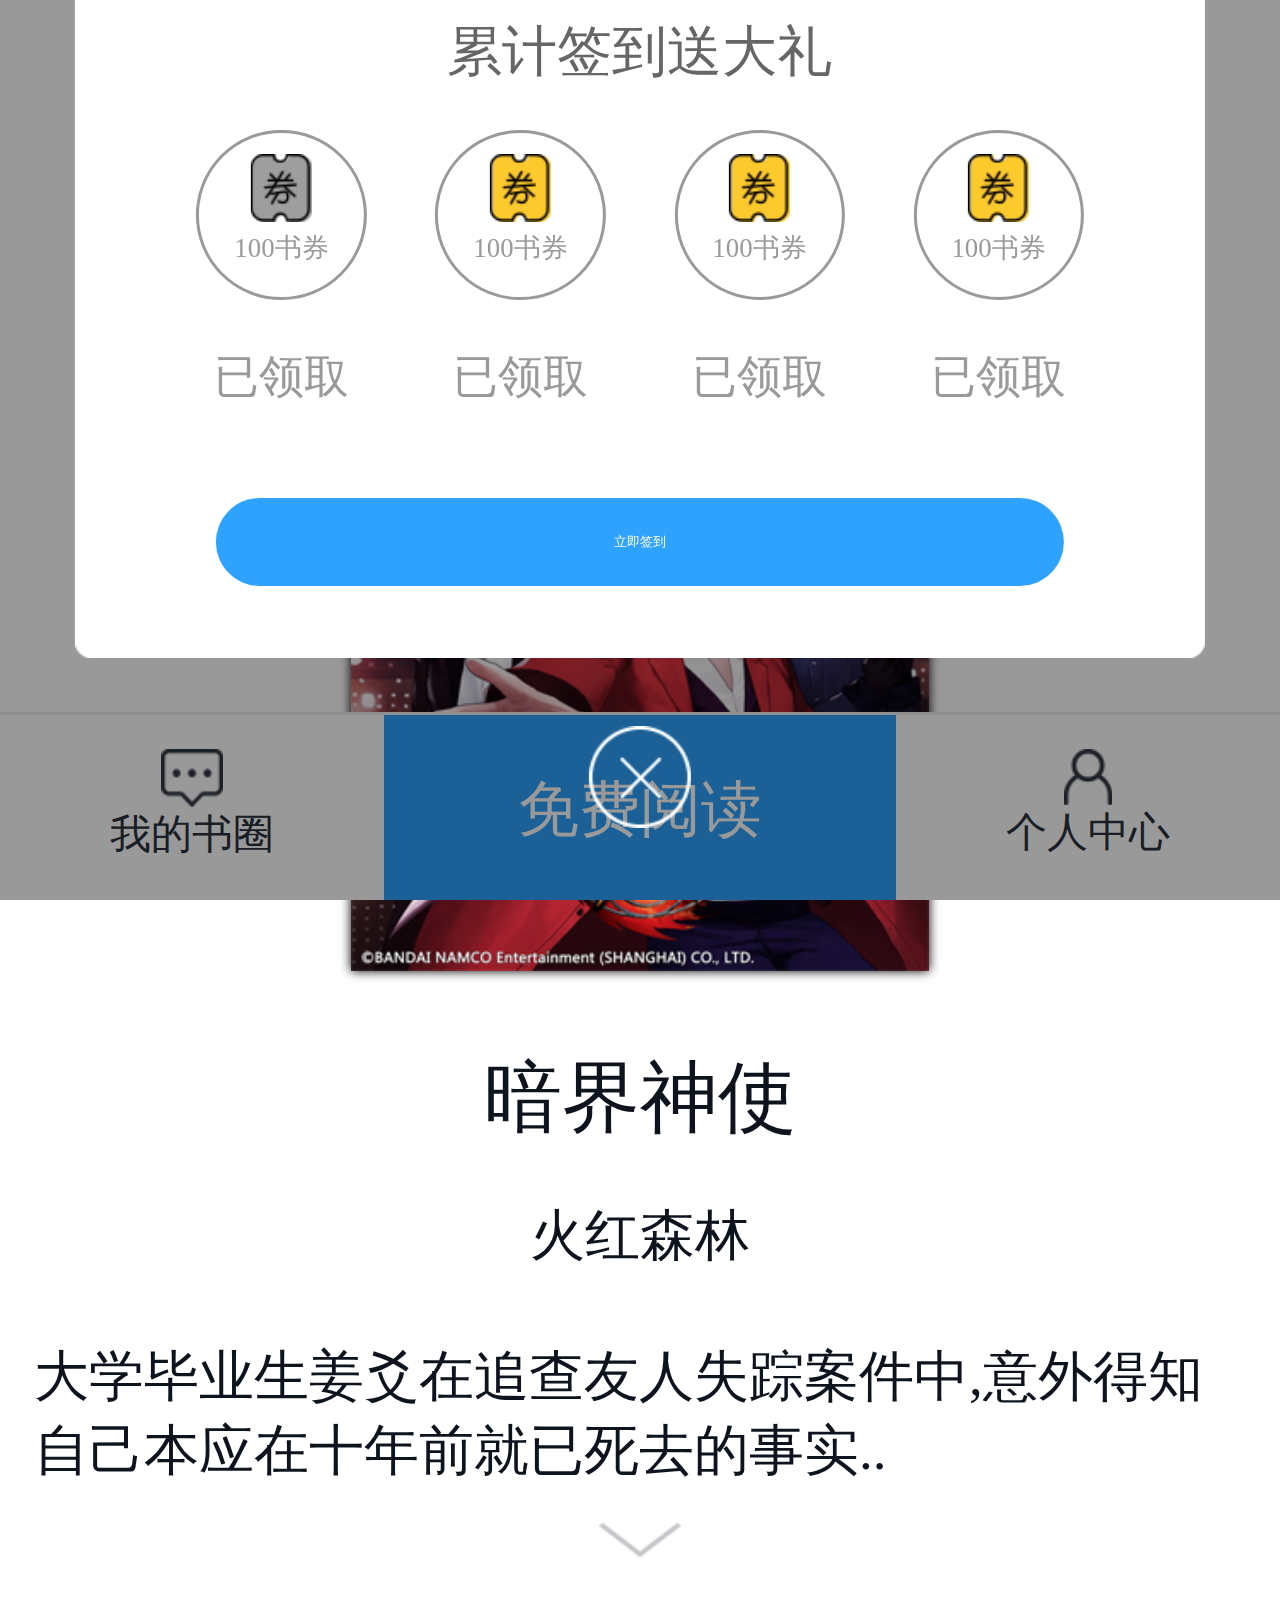
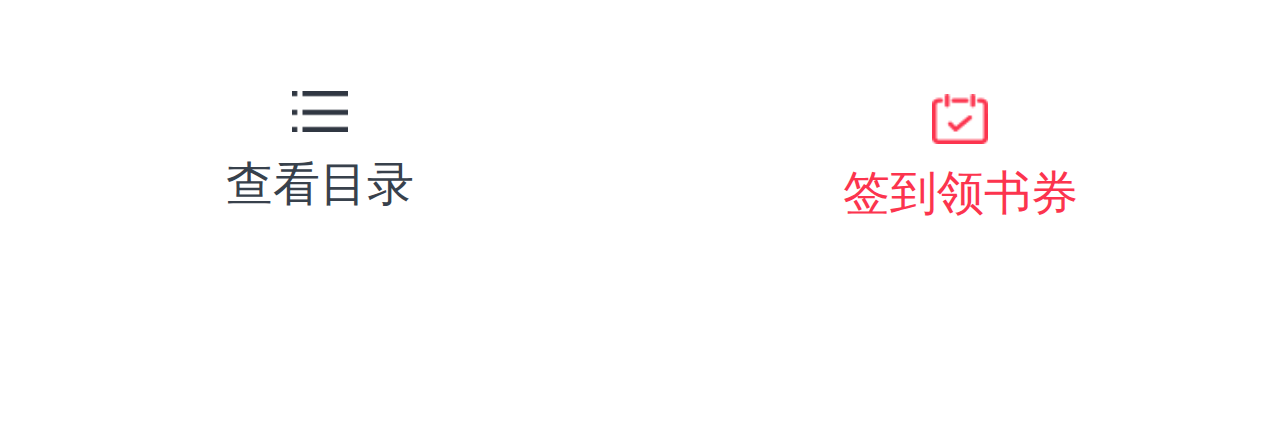
<file: m.book 18-7-19/index.html>
﻿<!DOCTYPE html>
<html lang="en">

<head>
    <title>首页</title>
    <meta charset="utf-8" />
    <meta name="format-detection" content="telephone=no" />
    <meta name="viewport" content="initial-scale=1,maximum-scale=1, minimum-scale=1">
    <link href="css/swiper.min.css" rel="stylesheet" />
    <link rel="stylesheet" type="text/css" href="css/reset.css" />
    <link rel="stylesheet" type="text/css" href="css/animate.css" />
    <link rel="stylesheet" type="text/css" href="css/common.css" />
    <link rel="stylesheet" type="text/css" href="css/style.css" />
    <style>
    </style>
</head>

<body>
    <!-- 签到 -->
    <div class="layer">
        <div class="layer_cover"></div>
        <div class="layer_main">
            <div class="layer_main_cover">
                <img src='images/sign_bg.png' class="layer_main_cover_bgpic">
                <div class="layer_content">
                    <div class="total_day">已累计签到
                        <span class="day_num">8 </span>天</div>
                    <div class="sign_tip">签到多多，奖励多多</div>
                    <div class="sign_day_list">
                        <div class="has_day">
                            <div class="day_num">1</div>
                            <img src='images/sign_gold.png' class="sign_gold">
                            <img src='images/sign_success.png' class="sign_success">
                        </div>
                        <div class="out_day">
                            <div class="day_num">2</div>
                            <img src='images/sign_gold.png' class="sign_gold">
                            <div class="out_day_txt">漏签</div>
                        </div>
                        <div class="cur_day">
                            <div class="day_num">3</div>
                            <img src='images/sign_gold.png' class="sign_gold">
                        </div>
                        <div>
                            <div class="day_num">4</div>
                            <img src='images/sign_gold.png' class="sign_gold">
                        </div>
                        <div>
                            <div class="day_num">5</div>
                            <img src='images/sign_gold.png' class="sign_gold">
                        </div>
                        <div>
                            <div class="day_num">6</div>
                            <img src='images/sign_gold.png' class="sign_gold">
                        </div>
                        <div>
                            <div class="day_num">7</div>
                            <img src='images/sign_gold.png' class="sign_gold">
                        </div>
                    </div>
                    <div>累计签到送大礼</div>
                    <div class="total_day_list">
                        <div>
                            <div class="total_day_list_box">
                                <img src='images/sign_quan.png' class="sign_quan">
                                <div>100书券</div>
                            </div>
                            <div class="txt">已领取</div>
                        </div>
                        <div>
                            <div class="total_day_list_box">
                                <img src='images/sign_curquan.png' class="sign_quan">
                                <div>100书券</div>
                            </div>
                            <div class="txt">已领取</div>
                        </div>
                        <div>
                            <div class="total_day_list_box">
                                <img src='images/sign_curquan.png' class="sign_quan">
                                <div>100书券</div>
                            </div>
                            <div class="txt">已领取</div>
                        </div>
                        <div>
                            <div class="total_day_list_box">
                                <img src='images/sign_curquan.png' class="sign_quan">
                                <div>100书券</div>
                            </div>
                            <div class="txt">已领取</div>
                        </div>
                    </div>
                    <div class="layer_btn_group">
                        <button bindtap="">立即签到</button>
                    </div>
                </div>
            </div>
            <a href="javascript:;" class="closeSign">
                <img class="layer_close" src='images/sign_close.png'>
            </a>
        </div>
    </div>
    <!-- 目录 -->
    <div class="main_mlwrap" catchtouchmove="myCatchTouch">
        <div class="cover closeMl"></div>
        <div class="ml_list animated">
            <div class="active">第一章：死亡游戏</div>
            <div>第二章：死亡游戏</div>
            <div>第二章：死亡游戏</div>
            <div>第二章：死亡游戏</div>
            <div>第二章：死亡游戏</div>
            <div>第二章：死亡游戏</div>
            <div>第二章：死亡游戏</div>
            <div>第二章：死亡游戏</div>
            <div>第三章：死亡游戏</div>
            <div>第四章：死亡游戏</div>
            <div>第五章：死亡游戏</div>
            <div>第二章：死亡游戏</div>
            <div>第二章：死亡游戏</div>
            <div>第二章：死亡游戏</div>
            <div>第二章：死亡游戏</div>
        </div>
    </div>
    <!-- 内容 -->
    <div class="main">
        <div class="main_book_intro">
            <div class="book_cover">
                <img src='images/book_cover.png'>
            </div>
            <div class="book_name">暗界神使</div>
            <div class="book_author">火红森林</div>
            <div class="book_intro unfold">
                <span>大学毕业生姜爻在追查友人失踪案件中,意外得知自己本应在十年前就已死去的事实..</span>
                <div class="icon_unfold">
                    <img src='images/icon_unfold.png'>
                </div>
            </div>
        </div>
        <div class="main_piece clearfix">
            <div class="fl" >
                <a href="javascript:;" class="openMl">
                    <img src='images/icon_ml.png' class="icon_ml">
                    <div class="txt">查看目录</div>
                </a>
            </div>
            <div class="fl">
                <img src='images/icon_sign.png' class="icon_sign">
                <div class="txt">签到领书券</div>
            </div>
        </div>
    </div>
    <!-- 底部导航 -->
    <div class="main_nav">
        <div class="nav_group clearfix">
            <div class="fl goBookQuan">
                <img src='images/icon_msg.png' class="icon_myshuq">
                <div class="txt">我的书圈</div>
            </div>
            <div class="fl goReadingBook">
                <div class="txt">免费阅读</div>
            </div>
            <div class="fl goPerson">
                <img src='images/icon_user.png' class="icon_myinfo">
                <div class="txt">个人中心</div>
            </div>
        </div>
    </div>
    <!-- <nav class="main_nav">
        <div class="nav_group clearfix">
            <a class="fl" onclick="changFont(0)">
                <span class="icon icon_myshuq"></span>
                <p>我的书圈</p>
            </a>
            <a class="fl ">
                <p>目录</p>
            </a>
            <a class="fl" onclick="changFont(1)">
                <span class="icon icon_myinfo"></span>
                <p>个人中心</p>
            </a>
        </div>
    </nav> -->
    <!--     
    <nav class="main_nav hide">
        <div class="nav_group clearfix">
            <a class="fl" onclick="changFont(0)">
                <span class="icon icon_myshuq"></span>
                <p>我的书圈</p>
            </a>
            <a class="fl openMenu">
                <p>免费阅读</p>
            </a>
            <a class="fl" onclick="changFont(1)">
                <span class="icon icon_myinfo"></span>
                <p>个人中心</p>
            </a>
        </div>
    </nav>
    <nav id="menu" class="menu">
        <a href="javascript:;">第一章 朝气蓬勃</a>
        <a href="javascript:;">第二章 骨文</a>
        <a href="javascript:;">第三章 祭灵</a>
        <a href="javascript:;">第四章 药浴</a>
        <a href="javascript:;">第四章 药浴</a>
        <a href="javascript:;">第四章 药浴</a>
        <a href="javascript:;">第四章 药浴</a>
        <a href="javascript:;">第四章 药浴</a>
        <a href="javascript:;">第四章 药浴</a>
        <a href="javascript:;">第四章 药浴</a>
        <a href="javascript:;">第四章 药浴</a>
        <a href="javascript:;">第四章 药浴</a>
        <a href="javascript:;">第四章 药浴</a>
        <a href="javascript:;">第四章 药浴</a>
        <a href="javascript:;">第四章 药浴</a>
        <a href="javascript:;">第四章 药浴</a>
        <a href="javascript:;">第四章 药浴</a>
        <a href="javascript:;">第四章 药浴</a>
        <a href="javascript:;">第四章 药浴</a>
        <a href="javascript:;">第四章 药浴</a>
        <a href="javascript:;">第四章 药浴</a>
        <a href="javascript:;">第四章 药浴</a>
        <a href="javascript:;">第四章 药浴</a>
        <a href="javascript:;">第四章 药浴</a>
        <a href="javascript:;">第四章 药浴</a>
        <a href="javascript:;">第四章 药浴</a>
        <a href="javascript:;">第四章 药浴</a>
        <a href="javascript:;">第四章 药浴</a>
        <a href="javascript:;">第四章 药浴</a>
        <a href="javascript:;">第四章 药浴</a>
        <a href="javascript:;">第四章 药浴</a>
        <a href="javascript:;">第四章 药浴</a>
        <a href="javascript:;">第四章 药浴</a>
        <a href="javascript:;">第四章 药浴</a>
        <a href="javascript:;">第四章 药浴</a>
        <a href="javascript:;">第四章 药浴</a>
        <a href="javascript:;">第四章 药浴</a>
        <a href="javascript:;">第四章 药浴</a>
        <a href="javascript:;">第四章 药浴</a>
        <a href="javascript:;">第四章 药浴</a>
        <a href="javascript:;">第四章 药浴</a>
    </nav>

    <main id="panel" class="panel">
        <section class="book_con">
            <p>祭台以巨石砌成，很开阔，紧邻折断的老柳树而建，此时上面堆积满了猛兽，如同一座小山似的。</p>
            <p>鲜红的兽血染红了巨石台，沿着石面上的刻图而淌，红艳艳，加之巨兽粗长的兽毛、寒光闪烁的鳞片以及狰狞的巨角等，触目惊心，有一种惨烈的洪荒气息扑面而来。</p>
            <p>在老族长的带领下，石村的男女老少一起祷告，请求柳木庇护，这是一场严肃的祭祀过程，而这也是一种惯例，每次狩猎回来都要进行。</p>
            <p>焦黑的树体如同过去一样寂静，并没有一点反应，一如往日不曾取用祭品，但是很多村人却知道，它有灵！</p>
            <p>终于，祭祀完毕，人们都长出了一口气，重新浮上了喜悦的笑容，开始搬这些猛兽的尸体，准备去放血、切割。</p>
            <p>“很多年了，祭灵都没有动过一次供品，还需要每次都进行祭祀吗？”一个少年小声咕哝。</p>
            <p>“臭小子你乱说什么！”他的父亲怒瞪铜铃大眼，抡起蒲扇大的手就要揍他。</p>
        </section>

    </main> -->
    <script src="js/zepto.min.js"></script>
    <!-- 侧滑插件 -->
    <!-- <script src="dist/slideout.min.js"></script> -->
    <script type="text/javascript" src="js/common.js"></script>
    <!-- <script type="text/javascript" src="js/rem.js"></script> -->
    <!-- 侧滑插件 -->
    <script>
    </script>
</body>

</html>
</file>
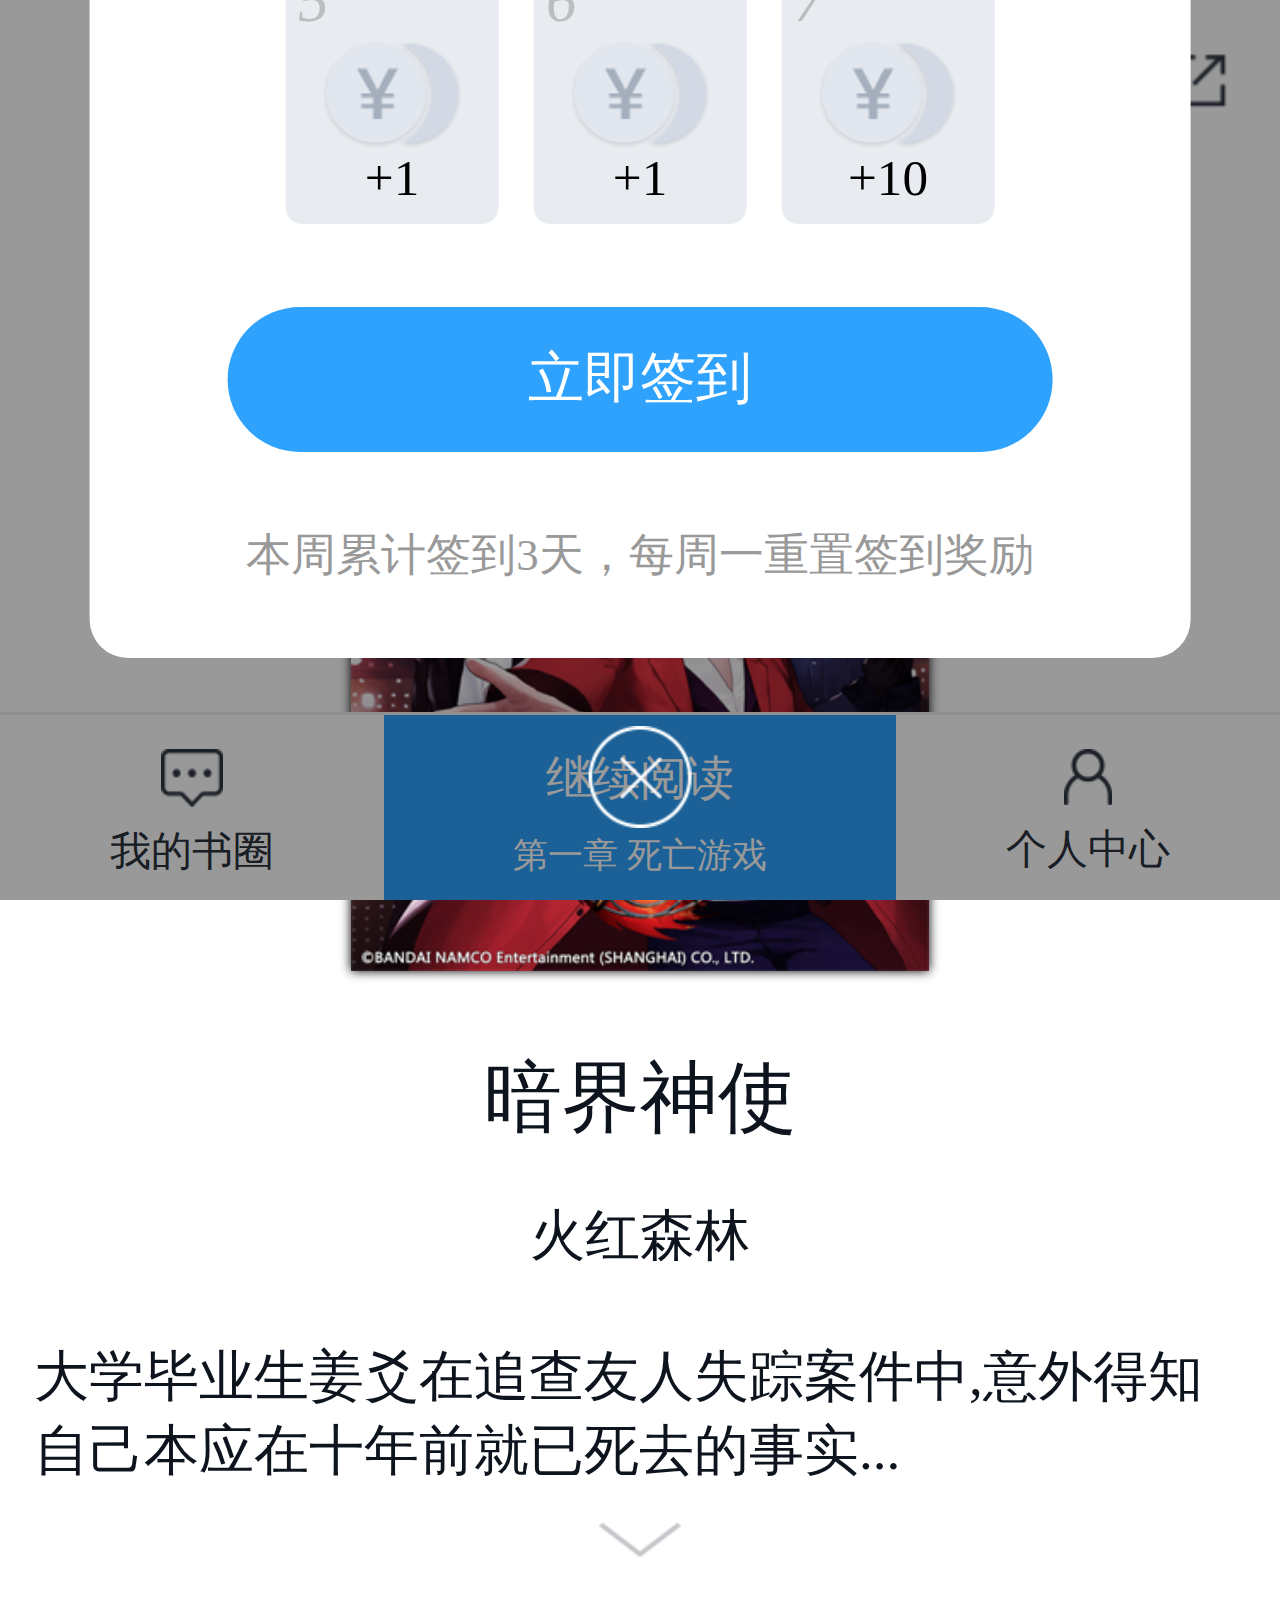
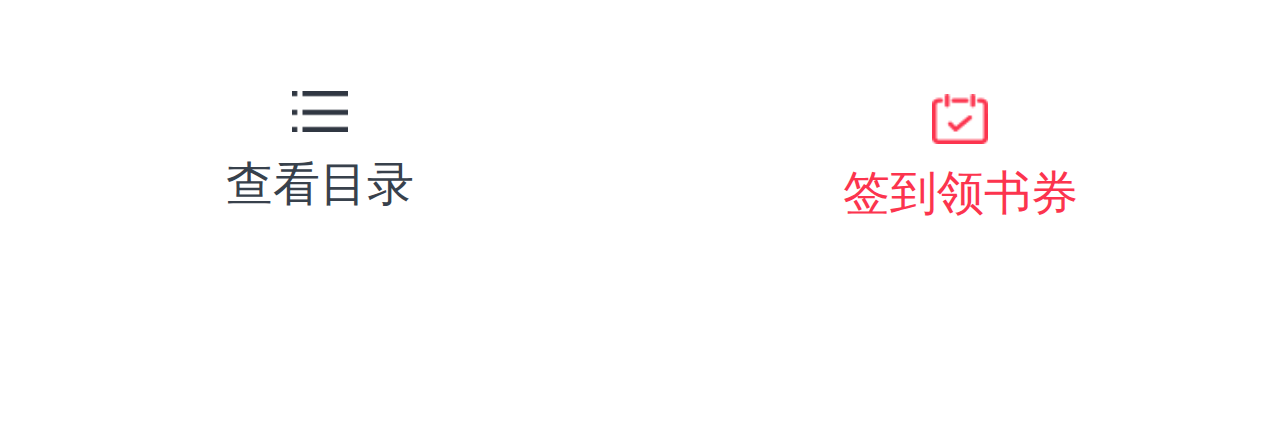
<file: m.book/index.html>
﻿<!DOCTYPE html>
<html lang="en">

<head>
    <title>首页</title>
    <meta charset="utf-8" />
    <meta name="format-detection" content="telephone=no" />
    <meta name="viewport" content="initial-scale=1,maximum-scale=1, minimum-scale=1">
    <link href="css/swiper.min.css" rel="stylesheet" />
    <link rel="stylesheet" type="text/css" href="css/reset.css" />
    <link rel="stylesheet" type="text/css" href="css/animate.css" />
    <link rel="stylesheet" type="text/css" href="css/style.css" />
    <style>
    </style>
</head>

<body>
    <!-- 分享得积分按钮 -->
    <div class="fixed_share openShare">
        <img src="images/icon_indexShare.png" alt="">
    </div>
    <!-- 分享送积分弹窗 -->
    <div class="share_layer">
        <div class="cover closeShare"></div>
        <div class="share_con">
            <img src="images/share_tips.png" alt="">
        </div>
    </div>
    <!-- 签到 -->
    <div class="layer animated">
        <div class="layer_cover"></div>
        <div class="layer_main">
            <div class="layer_main_cover">
                <div class="layer_content">
                    <div class="sign_tip">温馨提示</div>
                    <div class="sign_day_list">
                        <div>
                            <div class="day_num">1</div>
                            <img src='images/sign_gold.png' class="sign_gold">
                            <div>+2</div>
                        </div>
                        <div>
                            <div class="day_num">2</div>
                            <img src='images/sign_cur_gold.png' class="sign_gold">
                            <div>+2</div>
                        </div>
                        <div class="cur_day">
                            <div class="day_num">3</div>
                            <img src='images/sign_gold.png' class="sign_gold">
                            <div>+3</div>
                        </div>
                        <div>
                            <div class="day_num">4</div>
                            <img src='images/sign_gold.png' class="sign_gold">
                            <div>+1</div>
                        </div>
                        <div>
                            <div class="day_num">5</div>
                            <img src='images/sign_gold.png' class="sign_gold">
                            <div>+1</div>
                        </div>
                        <div>
                            <div class="day_num">6</div>

                            <img src='images/sign_gold.png' class="sign_gold">
                            <div>+1</div>
                        </div>
                        <div>
                            <div class="day_num">7</div>
                            <img src='images/sign_gold.png' class="sign_gold">
                            <div>+10</div>
                        </div>
                    </div>
                    <div class="layer_btn_group">
                        <button class=" button1 ">立即签到</button>
                    </div>
                    <div class="total_day">本周累计签到3天，每周一重置签到奖励</div>
                </div>
            </div>
            <a href="javascript:;" class="closeSign">
                <img class="layer_close" src='images/sign_close.png'>
            </a>
        </div>
    </div>
    <!-- 签到成功弹框 -->
    <div class="sign_success_wrap animated">
        <div class="layer_cover"></div>
        <div class="layer_main">
            <div class="layer_main_cover">
                <img src='images/sign_success_bg.png' class="layer_main_cover_bgpic">
                <div class="layer_content">
                    <div>累计签到送大礼</div>
                    <div class="getjf">恭喜你获得20积分</div>
                    <div class="layer_btn_group">
                        <button class="closeSign">确定</button>
                    </div>
                </div>
            </div>
            <a href="javascript:;" class="closeSignSuccess">
                <img class="layer_close" src='images/sign_close.png'>
            </a>
        </div>
    </div>
    <!-- 目录 -->
    <div class="main_mlwrap" catchtouchmove="myCatchTouch">
        <div class="cover closeMl"></div>
        <div class="ml_list animated">
            <div class="active">第一章：死亡游戏</div>
            <div>第二章：死亡游戏
                <img src="images/icon_lock.png" alt="" class="icon_lock">
            </div>
            <div>第二章：死亡游戏
                <img src="images/icon_lock.png" alt="" class="icon_lock">
            </div>
            <div>第二章：死亡游戏</div>
            <div>第二章：死亡游戏</div>
            <div>第二章：死亡游戏</div>
            <div>第二章：死亡游戏</div>
            <div>第二章：死亡游戏</div>
            <div>第三章：死亡游戏</div>
            <div>第四章：死亡游戏</div>
            <div>第五章：死亡游戏</div>
            <div>第五章：死亡游戏</div>
            <div>第五章：死亡游戏</div>
            <div>第五章：死亡游戏</div>
            <div>第五章：死亡游戏</div>
            <div>第五章：死亡游戏</div>
            <div>第五章：死亡游戏</div>
            <div>第五章：死亡游戏</div>
            <div>第五章：死亡游戏</div>
            <div>第二章：死亡游戏</div>
            <div>第二章：死亡游戏</div>
            <div>第二章：死亡游戏</div>
            <div>第二章：死亡游戏</div>
        </div>
    </div>
    <!-- 内容 -->
    <div class="main">
        <div class="main_book_intro">
            <div class="book_cover goReadingBook">
                <img src='images/book_cover.png'>
            </div>
            <div class="book_name">暗界神使</div>
            <div class="book_author">火红森林</div>
            <div class="book_intro unfold">
                <span></span>
                <div class="icon_unfold">
                    <img src='images/icon_unfold.png'>
                </div>
            </div>
        </div>
        <div class="main_piece clearfix">
            <div class="fl">
                <a href="javascript:;" class="openMl">
                    <img src='images/icon_ml.png' class="icon_ml">
                    <div class="txt">查看目录</div>
                </a>
            </div>
            <div class="fl openSign">
                <img src='images/icon_sign.png' class="icon_sign">
                <div class="txt">签到领书券</div>
            </div>
        </div>
    </div>
    <!-- 底部导航 -->
    <div class="main_nav">
        <div class="nav_group clearfix">
            <div class="fl goBookQuan">
                <img src='images/icon_msg.png' class="icon_myshuq">
                <div class="txt">我的书圈</div>
            </div>
            <!-- <div class="fl goReadingBook">
                <div class="txt">免费阅读</div>
            </div> -->
            <div class="fl jxReading goReadingBook">
                <div class="txt">继续阅读</div>
                <p>第一章 死亡游戏 </p>
            </div>
            <div class="fl goPerson">
                <img src='images/icon_user.png' class="icon_myinfo">
                <div class="txt">个人中心</div>
            </div>
        </div>
    </div>
    <!-- <script src="http://libs.baidu.com/jquery/2.0.0/jquery.min.js"></script> -->
    <script src="js/jquery-1.8.0.min.js"></script>
    <script>
        var tempintro = "大学毕业生姜爻在追查友人失踪案件中,意外得知自己本应在十年前就已死去的事实大学毕业生姜爻在追查友人失踪案件中,意外得知自己本应在十年前就已死去的事实.."
        var intro = tempintro.substring(0, 37)
        var unfoldFlag = true
        var isDaysign = true
        $(function () {
            $(".book_intro").children("span").text(intro + "...")
            var scrolltop = window.localStorage.getItem("scrolltop");
        })
        $(".openShare").on("click", function () {
            $(".share_layer").show()
        })
        $(".closeShare").on("click", function () {
            $(".share_layer").hide()
        })
        $(".closeMorebook").on("click", function () {
            $(".morebook_wrap").hide()
        })
        $(".signBtn").on("click", function () {
            $(".layer").hide()
            $(".sign_success_wrap").show()
            $(this).addClass('active')
        })
        $(".closeSignSuccess").on("click", function () {
            $(".sign_success_wrap").hide()
        })
        $(".unfold").on("click", function () {
            if (unfoldFlag) {
                $(this).children("span").text(tempintro)
                unfoldFlag = false
            } else {
                $(this).children("span").text(intro)
                unfoldFlag = true
            }
            // console.log(intro)
            $(".icon_unfold").toggleClass("active")
        })
        
        $(".openSign").on("click", function () {
            // $(".layer").addClass("fadeIn")
            // setTimeout(() => {
            $(".layer").show()
            // }, 300);
            isDaysign = false
        })
        $(".closeSign").on("click", function () {
            // $(".layer").addClass("fadeOut")
            // setTimeout(() => {
            $(".layer").hide()
            // }, 300);
        })
        $(".goReadingBook").on("click", function () {
            window.location.href = 'readingbook.html'
        })
        $(".goBookQuan").on("click", function () {
            window.location.href = 'mybookquan.html'
        })
        $(".goPerson").on("click", function () {
            window.location.href = 'person.html'
        })

        var ModalHelper = (function (bodyCls) {
            var scrollTop;
            return {
                afterOpen: function () {
                    scrollTop = document.scrollingElement.scrollTop;
                    document.body.classList.add(bodyCls);
                    document.body.style.top = -scrollTop + 'px';
                },
                beforeClose: function () {
                    document.body.classList.remove(bodyCls);
                    // scrollTop lost after set position:fixed, restore it back.
                    document.scrollingElement.scrollTop = scrollTop;
                }
            };
        })('modal-open');
        $(".openMl").on("click", function () {
            ModalHelper.afterOpen()
            $(".ml_list").removeClass("slideOutLeft").addClass("slideInLeft")
            setTimeout(() => {
                $(".main_mlwrap").show()
            }, 300);
        })
        $(".closeMl").on("click", function () {
            ModalHelper.beforeClose()
            $(".ml_list").removeClass("slideInLeft").addClass("slideOutLeft")
            setTimeout(() => {
                $(".main_mlwrap").hide()
            }, 300);
        })
    </script>
</body>

</html>
</file>
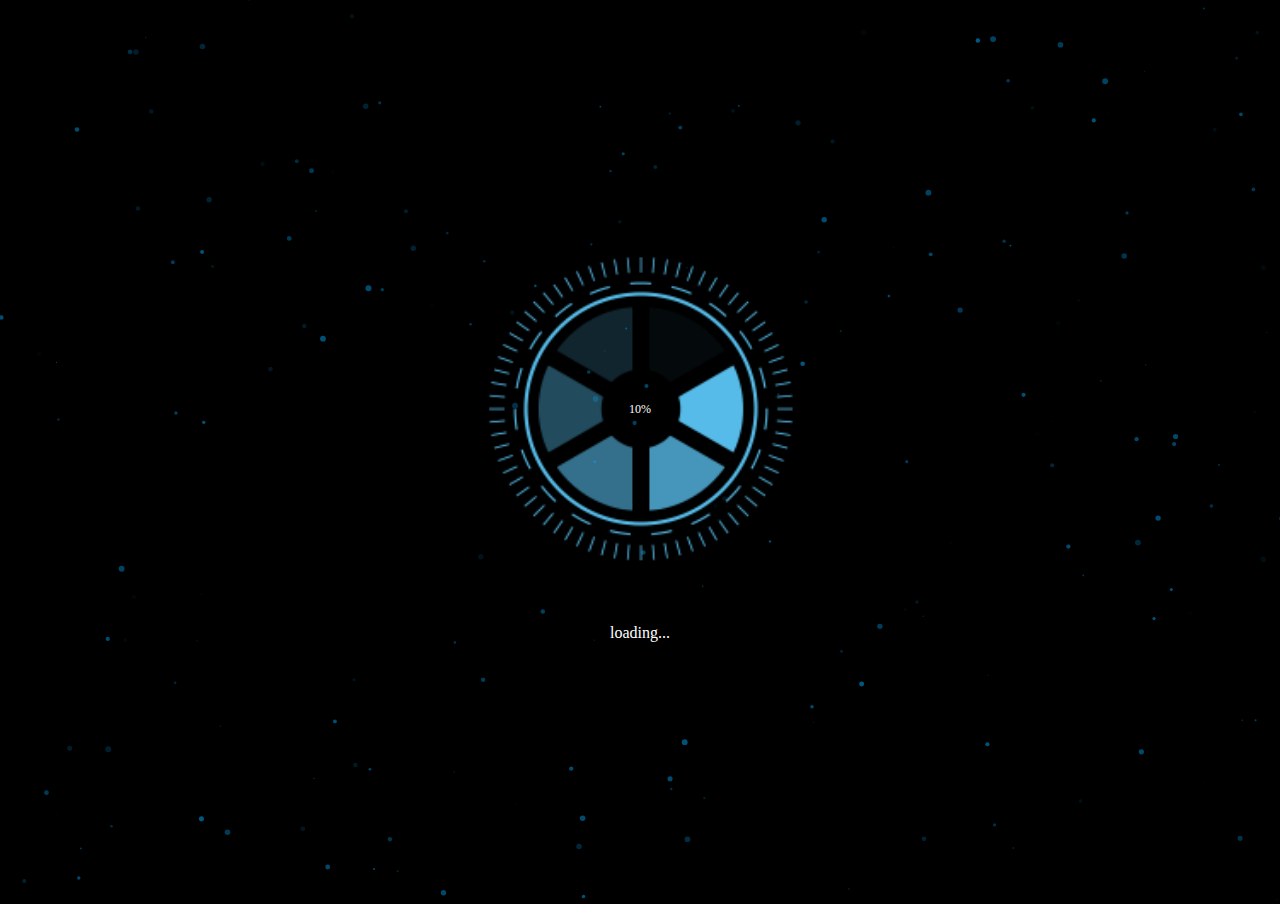
<file: m.invitation/index.html>
﻿<!DOCTYPE html>
<html lang="en">

<head>
    <title></title>
    <meta charset="utf-8" />
    <meta name="format-detection" content="telephone=no" />
    <meta name="viewport" content="initial-scale=1,maximum-scale=1, minimum-scale=1">
    <link rel="stylesheet" type="text/css" href="css/reset.css" />
    <link rel="stylesheet" type="text/css" href="css/style.css" />
    <link rel="stylesheet" type="text/css" href="css/animate.min.css" />
    <link rel="stylesheet" type="text/css" href="js/swiper/css/swiper.min.css" />
    <style>
        .swiper-container {
            position: absolute;
            top: 10vw;
            height: 46vw;
            width: 60%;
            left: 50%;
            transform: translate(-50%, 0);
        }


        .swiper-pagination-bullet {
            background: #90aecb;
            opacity: 1;
        }

        .swiper-pagination-bullet-active {
            background: #fff;
            opacity: 1;
        }

        .swiper-container-horizontal>.swiper-pagination-bullets,
        .swiper-pagination-custom,
        .swiper-pagination-fraction {
            bottom: 0;
        }

        .sw_txt {
            position: absolute;
            top: 57vw;
            width: 100%;
            text-align: center;
            color: #fff;
            font-size: 12px;
            line-height: 6vw;
            letter-spacing: 4px;
            text-shadow: 0px 0px 10px #2f8990, 0px 0px 10px #2f8990, 0px 0px 10px #2f8990, 0px 0px 10px #2f8990;
        }

        .swiper-pagination-bullet {
            width: 4px;
            height: 4px;
        }

        .swiper-container-horizontal>.swiper-pagination-bullets .swiper-pagination-bullet {
            margin: 0 2px;
        }

        .sw_txt_intro {
            top: 83vw;
            font-size: 20px;
        }

        .swiper_sm {
            position: absolute;
            top: 67vw;
            width: 7.5vw;
            left: 28vw;
            -webkit-transition-property: -webkit-transform;
            -webkit-transition-duration: 1s;
            -moz-transition-property: -moz-transform;
            -moz-transition-duration: 1s;
            -webkit-animation: rotate 4s linear infinite;
            -moz-animation: rotate 4s linear infinite;
            -o-animation: rotate 4s linear infinite;
            animation: rotate 4s linear infinite;
        }

        .swiper_sm02 {
            left: 17vw;
            top: 73vw;
            width: 12.8vw;
        }

        .swiper_sm03 {
            position: absolute;
            width: 24.1vw;
            height: 6.4vw;
            left: 52%;
            transform: translate(-50%, 0);
            top: 67vw;
            opacity: .6;
        }

        .shadow_an {
            position: absolute;
            left: 0;
            top: 0;
        }

        ::-webkit-input-placeholder {
            /* WebKit, Blink, Edge */
            color: #fff;
        }

        :-moz-placeholder {
            /* Mozilla Firefox 4 to 18 */
            color: #fff;
        }

        ::-moz-placeholder {
            /* Mozilla Firefox 19+ */
            color: #fff;
        }

        :-ms-input-placeholder {
            /* Internet Explorer 10-11 */
            color: #fff;
        }

        .tvgif {
            opacity: 0;
            position: absolute;
            left: 0;
            top: 0;
            height: 93%;
        }

        .tvoldOpacityChange {
            animation: tvoldOpacityChange 5s both linear;
        }

        @keyframes tvoldOpacityChange {
            0% {
                opacity: 1;

            }
            100% {
                opacity: 0;
            }
        }
    </style>
</head>

<body class="body">
    <div class="main">
        <div id="particles-js" class="main_bg"></div>

        <div class="page page1" style="display: block">
            <div class="page1_main">
                <div class="loading_box">
                    <img src="images/loading.png" alt="" class="auto_img img">
                    <p class="txt">0%</p>
                </div>
                <p class="tips">loading...</p>
            </div>
        </div>
        <div class="page page2">
            <div class="page2_main">

                <div class="txt_box txt_box1">
                    <div class="animated fadeInDown" style="animation-delay: .4s;">
                        <div class="text-line t1">
                            <span>
                                <span>从</span>
                            </span>
                            <span>
                                <span>没</span>
                            </span>
                            <span>
                                <span>想</span>
                            </span>
                            <span>
                                <span>过</span>
                            </span>
                            <span>
                                <span>改</span>
                            </span>
                            <span>
                                <span>变</span>
                            </span>
                            <span>
                                <span>世</span>
                            </span>
                            <span>
                                <span>界</span>
                            </span>
                        </div>
                    </div>
                    <div class="animated fadeInDown" style="animation-delay: 1s;">
                        <div class="text-line t2">
                            <span>
                                <span>世</span>
                            </span>
                            <span>
                                <span>界</span>
                            </span>
                            <span>
                                <span>却</span>
                            </span>
                            <span>
                                <span>因</span>
                            </span>
                            <span>
                                <span>为</span>
                            </span>
                            <span>
                                <span>”我</span>
                            </span>
                            <span>
                                <span>们“</span>
                            </span>
                        </div>
                    </div>
                    <div class="animated fadeInDown" style="animation-delay: 2s;">
                        <div class="text-line t3">
                            <span>
                                <span>开</span>
                            </span>
                            <span>
                                <span>始</span>
                            </span>
                            <span>
                                <span>变</span>
                            </span>
                            <span>
                                <span>得</span>
                            </span>
                            <span>
                                <span>不</span>
                            </span>
                            <span>
                                <span>一</span>
                            </span>
                            <span>
                                <span>样</span>
                            </span>
                        </div>
                    </div>
                </div>


                <div class="txt_box txt_box2" style="position: absolute;top: 0;left: 50%;transform: translate(-50%,0); width: 100%;">
                    <div class="animated fadeInDown" style="animation-delay: 6s;">
                        <div class="text-line t1">
                            <span>
                                <span>从</span>
                            </span>
                            <span>
                                <span>没</span>
                            </span>
                            <span>
                                <span>想</span>
                            </span>
                            <span>
                                <span>过</span>
                            </span>
                            <span>
                                <span>预</span>
                            </span>
                            <span>
                                <span>测</span>
                            </span>
                            <span>
                                <span>未</span>
                            </span>
                            <span>
                                <span>来</span>
                            </span>
                        </div>
                    </div>
                    <div class="animated fadeInDown" style="animation-delay: 7s;">
                        <div class="text-line t2">
                            <span>
                                <span>”我</span>
                            </span>
                            <span>
                                <span>们“</span>
                            </span>
                            <span>
                                <span>却</span>
                            </span>
                            <span>
                                <span>成</span>
                            </span>
                            <span>
                                <span>为</span>
                            </span>
                            <span>
                                <span>了</span>
                            </span>
                        </div>
                    </div>
                    <div class="animated fadeInDown" style="animation-delay: 8s;">
                        <div class="text-line t3">
                            <span>
                                <span>未</span>
                            </span>
                            <span>
                                <span>来</span>
                            </span>
                            <span>
                                <span>的</span>
                            </span>
                            <span>
                                <span>掌</span>
                            </span>
                            <span>
                                <span>舵</span>
                            </span>
                            <span>
                                <span>人</span>
                            </span>
                        </div>
                    </div>
                </div>

                <div class="txt_box txt_box3" style="position: absolute;top: 0;left: 50%;transform: translate(-50%,0); width: 100%;">
                    <div class="animated fadeInDown" style="animation-delay: 11s;">
                        <div class="text-line t1">
                            <span>
                                <span>聚</span>
                            </span>
                            <span>
                                <span>集</span>
                            </span>
                            <span>
                                <span>在</span>
                            </span>
                            <span>
                                <span>一</span>
                            </span>
                            <span>
                                <span>起</span>
                            </span>
                        </div>
                    </div>
                    <div class="animated fadeInDown" style="animation-delay: 12s;">
                        <div class="text-line t2">
                            <span>
                                <span>就</span>
                            </span>
                            <span>
                                <span>能</span>
                            </span>
                            <span>
                                <span>释</span>
                            </span>
                            <span>
                                <span>放</span>
                            </span>
                            <span>
                                <span>强</span>
                            </span>
                            <span>
                                <span>的</span>
                            </span>
                            <span>
                                <span>能</span>
                            </span>
                            <span>
                                <span>量</span>
                            </span>
                        </div>
                    </div>
                </div>

                <div class="txt_box txt_box4" style="position: absolute;top: 0;left: 50%;transform: translate(-50%,0); width: 100%;">
                    <div class="animated fadeInDown" style="animation-delay: 15s;">
                        <div class="text-line t1">
                            <span>
                                <span>用</span>
                            </span>
                            <span>
                                <span>野</span>
                            </span>
                            <span>
                                <span>心</span>
                            </span>
                            <span>
                                <span>和</span>
                            </span>
                            <span>
                                <span>坚</span>
                            </span>
                            <span>
                                <span>持</span>
                            </span>
                        </div>
                    </div>
                    <div class="animated fadeInDown" style="animation-delay: 16s;">
                        <div class="text-line t2">
                            <span>
                                <span>一</span>
                            </span>
                            <span>
                                <span>次</span>
                            </span>
                            <span>
                                <span>又</span>
                            </span>
                            <span>
                                <span>一</span>
                            </span>
                            <span>
                                <span>次</span>
                            </span>
                            <span>
                                <span>刷</span>
                            </span>
                            <span>
                                <span>新</span>
                            </span>
                            <span>
                                <span>着</span>
                            </span>
                        </div>
                    </div>
                    <div class="animated fadeInDown" style="animation-delay: 16.5s;">
                        <div class="text-line t3">
                            <span>
                                <span>我</span>
                            </span>
                            <span>
                                <span>们</span>
                            </span>
                            <span>
                                <span>的</span>
                            </span>
                            <span>
                                <span>”净</span>
                            </span>
                            <span>
                                <span>彩“</span>
                            </span>
                        </div>
                    </div>
                </div>
                <img src="images/page2/tit.png" alt="" class="page2_main_tit animated fadeInLeft" style="animation-delay: 16s;">
                <img src="images/page2/arrow.png" alt="" class="page2_arrow animated fadeInDown" style="animation-delay: 18s;">
            </div>
        </div>
        <div class="page page3">

        </div>
        <div class="page3_main page_main">
            <div class="halo_box">
                <img src="images/page3/tit1.png" alt="" class="auto_img">
                <img src="images/halo.png" alt="" class="halo ">
            </div>
            <img src="images/page3/tit3.png" alt="" class="auto_img" style="padding-top: 6.7vw;">
            <div class="txt">
                <p>2018.12月27日 8:00</p>
                <p>青岛金沙滩希尔顿酒店</p>
            </div>
            <a href="javascript:;" class="nextShow">
                <img src="images/page3/btn.png" alt="" class="auto_img anm_pulse">
            </a>
        </div>

        <div class="page page4">

        </div>
        <div class="page4_main page_main">
            <img src="images/page4/tit.png" alt="" class="page4_main_tit">
            <div class="page4_swp">
                <img src="images/page4/swiper_bg.png" alt="" class="page4_swp_bg">
                <div class="swiper-container banner1">
                    <img src="images/banner/page3-card-tvold.gif" alt="" class="auto_img tvgif">
                    <div class="swiper-wrapper">
                        <div class="swiper-slide">
                            <img src="images/banner/1-1.png" alt="" class="auto_img">
                        </div>
                        <div class="swiper-slide">
                            <img src="images/banner/1-2.png" alt="" class="auto_img">
                        </div>
                        <div class="swiper-slide">
                            <img src="images/banner/1-3.png" alt="" class="auto_img">
                        </div>
                    </div>
                    <div class="swiper-pagination spot1"></div>
                </div>
                <p class="sw_txt">向右滑动</p>
                <p class="sw_txt sw_txt_intro">水之优雅</p>
                <img src="images/page4/swiper_sm01.png" alt="" class="auto_img swiper_sm swiper_sm01">
                <img src="images/page4/swiper_sm02.png" alt="" class="auto_img swiper_sm swiper_sm02">
                <img src="images/page4/swiper_sm03.gif" alt="" class="auto_img swiper_sm03">

            </div>
            <div class="btn_group">
                <a href="javascript:;" class="nextShow" data-page="8">
                    <img src="images/bot_btn_01.png" alt="" class="anm_pulse">
                </a>
                <a href="javascript:;" class="nextShow">
                    <img src="images/bot_btn_02.png" alt="" class="anm_pulse">
                </a>
            </div>
        </div>
        <div class="page page5">

        </div>
        <div class="page5_main page_main">
            <img src="images/page5/tit.png" alt="" class="auto_img">
            <div class="page5_cen">
                <img src="images/page5/cent_q.png" alt="" class="cent_q">
                <img src="images/page5/cent_mof.png" alt="" class="cent_mof">
                <img src="images/page5/2-1.png" alt="" class="door-item door-item1">
                <img src="images/page5/2-2.png" alt="" class="door-item door-item2">
            </div>
            <img src="images/page5/txt.png" alt="" class="auto_img pg_anim" style="padding-bottom: 2vw;">
            <div class="btn_group">
                <a href="javascript:;" class="nextShow" data-page="8">
                    <img src="images/bot_btn_01_act.png" alt="" class="img anm_pulse">
                </a>
                <a href="javascript:;" class="nextShow">
                    <img src="images/bot_btn_02_act.png" alt="" class="img anm_pulse">
                </a>
            </div>
        </div>

        <div class="page page6">

        </div>
        <div class="page4_main page_main">
            <img src="images/page4/tit2.png" alt="" class="page4_main_tit">
            <div class="page4_swp">
                <img src="images/page4/swiper_bg.png" alt="" class="page4_swp_bg">
                <div class="swiper-container banner2">
                    <img src="images/banner/page3-card-tvold.gif" alt="" class="auto_img tvgif">
                    <div class="swiper-wrapper">
                        <div class="swiper-slide">
                            <img src="images/banner/2-1.png" alt="" class="auto_img">
                        </div>
                        <div class="swiper-slide">
                            <img src="images/banner/2-2.png" alt="" class="auto_img">
                        </div>
                        <div class="swiper-slide">
                            <img src="images/banner/2-3.png" alt="" class="auto_img">
                        </div>
                    </div>
                    <div class="swiper-pagination spot2"></div>
                </div>
                <p class="sw_txt">向右滑动</p>
                <p class="sw_txt sw_txt_intro">多重荣耀花落谁家</p>
                <img src="images/page4/swiper_sm01.png" alt="" class="auto_img swiper_sm swiper_sm01">
                <img src="images/page4/swiper_sm02.png" alt="" class="auto_img swiper_sm swiper_sm02">
                <img src="images/page4/swiper_sm03.gif" alt="" class="auto_img swiper_sm03">
            </div>
            <div class="btn_group">
                <a href="javascript:;" class="nextShow" data-page="8">
                    <img src="images/bot_btn_01.png" alt="" class="anm_pulse">
                </a>
                <a href="javascript:;" class="nextShow">
                    <img src="images/bot_btn_02.png" alt="" class="anm_pulse">
                </a>
            </div>
        </div>
        <div class="page page7">

        </div>
        <div class="page4_main page_main">
            <img src="images/page4/tit3.png" alt="" class="page4_main_tit">
            <div class="page4_swp">
                <img src="images/page4/swiper_bg.png" alt="" class="page4_swp_bg">
                <div class="swiper-container banner3">
                    <img src="images/banner/page3-card-tvold.gif" alt="" class="auto_img tvgif">

                    <div class="swiper-wrapper">
                        <div class="swiper-slide">
                            <img src="images/banner/3-1.png" alt="" class="auto_img">
                        </div>
                        <div class="swiper-slide">
                            <img src="images/banner/3-2.png" alt="" class="auto_img">
                        </div>
                        <div class="swiper-slide">
                            <img src="images/banner/3-3.png" alt="" class="auto_img">
                        </div>
                        <div class="swiper-slide">
                            <img src="images/banner/3-4.png" alt="" class="auto_img">
                        </div>
                        <div class="swiper-slide">
                            <img src="images/banner/3-5.png" alt="" class="auto_img">
                        </div>
                    </div>
                    <div class="swiper-pagination spot3"></div>
                </div>
                <p class="sw_txt">向右滑动</p>
                <p class="sw_txt sw_txt_intro">全息5D沉浸启动</p>
                <img src="images/page4/swiper_sm01.png" alt="" class="auto_img swiper_sm swiper_sm01">
                <img src="images/page4/swiper_sm02.png" alt="" class="auto_img swiper_sm swiper_sm02">
                <img src="images/page4/swiper_sm03.gif" alt="" class="auto_img swiper_sm03">
            </div>
            <div class="btn_group">
                <a href="javascript:;" class="nextShow" data-page="8">
                    <img src="images/bot_btn_01.png" alt="" class="anm_pulse">
                </a>
                <a href="javascript:;" class="nextShow">
                    <img src="images/bot_btn_02.png" alt="" class="anm_pulse">
                </a>
            </div>
        </div>

        <div class="page page8">

        </div>
        <div class="page3_main page8_main page_main">
            <div class="halo_box">
                <img src="images/page3/tit1.png" alt="" class="auto_img">
                <img src="images/halo.png" alt="" class="halo ">
            </div>
            <img src="images/page3/tit3.png" alt="" class="auto_img" style="padding-top: 6.7vw;">
            <img src="images/page6/tit.png" alt="" class="auto_img" style="padding: 6vw 0 2vw 0;">
            <input type="text" placeholder="点击输入姓名" class="inp">

            <div class="txt">
                <p>2018.12月27日 8:00</p>
                <p>青岛金沙滩希尔顿酒店</p>
            </div>
            <a href="javascript:;" class="nextShow">
                <img src="images/page6/btn.png" alt="" class="auto_img anm_pulse">
            </a>
        </div>


        <div class="page page9">

        </div>
        <div class="page9_main page_main">
            <p class="tips top_tips">您的邀请函已生成！</p>
            <div class="poster_box">
                <img src="images/hb.png" alt="" class="auto_img">
                <p class="tips bot_tips">请长按图片保存邀请函</p>
            </div>
            <div class="btn_group">
                <a href="javascript:;" class="openShare">
                    <img src="images/bot_btn_03.png" alt="" class="img anm_pulse">
                </a>
                <a href="javascript:;" class="nextShow" data-page="3">
                    <img src="images/bot_btn_04.png" alt="" class="img anm_pulse">
                </a>
            </div>
        </div>

        <div class="share">
            <div class="cover"></div>
            <div class="con">
                <img src="images/share/arrow.png" alt="" class="auto_img">
                <a href="javascript:;">
                    <img src="images/share/btn.png" alt="" class="auto_img anm_pulse">
                </a>
            </div>
        </div>
        <a href="javascript:;" class="muc close_music_div" onclick="pauseAuto()">
            <img src="images/muc.png" alt="">
        </a>
        <a href="javascript:;" class="muc open_music_div" onclick="openmusic()">
            <img src="images/muc_act.png" alt="">
        </a>

    </div>

    <audio style="display:none; height: 0" id="bg-music" preload="auto" autoplay src="videos/bg_music_01.mp3" loop="loop"></audio>
    <!-- <audio style="display:none; height: 0" id="bg-music2" src="videos/bg_music_02.mp3" loop="loop"></audio> -->
    <audio style="display:none; height: 0" id="bg-music3" preload="auto" src="videos/bg_music_01.mp3"></audio>
    <audio style="display:none; height: 0" id="bg-music4" preload="auto" src="videos/bg_music_04.mp3"></audio>


    <script src="js/jquery-1.8.0.min.js"></script>
    <script src="js/loadImg.js"></script>
    <script src="js/main.js"></script>
    <script src="js/swiper/js/swiper.min.js"></script>
    <script src="js/particles.min.js"></script>
    <script src="js/app.js"></script>
    <script>
        window.onload = function () {
            // autoPlayMusic();
            // audioAutoPlay();

            var audio = document.getElementById('bg-music3');
            audio.play();

            document.addEventListener("WeixinJSBridgeReady", function () {
                audio.play();
            }, false);
            audio.pause();
        }




    </script>

</body>

</html>
</file>
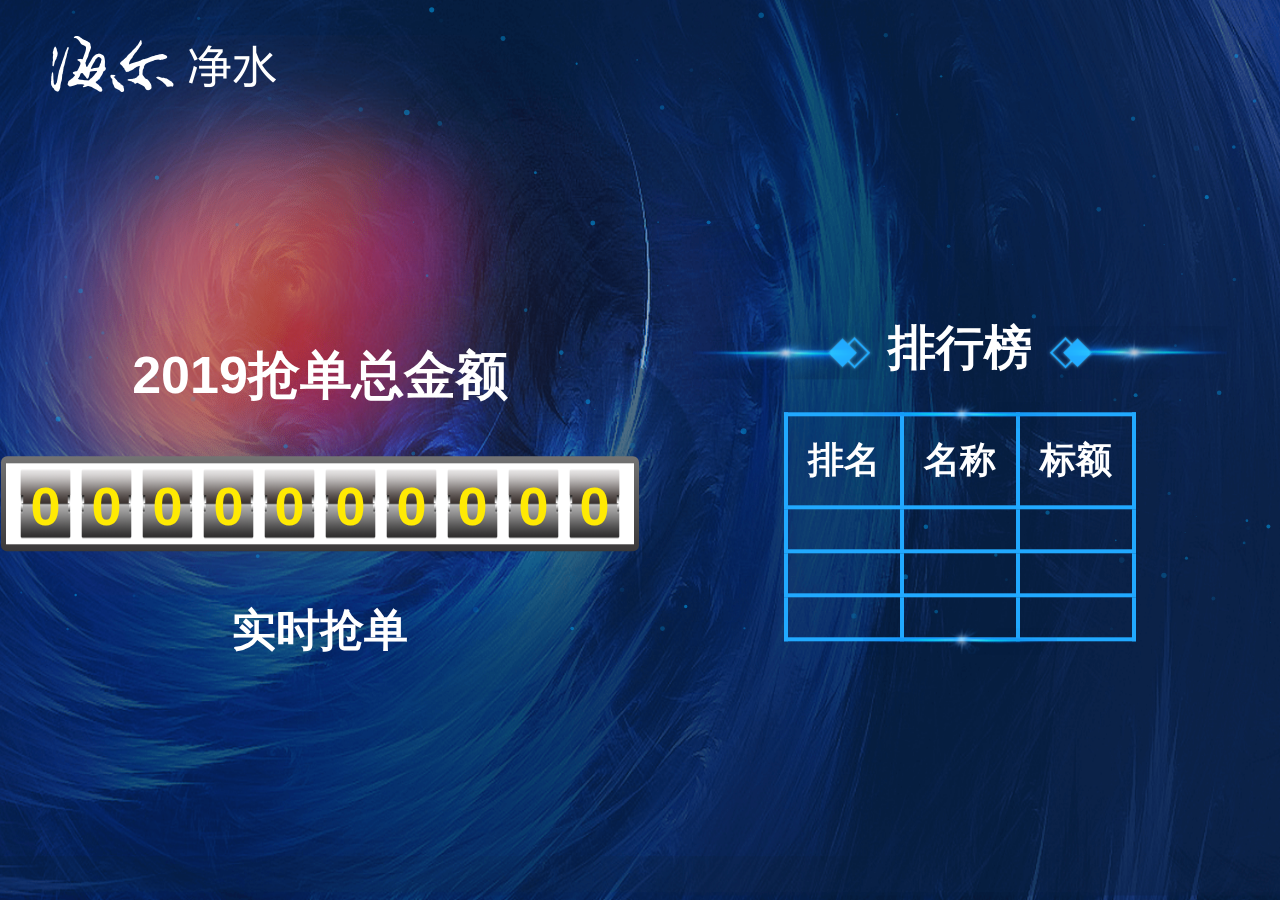
<file: qiangdan/index.html>
﻿<!DOCTYPE html>
<html lang="en">

<head>
    <title>抢单</title>
    <meta charset="utf-8" />
    <meta name="format-detection" content="telephone=no" />
    <meta name="viewport" content="initial-scale=1,maximum-scale=1, minimum-scale=1">
    <link rel="stylesheet" type="text/css" href="css/reset.css" />
    <link rel="stylesheet" type="text/css" href="css/style.css" />
    <link rel="stylesheet" type="text/css" href="css/animate.min.css" />
    <link rel="stylesheet" type="text/css" href="css/globle.css" />
    <style>
    </style>
</head>

<body>
    <div id="particles-js" class="main_bg"></div>
    <div class="container">
        <a href="javascript:;" class="logo">
            <img src="images/logo.png" alt="">
        </a>
        <img src="images/bg3.png" alt="" class="halo">
        <div class="main clearfix">
            <div class="lt">
                <h2>2019抢单总金额</h2>
                <div class="total_sum_wrap main_color ">
                    <div class="nums_bg total_sum"></div>
                </div>
                <div class="comp_buy_order">
                    <h3>实时抢单</h3>
                </div>
            </div>
            <div class="rt">
                <div style="text-align: center;">
                    <div class="rt_tit clearfix">
                        <img src="images/icon_tit_decor.png" alt="" class="rk_l">
                        <div>排行榜</div>
                        <img src="images/icon_tit_decor.png" alt="" class="rk_r">
                    </div>
                </div>
                <div class="rt_table">
                    <img src="images/icon_light.png" alt="上面的点缀" class="table_light light1">
                    <img src="images/icon_light.png" alt="下面的点缀" class="table_light light2">
                    <table>
                        <thead>
                            <tr>
                                <th>排名</th>
                                <th>名称</th>
                                <th>标额</th>
                            </tr>
                        </thead>
                        <tbody class="table_body">
                            <tr>
                                <td class="main_color"></td>
                                <td class="two"></td>
                                <td class="main_color"></td>
                            </tr>
                            <tr>
                                <td class="main_color"></td>
                                <td class="two animated fadeIn"></td>
                                <td class="main_color animated fadeOut"></td>
                            </tr>
                            <tr>
                                <td class="main_color"></td>
                                <td class="two"></td>
                                <td class="main_color"></td>
                            </tr>
                        </tbody>
                    </table>
                </div>
            </div>
        </div>
    </div>
    <!-- <script src="http://libs.baidu.com/jquery/2.0.0/jquery.min.js"></script> -->
    <script src="js/jquery-1.8.0.min.js"></script>
    <script src="js/particles.min.js"></script>
    <script src="js/app.js"></script>
    <script src="js/index.js"></script>
    <script>



    </script>
</body>

</html>
</file>
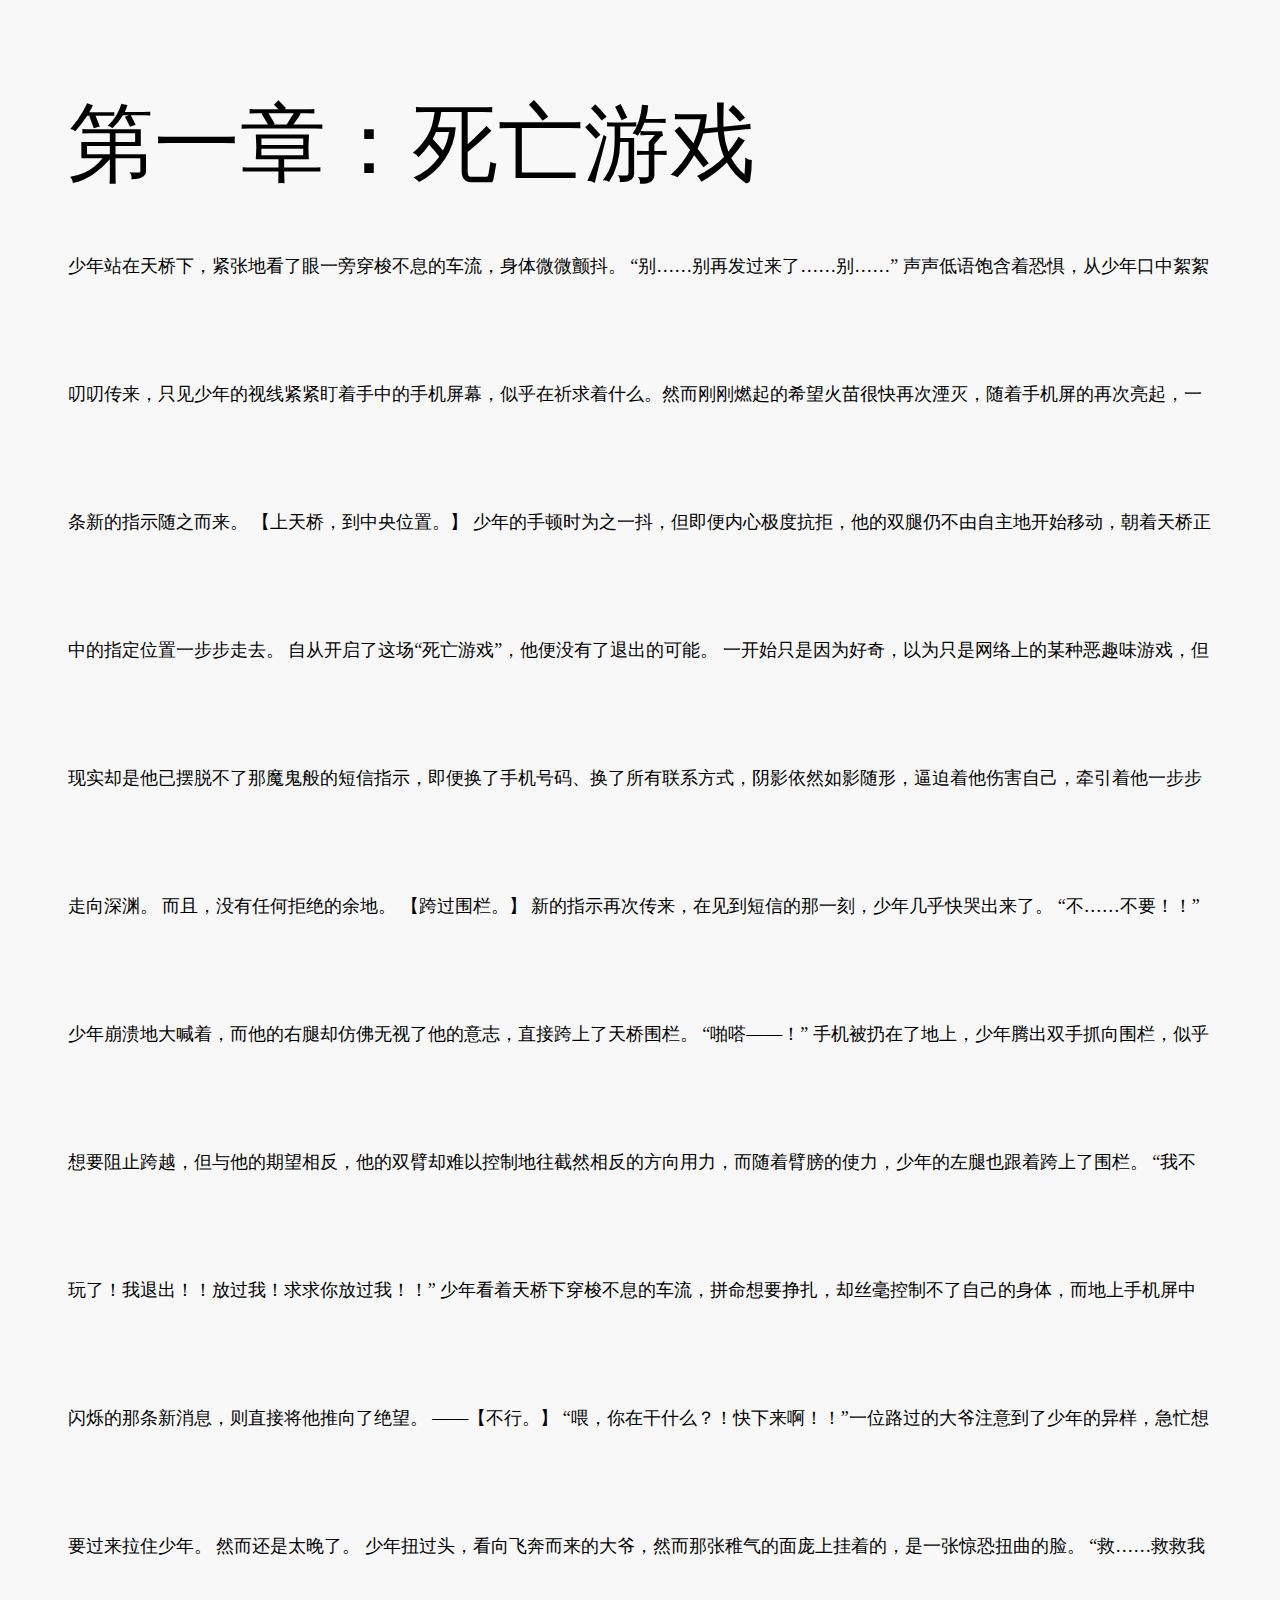
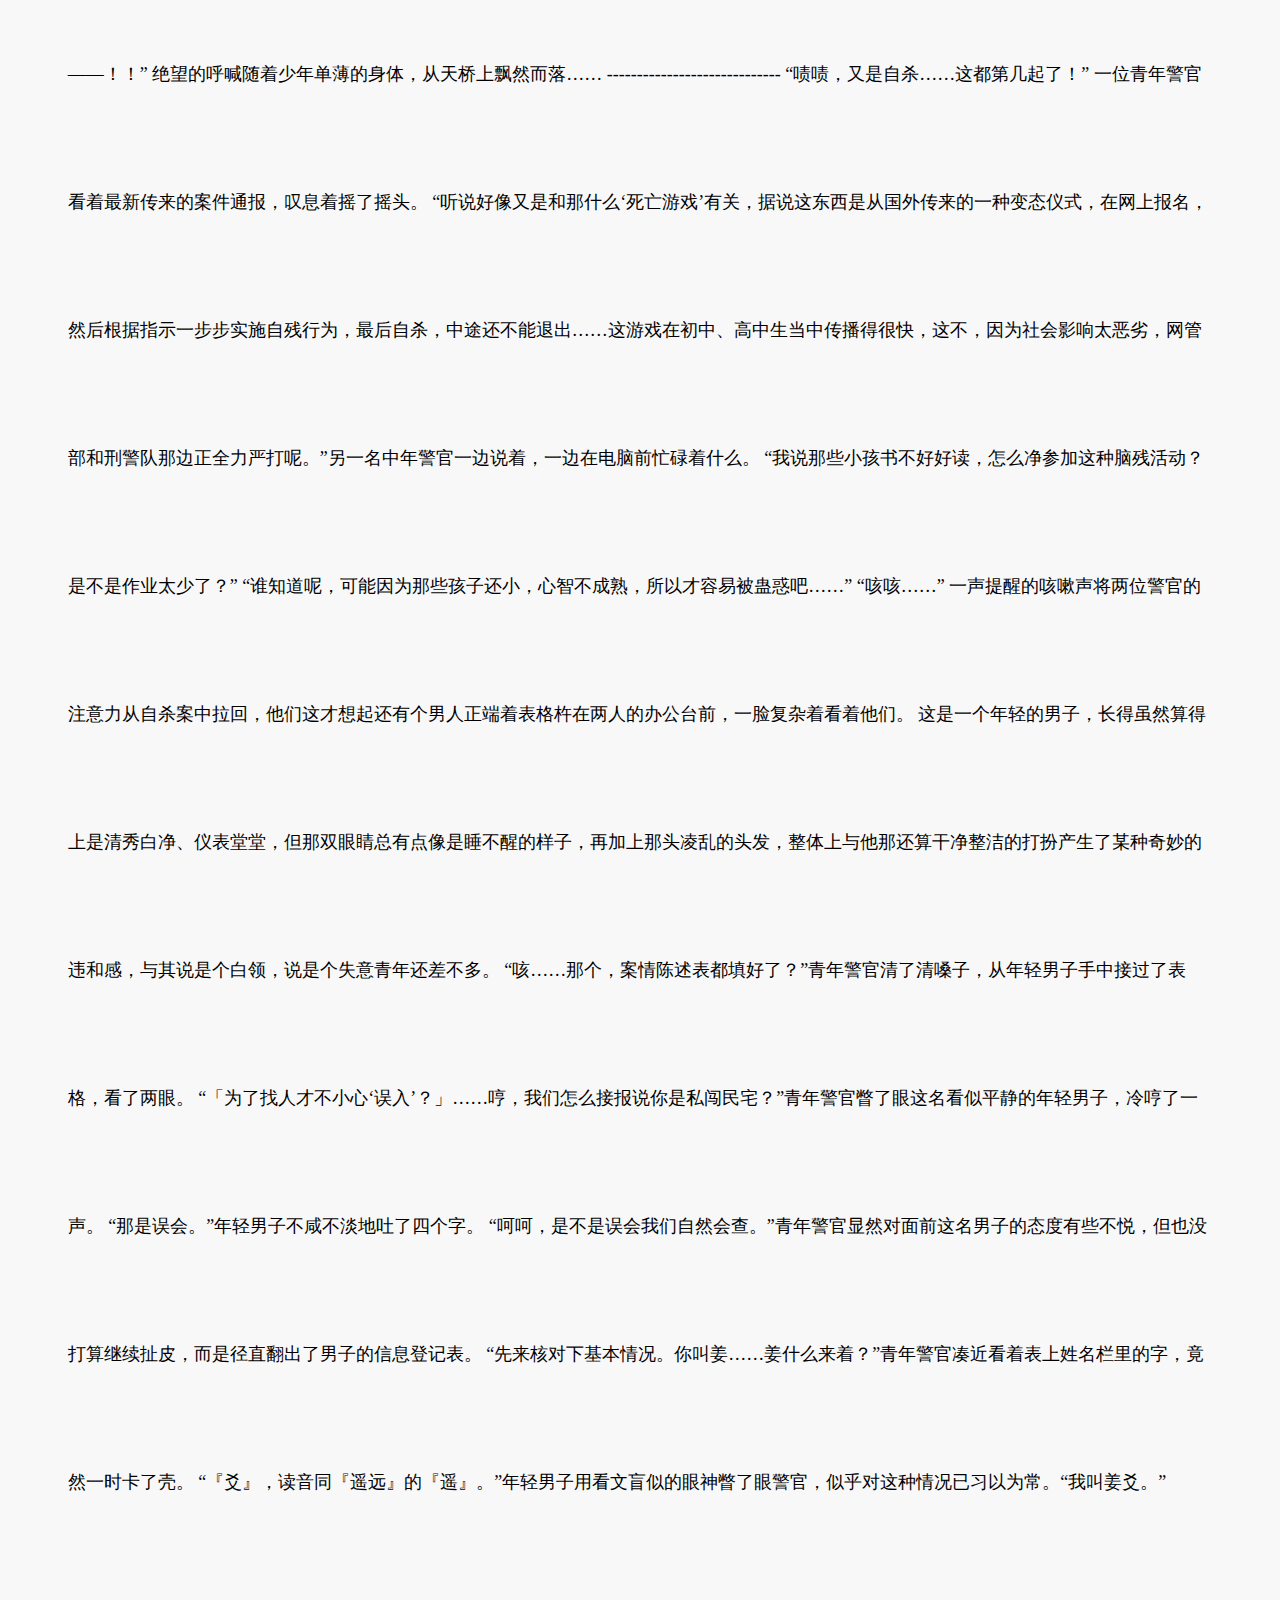
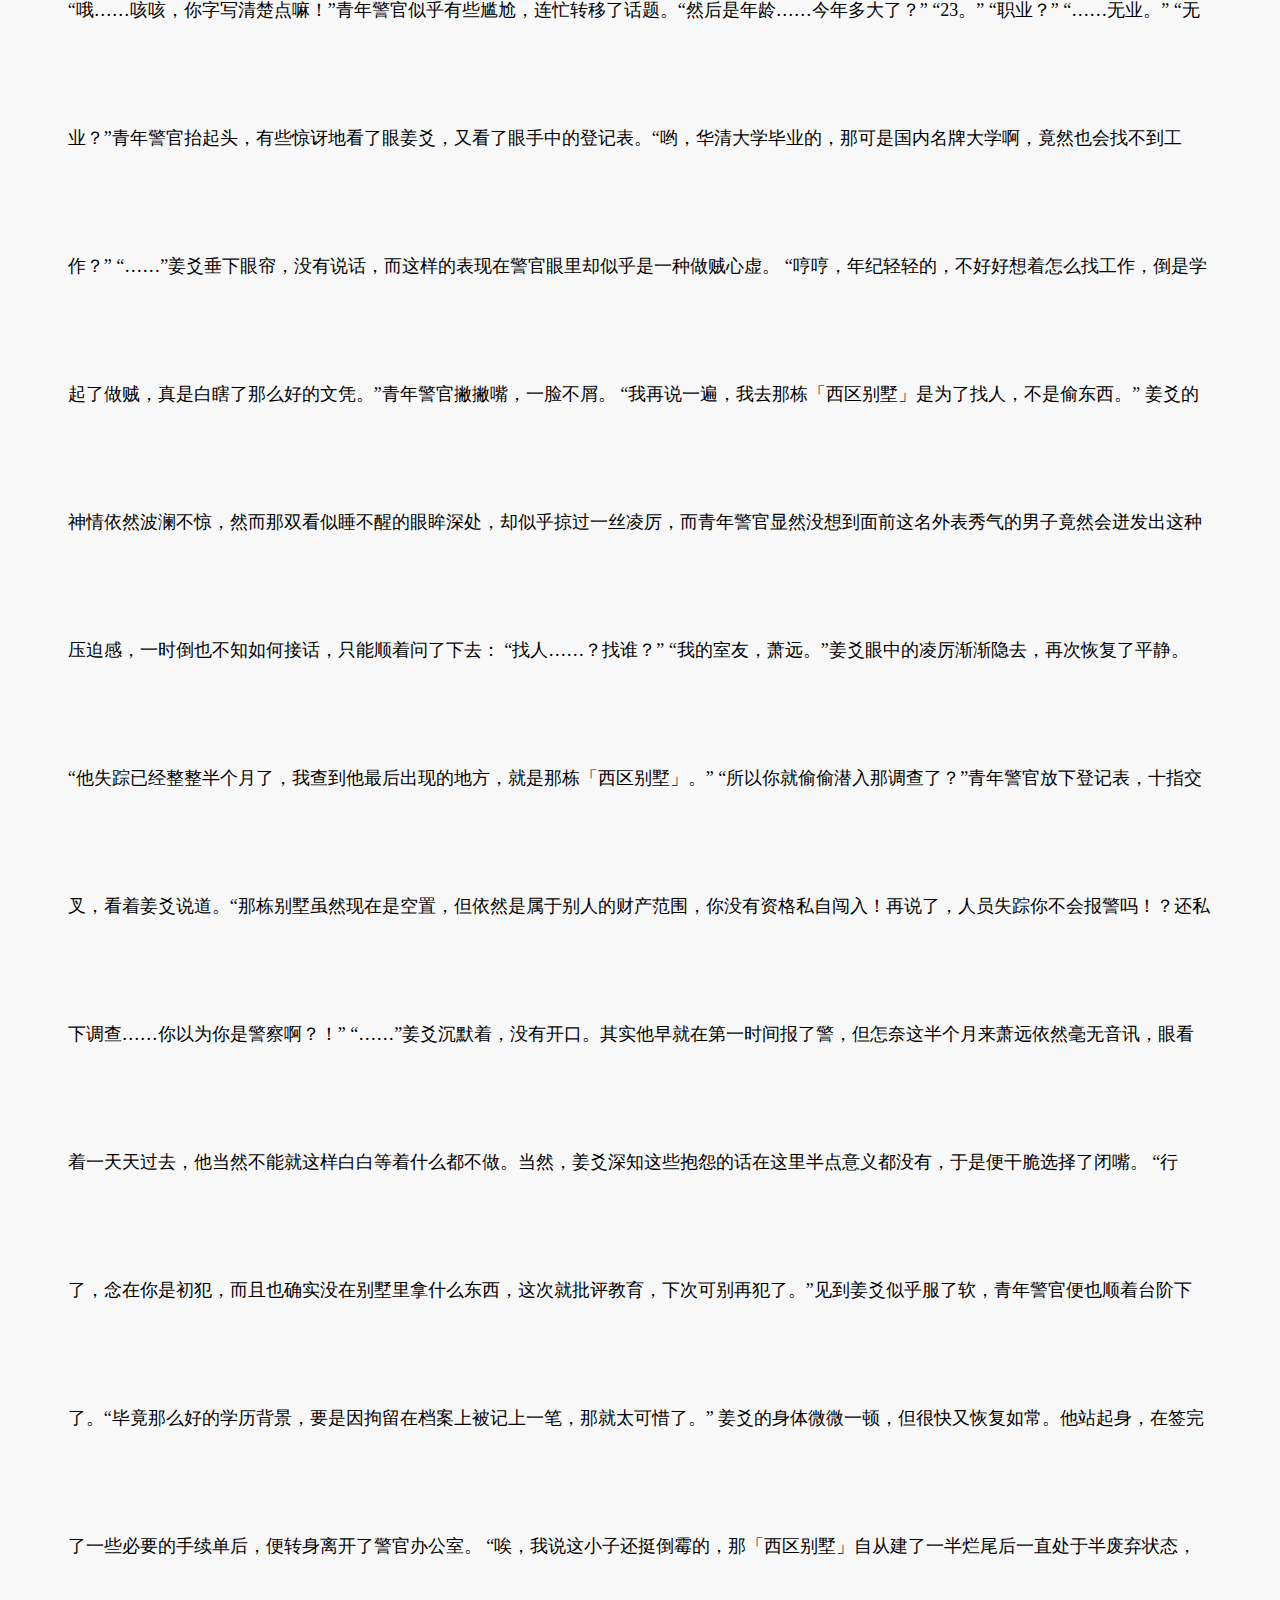
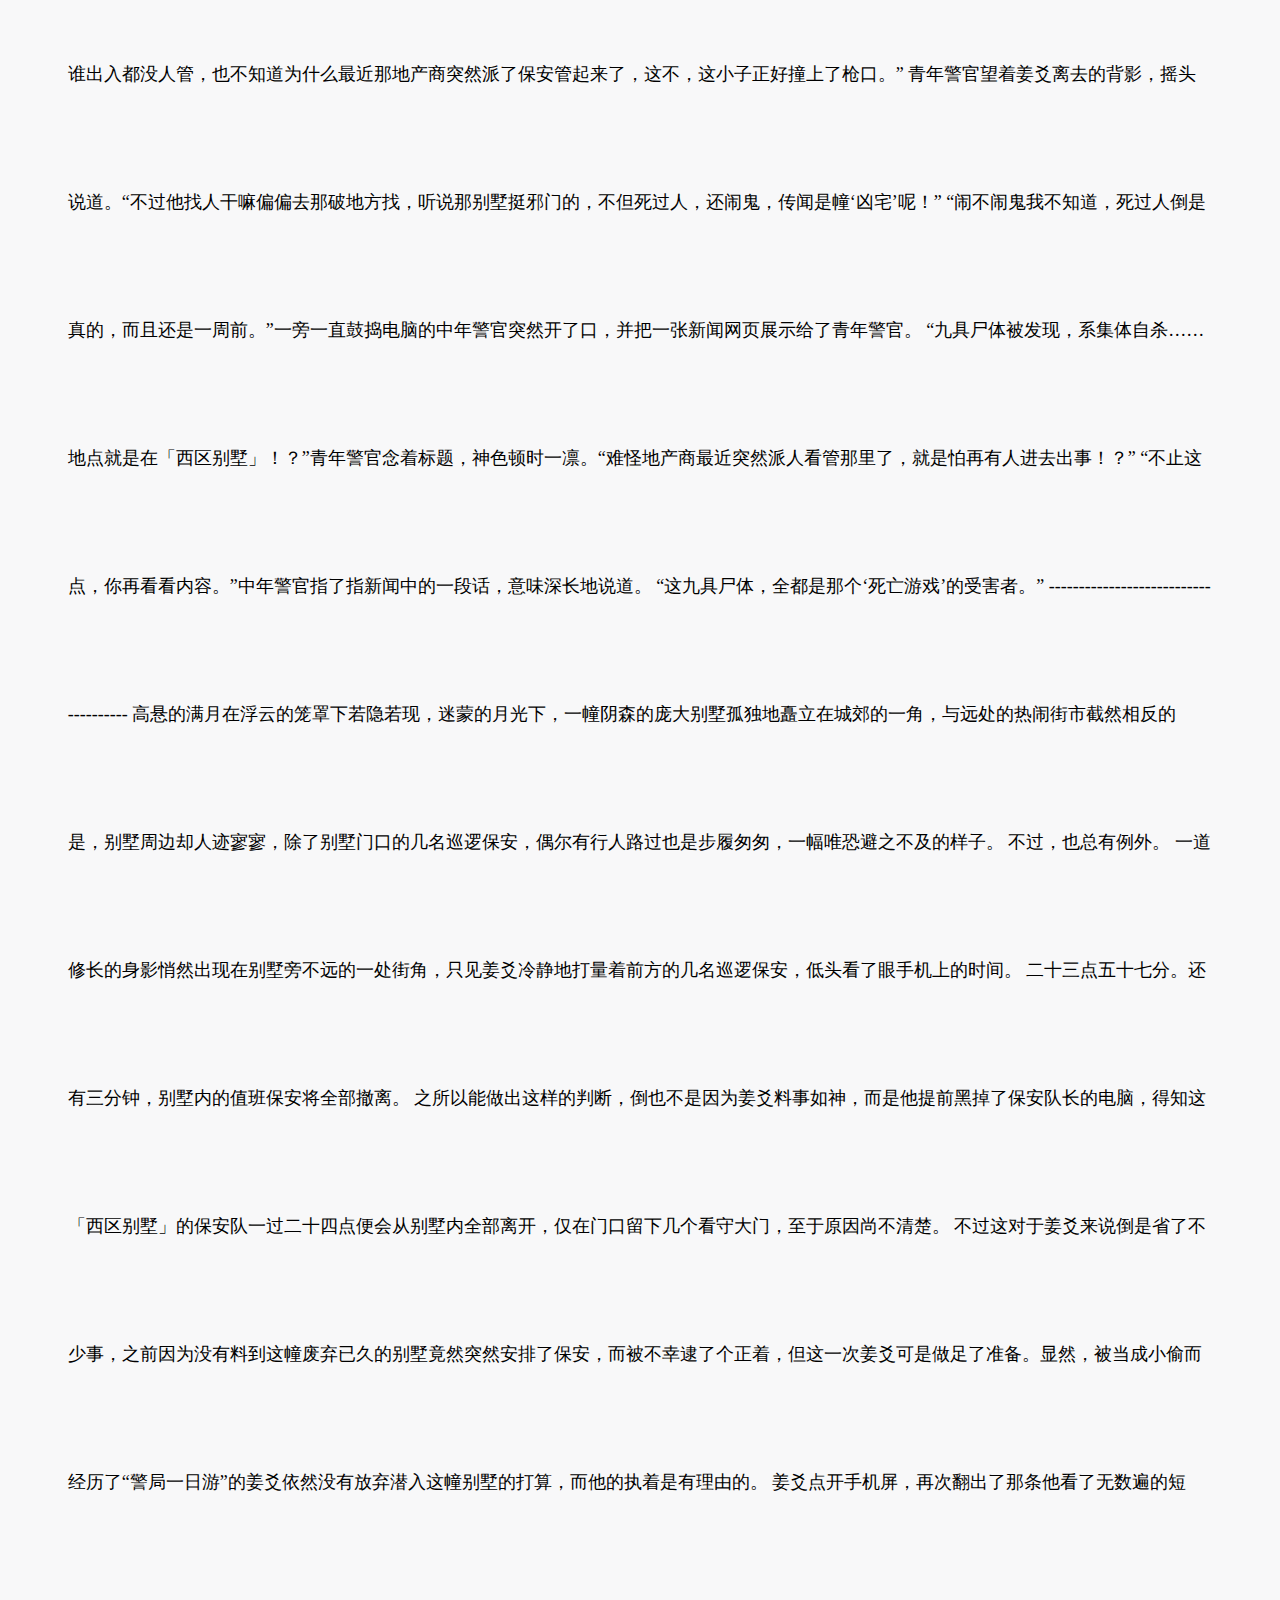
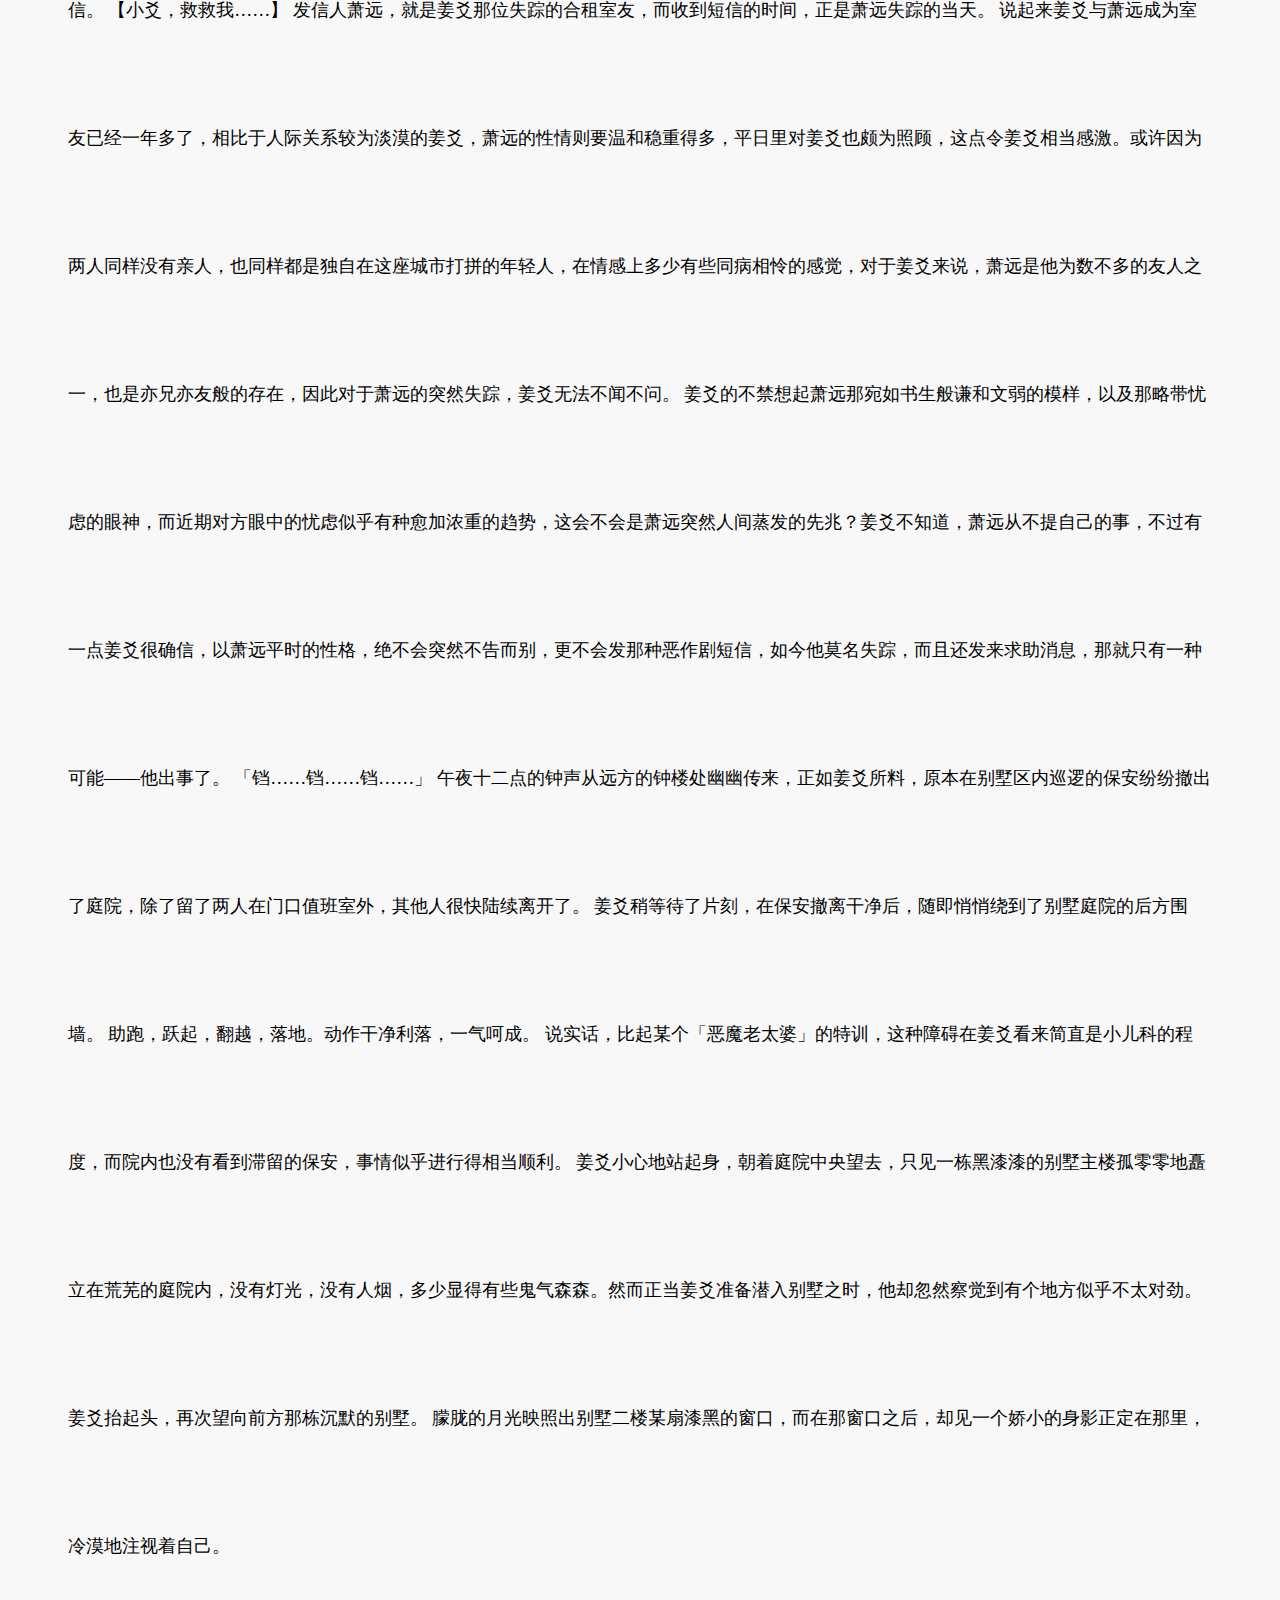
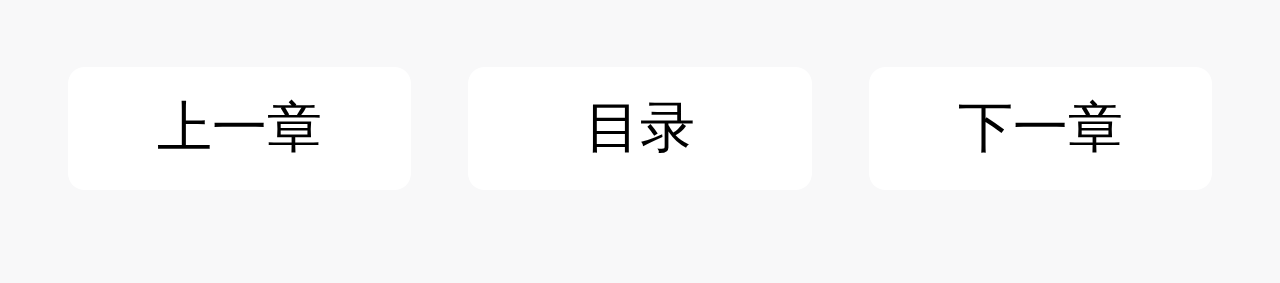
<file: m.book 18-7-19/readingbook.html>
﻿<!DOCTYPE html>
<html lang="en">

<head>
    <title>2</title>
    <meta charset="utf-8" />
    <meta name="format-detection" content="telephone=no" />
    <meta name="viewport" content="initial-scale=1,maximum-scale=1, minimum-scale=1">
    <link href="css/swiper.min.css" rel="stylesheet" />
    <link rel="stylesheet" type="text/css" href="css/reset.css" />
    <link rel="stylesheet" type="text/css" href="css/animate.css" />
    <link rel="stylesheet" type="text/css" href="css/common.css" />
    <link rel="stylesheet" type="text/css" href="css/style.css" />
    <link rel="stylesheet" type="text/css" href="css/dark.css" />
    <style>
        body {
            background: #f8f8f9;
        }
    </style>
</head>

<body>
    <div class="skin">
        <div class="set_wrap">
            <div class="cover closeSet"></div>
            <div class="set_con animated">
                <div class="set_chapter clearfix">
                    <div class="fl changeChapter" data-id="0">上一章</div>
                    <div class="fl">第一章：XXXXXXX</div>
                    <div class="fl changeChapter" data-id="1">下一章</div>
                </div>
                <div class="nav_group clearfix">
                    <div class="fl openMl">
                        <img src='images/icon_ml.png' class="icon_ml">
                        <div class="txt">目录</div>
                    </div>
                    <div class="fl">
                        <div class="font_size clearfix">
                            <div class="fl changeFont" data-id="0">A -</div>
                            <div class="fr changeFont" data-id="1">A +</div>
                        </div>
                        <div class="txt">字号</div>
                    </div>
                    <div class="fl changeNight">
                        <img src='images/icon_night.png' class="icon_night">
                        <div class="txt">夜间</div>
                    </div>
                </div>
            </div>
        </div>
        <!-- 目录 -->
        <div class="main_mlwrap" catchtouchmove="myCatchTouch">
            <div class="cover closeMl"></div>
            <div class="ml_list animated">
                <div class="active">第一章：死亡游戏</div>
                <div>第二章：死亡游戏</div>
                <div>第二章：死亡游戏</div>
                <div>第二章：死亡游戏</div>
                <div>第二章：死亡游戏</div>
                <div>第二章：死亡游戏</div>
                <div>第二章：死亡游戏</div>
                <div>第二章：死亡游戏</div>
                <div>第三章：死亡游戏</div>
                <div>第四章：死亡游戏</div>
                <div>第五章：死亡游戏</div>
                <div>第二章：死亡游戏</div>
                <div>第二章：死亡游戏</div>
                <div>第二章：死亡游戏</div>
                <div>第二章：死亡游戏</div>
            </div>
        </div>
        <div class="book_con">
            <div class="book_tit">第一章：死亡游戏</div>
            <p class="openSet">
                少年站在天桥下，紧张地看了眼一旁穿梭不息的车流，身体微微颤抖。 “别……别再发过来了……别……” 声声低语饱含着恐惧，从少年口中絮絮叨叨传来，只见少年的视线紧紧盯着手中的手机屏幕，似乎在祈求着什么。然而刚刚燃起的希望火苗很快再次湮灭，随着手机屏的再次亮起，一条新的指示随之而来。
                【上天桥，到中央位置。】 少年的手顿时为之一抖，但即便内心极度抗拒，他的双腿仍不由自主地开始移动，朝着天桥正中的指定位置一步步走去。 自从开启了这场“死亡游戏”，他便没有了退出的可能。 一开始只是因为好奇，以为只是网络上的某种恶趣味游戏，但现实却是他已摆脱不了那魔鬼般的短信指示，即便换了手机号码、换了所有联系方式，阴影依然如影随形，逼迫着他伤害自己，牵引着他一步步走向深渊。
                而且，没有任何拒绝的余地。 【跨过围栏。】 新的指示再次传来，在见到短信的那一刻，少年几乎快哭出来了。 “不……不要！！” 少年崩溃地大喊着，而他的右腿却仿佛无视了他的意志，直接跨上了天桥围栏。 “啪嗒——！”
                手机被扔在了地上，少年腾出双手抓向围栏，似乎想要阻止跨越，但与他的期望相反，他的双臂却难以控制地往截然相反的方向用力，而随着臂膀的使力，少年的左腿也跟着跨上了围栏。 “我不玩了！我退出！！放过我！求求你放过我！！”
                少年看着天桥下穿梭不息的车流，拼命想要挣扎，却丝毫控制不了自己的身体，而地上手机屏中闪烁的那条新消息，则直接将他推向了绝望。 ——【不行。】 “喂，你在干什么？！快下来啊！！”一位路过的大爷注意到了少年的异样，急忙想要过来拉住少年。
                然而还是太晚了。 少年扭过头，看向飞奔而来的大爷，然而那张稚气的面庞上挂着的，是一张惊恐扭曲的脸。 “救……救救我——！！” 绝望的呼喊随着少年单薄的身体，从天桥上飘然而落…… -----------------------------
                “啧啧，又是自杀……这都第几起了！” 一位青年警官看着最新传来的案件通报，叹息着摇了摇头。 “听说好像又是和那什么‘死亡游戏’有关，据说这东西是从国外传来的一种变态仪式，在网上报名，然后根据指示一步步实施自残行为，最后自杀，中途还不能退出……这游戏在初中、高中生当中传播得很快，这不，因为社会影响太恶劣，网管部和刑警队那边正全力严打呢。”另一名中年警官一边说着，一边在电脑前忙碌着什么。
                “我说那些小孩书不好好读，怎么净参加这种脑残活动？是不是作业太少了？” “谁知道呢，可能因为那些孩子还小，心智不成熟，所以才容易被蛊惑吧……” “咳咳……” 一声提醒的咳嗽声将两位警官的注意力从自杀案中拉回，他们这才想起还有个男人正端着表格杵在两人的办公台前，一脸复杂着看着他们。
                这是一个年轻的男子，长得虽然算得上是清秀白净、仪表堂堂，但那双眼睛总有点像是睡不醒的样子，再加上那头凌乱的头发，整体上与他那还算干净整洁的打扮产生了某种奇妙的违和感，与其说是个白领，说是个失意青年还差不多。 “咳……那个，案情陈述表都填好了？”青年警官清了清嗓子，从年轻男子手中接过了表格，看了两眼。
                “「为了找人才不小心‘误入’？」……哼，我们怎么接报说你是私闯民宅？”青年警官瞥了眼这名看似平静的年轻男子，冷哼了一声。 “那是误会。”年轻男子不咸不淡地吐了四个字。 “呵呵，是不是误会我们自然会查。”青年警官显然对面前这名男子的态度有些不悦，但也没打算继续扯皮，而是径直翻出了男子的信息登记表。
                “先来核对下基本情况。你叫姜……姜什么来着？”青年警官凑近看着表上姓名栏里的字，竟然一时卡了壳。 “『爻』，读音同『遥远』的『遥』。”年轻男子用看文盲似的眼神瞥了眼警官，似乎对这种情况已习以为常。“我叫姜爻。”
                “哦……咳咳，你字写清楚点嘛！”青年警官似乎有些尴尬，连忙转移了话题。“然后是年龄……今年多大了？” “23。” “职业？” “……无业。” “无业？”青年警官抬起头，有些惊讶地看了眼姜爻，又看了眼手中的登记表。“哟，华清大学毕业的，那可是国内名牌大学啊，竟然也会找不到工作？”
                “……”姜爻垂下眼帘，没有说话，而这样的表现在警官眼里却似乎是一种做贼心虚。 “哼哼，年纪轻轻的，不好好想着怎么找工作，倒是学起了做贼，真是白瞎了那么好的文凭。”青年警官撇撇嘴，一脸不屑。 “我再说一遍，我去那栋「西区别墅」是为了找人，不是偷东西。”
                姜爻的神情依然波澜不惊，然而那双看似睡不醒的眼眸深处，却似乎掠过一丝凌厉，而青年警官显然没想到面前这名外表秀气的男子竟然会迸发出这种压迫感，一时倒也不知如何接话，只能顺着问了下去： “找人……？找谁？” “我的室友，萧远。”姜爻眼中的凌厉渐渐隐去，再次恢复了平静。“他失踪已经整整半个月了，我查到他最后出现的地方，就是那栋「西区别墅」。”
                “所以你就偷偷潜入那调查了？”青年警官放下登记表，十指交叉，看着姜爻说道。“那栋别墅虽然现在是空置，但依然是属于别人的财产范围，你没有资格私自闯入！再说了，人员失踪你不会报警吗！？还私下调查……你以为你是警察啊？！”
                “……”姜爻沉默着，没有开口。其实他早就在第一时间报了警，但怎奈这半个月来萧远依然毫无音讯，眼看着一天天过去，他当然不能就这样白白等着什么都不做。当然，姜爻深知这些抱怨的话在这里半点意义都没有，于是便干脆选择了闭嘴。
                “行了，念在你是初犯，而且也确实没在别墅里拿什么东西，这次就批评教育，下次可别再犯了。”见到姜爻似乎服了软，青年警官便也顺着台阶下了。“毕竟那么好的学历背景，要是因拘留在档案上被记上一笔，那就太可惜了。” 姜爻的身体微微一顿，但很快又恢复如常。他站起身，在签完了一些必要的手续单后，便转身离开了警官办公室。
                “唉，我说这小子还挺倒霉的，那「西区别墅」自从建了一半烂尾后一直处于半废弃状态，谁出入都没人管，也不知道为什么最近那地产商突然派了保安管起来了，这不，这小子正好撞上了枪口。” 青年警官望着姜爻离去的背影，摇头说道。“不过他找人干嘛偏偏去那破地方找，听说那别墅挺邪门的，不但死过人，还闹鬼，传闻是幢‘凶宅’呢！”
                “闹不闹鬼我不知道，死过人倒是真的，而且还是一周前。”一旁一直鼓捣电脑的中年警官突然开了口，并把一张新闻网页展示给了青年警官。 “九具尸体被发现，系集体自杀……地点就是在「西区别墅」！？”青年警官念着标题，神色顿时一凛。“难怪地产商最近突然派人看管那里了，就是怕再有人进去出事！？”
                “不止这点，你再看看内容。”中年警官指了指新闻中的一段话，意味深长地说道。 “这九具尸体，全都是那个‘死亡游戏’的受害者。” ------------------------------------- 高悬的满月在浮云的笼罩下若隐若现，迷蒙的月光下，一幢阴森的庞大别墅孤独地矗立在城郊的一角，与远处的热闹街市截然相反的是，别墅周边却人迹寥寥，除了别墅门口的几名巡逻保安，偶尔有行人路过也是步履匆匆，一幅唯恐避之不及的样子。
                不过，也总有例外。 一道修长的身影悄然出现在别墅旁不远的一处街角，只见姜爻冷静地打量着前方的几名巡逻保安，低头看了眼手机上的时间。 二十三点五十七分。还有三分钟，别墅内的值班保安将全部撤离。 之所以能做出这样的判断，倒也不是因为姜爻料事如神，而是他提前黑掉了保安队长的电脑，得知这「西区别墅」的保安队一过二十四点便会从别墅内全部离开，仅在门口留下几个看守大门，至于原因尚不清楚。
                不过这对于姜爻来说倒是省了不少事，之前因为没有料到这幢废弃已久的别墅竟然突然安排了保安，而被不幸逮了个正着，但这一次姜爻可是做足了准备。显然，被当成小偷而经历了“警局一日游”的姜爻依然没有放弃潜入这幢别墅的打算，而他的执着是有理由的。
                姜爻点开手机屏，再次翻出了那条他看了无数遍的短信。 【小爻，救救我……】 发信人萧远，就是姜爻那位失踪的合租室友，而收到短信的时间，正是萧远失踪的当天。 说起来姜爻与萧远成为室友已经一年多了，相比于人际关系较为淡漠的姜爻，萧远的性情则要温和稳重得多，平日里对姜爻也颇为照顾，这点令姜爻相当感激。或许因为两人同样没有亲人，也同样都是独自在这座城市打拼的年轻人，在情感上多少有些同病相怜的感觉，对于姜爻来说，萧远是他为数不多的友人之一，也是亦兄亦友般的存在，因此对于萧远的突然失踪，姜爻无法不闻不问。
                姜爻的不禁想起萧远那宛如书生般谦和文弱的模样，以及那略带忧虑的眼神，而近期对方眼中的忧虑似乎有种愈加浓重的趋势，这会不会是萧远突然人间蒸发的先兆？姜爻不知道，萧远从不提自己的事，不过有一点姜爻很确信，以萧远平时的性格，绝不会突然不告而别，更不会发那种恶作剧短信，如今他莫名失踪，而且还发来求助消息，那就只有一种可能——他出事了。
                「铛……铛……铛……」 午夜十二点的钟声从远方的钟楼处幽幽传来，正如姜爻所料，原本在别墅区内巡逻的保安纷纷撤出了庭院，除了留了两人在门口值班室外，其他人很快陆续离开了。 姜爻稍等待了片刻，在保安撤离干净后，随即悄悄绕到了别墅庭院的后方围墙。
                助跑，跃起，翻越，落地。动作干净利落，一气呵成。 说实话，比起某个「恶魔老太婆」的特训，这种障碍在姜爻看来简直是小儿科的程度，而院内也没有看到滞留的保安，事情似乎进行得相当顺利。 姜爻小心地站起身，朝着庭院中央望去，只见一栋黑漆漆的别墅主楼孤零零地矗立在荒芜的庭院内，没有灯光，没有人烟，多少显得有些鬼气森森。然而正当姜爻准备潜入别墅之时，他却忽然察觉到有个地方似乎不太对劲。
                姜爻抬起头，再次望向前方那栋沉默的别墅。 朦胧的月光映照出别墅二楼某扇漆黑的窗口，而在那窗口之后，却见一个娇小的身影正定在那里，冷漠地注视着自己。
            </p>
            <div class="footer_chapter clearfix">
                <div class="fl changeChapter" data-id='0'>上一章</div>
                <div class="fl openMl">目录</div>
                <div class="fl changeChapter" data-id='1'>下一章</div>
            </div>

        </div>
    </div>
    <script src="js/zepto.js"></script>
    <!-- 侧滑插件 -->
    <script src="dist/slideout.min.js"></script>
    <script type="text/javascript" src="js/common.js"></script>
    <!-- <script type="text/javascript" src="js/rem.js"></script> -->
    <!-- 侧滑插件 -->
</body>

</html>
</file>
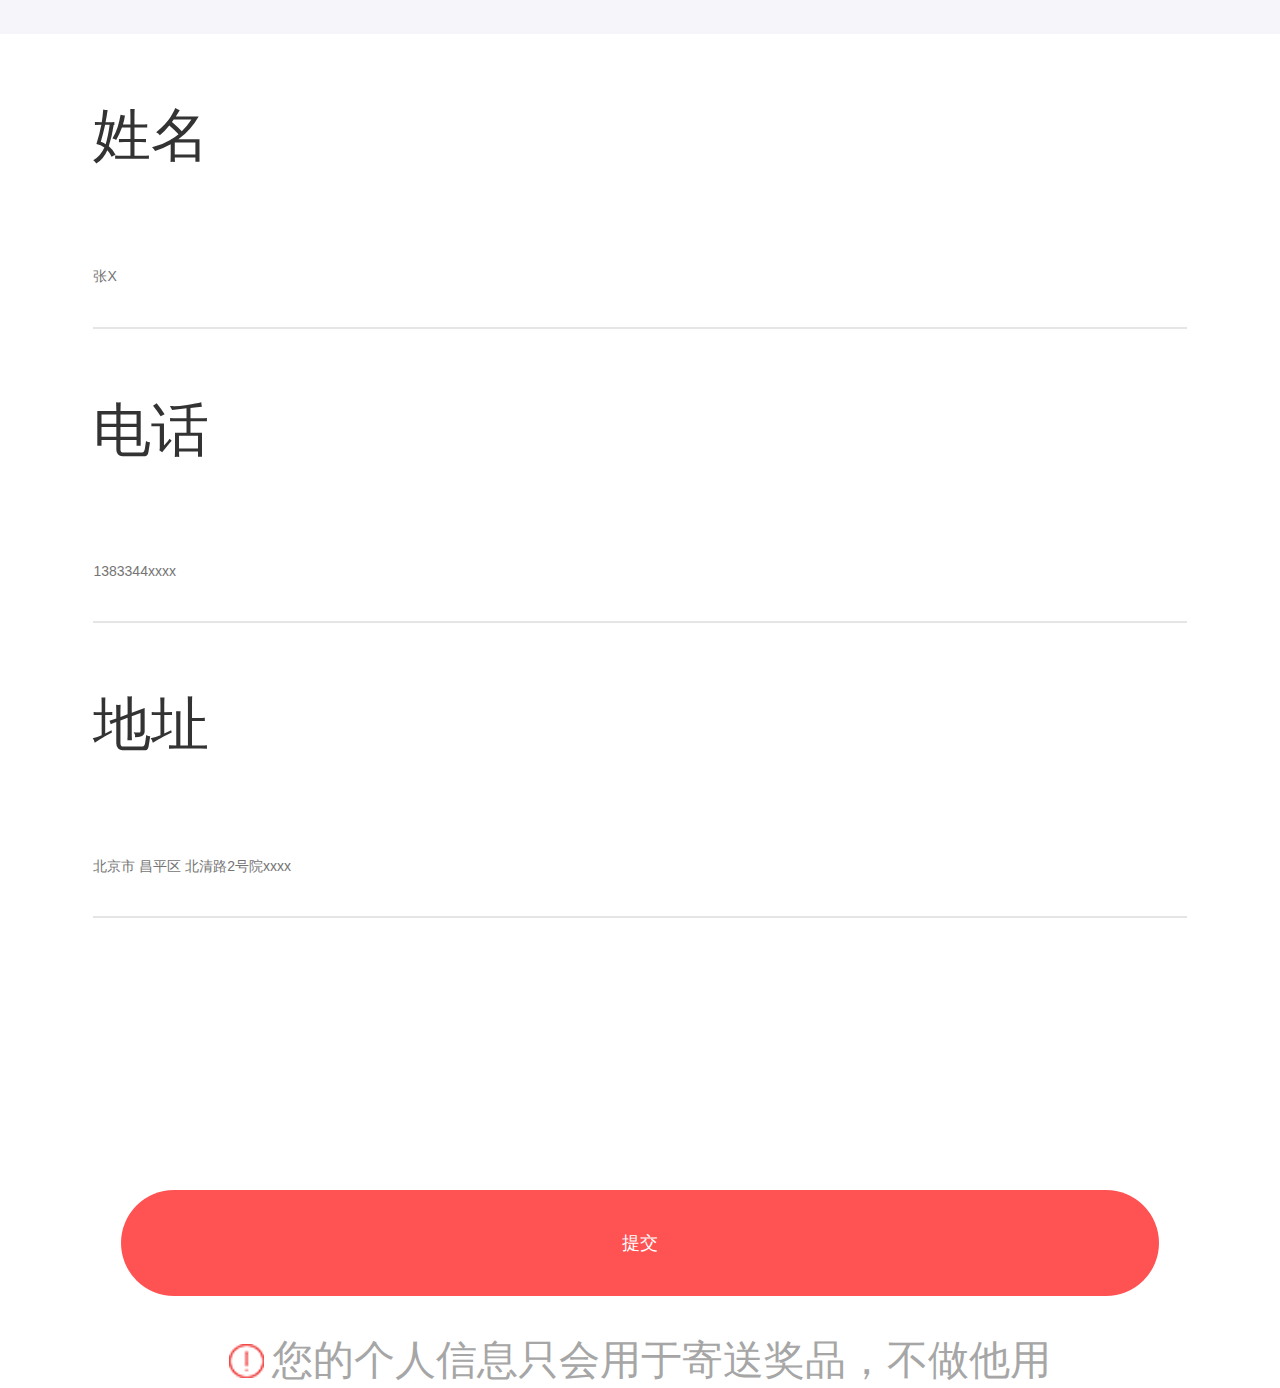
<file: m.book/address.html>
﻿<!DOCTYPE html>
<html lang="en">

<head>
    <title>收货地址</title>
    <meta charset="utf-8" />
    <meta name="format-detection" content="telephone=no" />
    <meta name="viewport" content="initial-scale=1,maximum-scale=1, minimum-scale=1">
    <link href="css/swiper.min.css" rel="stylesheet" />
    <link rel="stylesheet" type="text/css" href="css/reset.css" />
    <link rel="stylesheet" type="text/css" href="css/animate.css" />
    <link rel="stylesheet" type="text/css" href="css/style.css" />
    <style>
    </style>
</head>

<body>
    <!-- 主要内容 -->
    <div class="main_address">
        <div class="form_wrap">
            <form>
                <div>
                    <div class="inp_txt">姓名</div>
                    <input type="text" placeholder="张X">
                </div>
                <div>
                    <div class="inp_txt">电话</div>
                    <input type="number" placeholder="1383344xxxx">
                </div>
                <div>
                    <div class="inp_txt">地址</div>
                    <input type="text" placeholder="北京市 昌平区 北清路2号院xxxx">
                </div>
            </form>
        </div>
        <div class="submit_btn">
            <a href="javascript:;">提交</a>
        </div>

        <div class="wenx_tips">
            <div style="display: inline-block">
                <img src="images/icon_address_tips.png" alt="">
                <div class="txt">您的个人信息只会用于寄送奖品，不做他用</div>
            </div>
        </div>
    </div>
    <script src="js/jquery-1.8.0.min.js"></script>
    <script>

    </script>
</body>

</html>
</file>
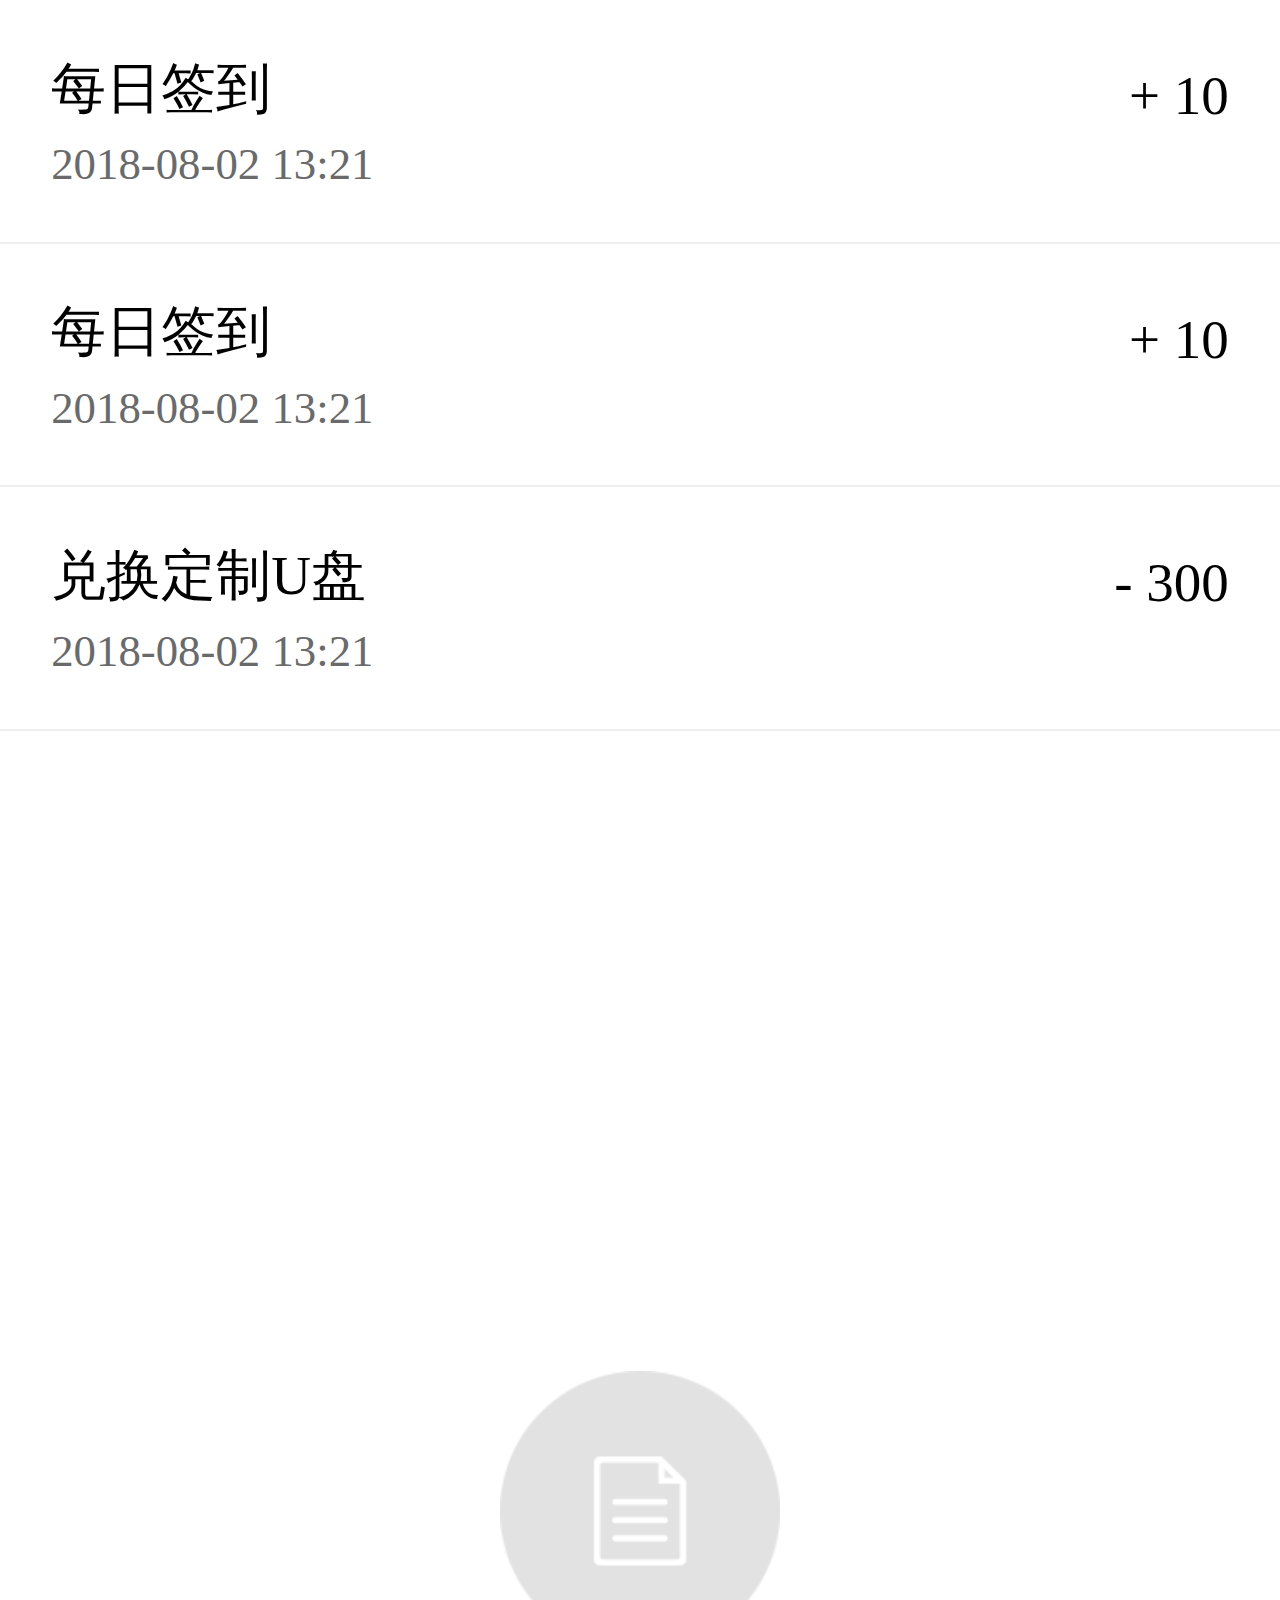
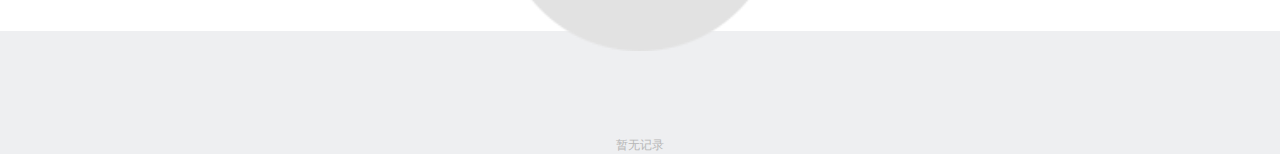
<file: m.book/integralDetail.html>
﻿<!DOCTYPE html>
<html lang="en">

<head>
    <title>积分明细</title>
    <meta charset="utf-8" />
    <meta name="format-detection" content="telephone=no" />
    <meta name="viewport" content="initial-scale=1,maximum-scale=1, minimum-scale=1">
    <link href="css/swiper.min.css" rel="stylesheet" />
    <link rel="stylesheet" type="text/css" href="css/reset.css" />
    <link rel="stylesheet" type="text/css" href="css/animate.css" />
    <link rel="stylesheet" type="text/css" href="css/style.css" />
    <style>
        body {
            background: #eeeff1;
        }
    </style>
</head>

<body>
    <!-- 主要内容 -->
    <div class="main_integral">
        <div class="detail_list">
            <div>
                <div>
                    <div class="detail_list_name">每日签到</div>
                    <div class="detail_list_time">2018-08-02 13:21</div>
                </div>
                <div class="detail_list_jfnum">+ 10</div>
            </div>
            <div>
                <div>
                    <div class="detail_list_name">每日签到</div>
                    <div class="detail_list_time">2018-08-02 13:21</div>
                </div>
                <div class="detail_list_jfnum">+ 10</div>
            </div>
            <div>
                <div>
                    <div class="detail_list_name">兑换定制U盘</div>
                    <div class="detail_list_time">2018-08-02 13:21</div>
                </div>
                <div class="detail_list_jfnum">- 300</div>
            </div>
        </div>
        <!-- 暂无记录 -->
        <div class="not_page">
            <img src="images/icon_notjl.png" alt="">
            <div class="tips">暂无记录</div>
        </div>
    </div>
    <script src="js/jquery-1.8.0.min.js"></script>
    <script>
    </script>
</body>

</html>
</file>
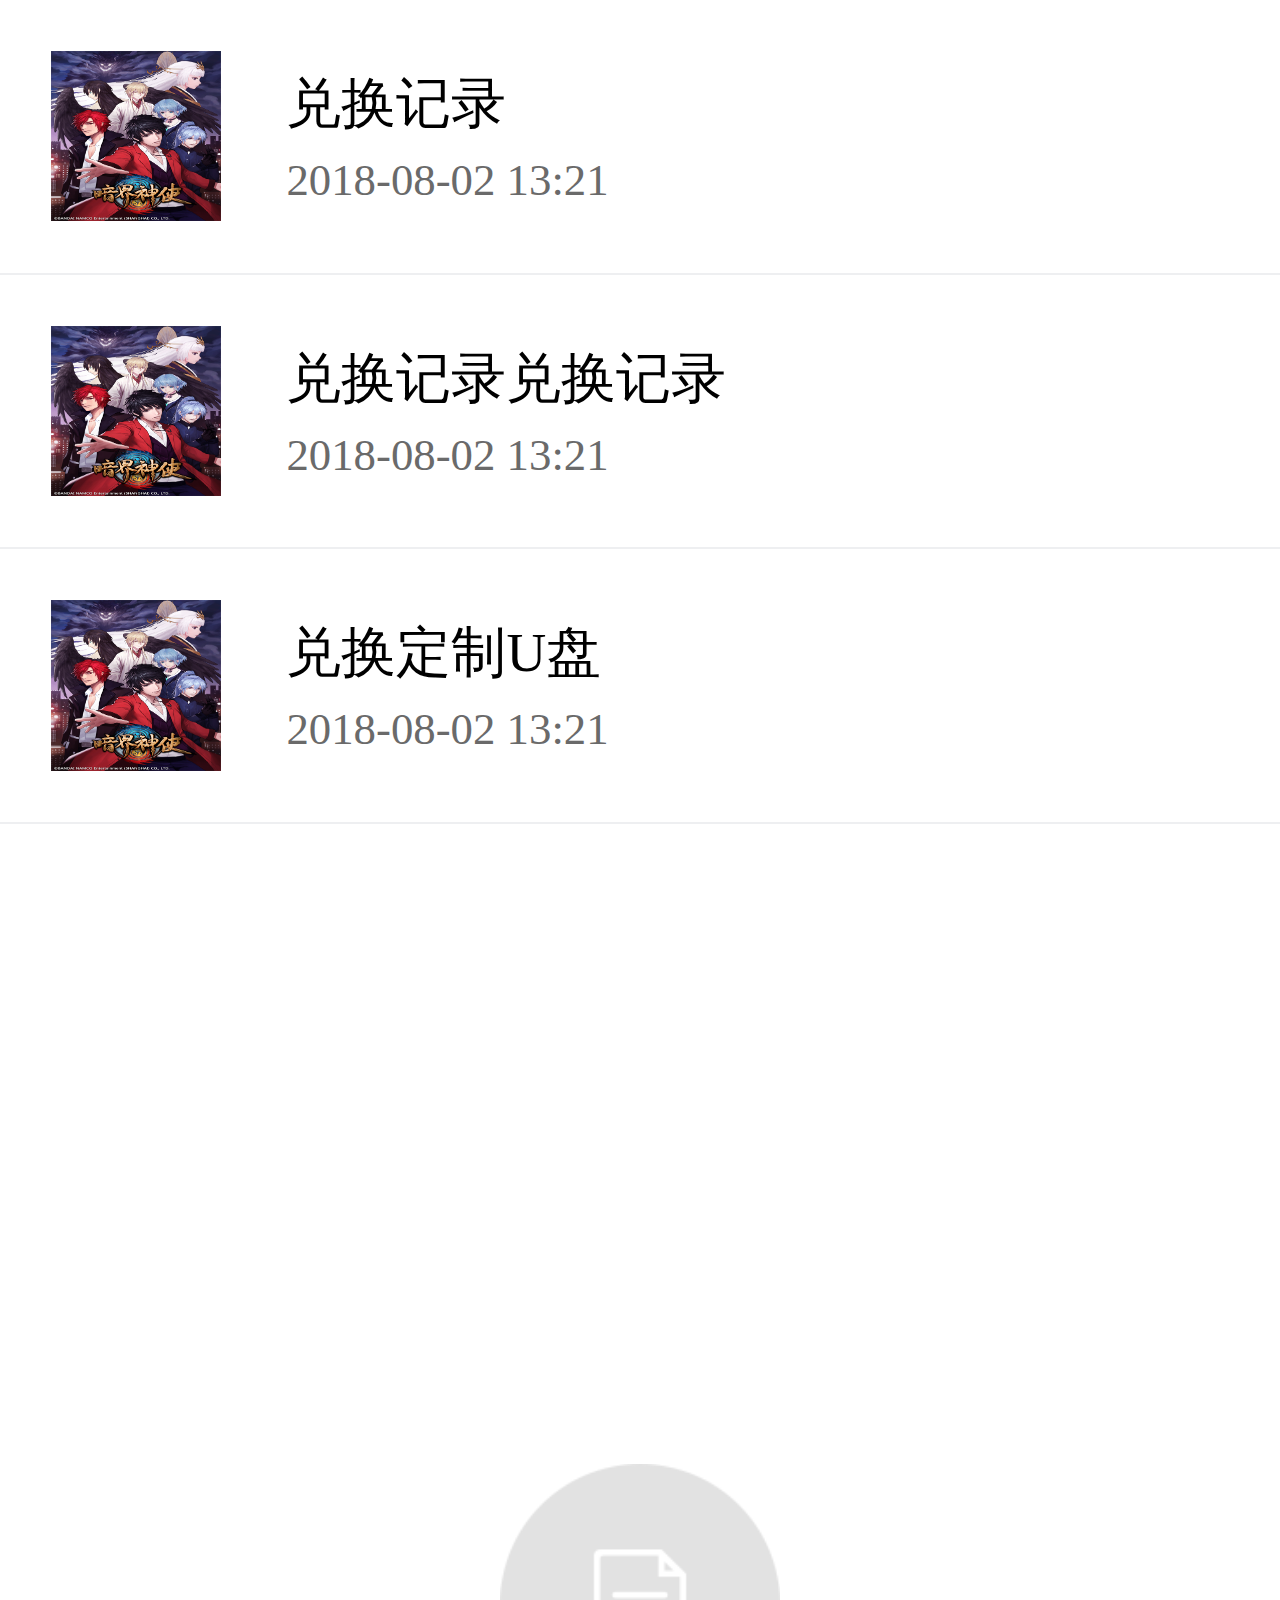
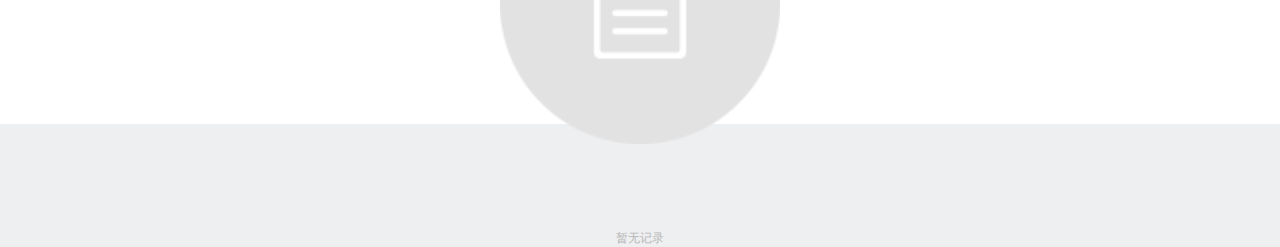
<file: m.book/integralRecord.html>
﻿<!DOCTYPE html>
<html lang="en">

<head>
    <title>兑换记录</title>
    <meta charset="utf-8" />
    <meta name="format-detection" content="telephone=no" />
    <meta name="viewport" content="initial-scale=1,maximum-scale=1, minimum-scale=1">
    <link href="css/swiper.min.css" rel="stylesheet" />
    <link rel="stylesheet" type="text/css" href="css/reset.css" />
    <link rel="stylesheet" type="text/css" href="css/animate.css" />
    <link rel="stylesheet" type="text/css" href="css/style.css" />
    <style>
        body {
            background: #eeeff1;
        }
    </style>
</head>

<body>
    <!-- 主要内容 -->
    <div class="main_integral">
        <div class="detail_list">
            <div>
                <div class="detail_list_img">
                    <img src="images/book_cover.png" alt="">
                </div>
                <div>
                    <div class="detail_list_name">兑换记录</div>
                    <div class="detail_list_time">2018-08-02 13:21</div>
                </div>
            </div>
            <div>
                <div class="detail_list_img">
                    <img src="images/book_cover.png" alt="">
                </div>
                <div>
                    <div class="detail_list_name">兑换记录兑换记录</div>
                    <div class="detail_list_time">2018-08-02 13:21</div>
                </div>
            </div>
            <div>
                <div class="detail_list_img">
                    <img src="images/book_cover.png" alt="">
                </div>
                <div>
                    <div class="detail_list_name">兑换定制U盘</div>
                    <div class="detail_list_time">2018-08-02 13:21</div>
                </div>
            </div>
        </div>
        <!-- 暂无记录 -->
        <div class="not_page">
            <img src="images/icon_notjl.png" alt="">
            <div class="tips">暂无记录</div>
        </div>
    </div>
    <script src="js/jquery-1.8.0.min.js"></script>
    <script>
    </script>
</body>

</html>
</file>
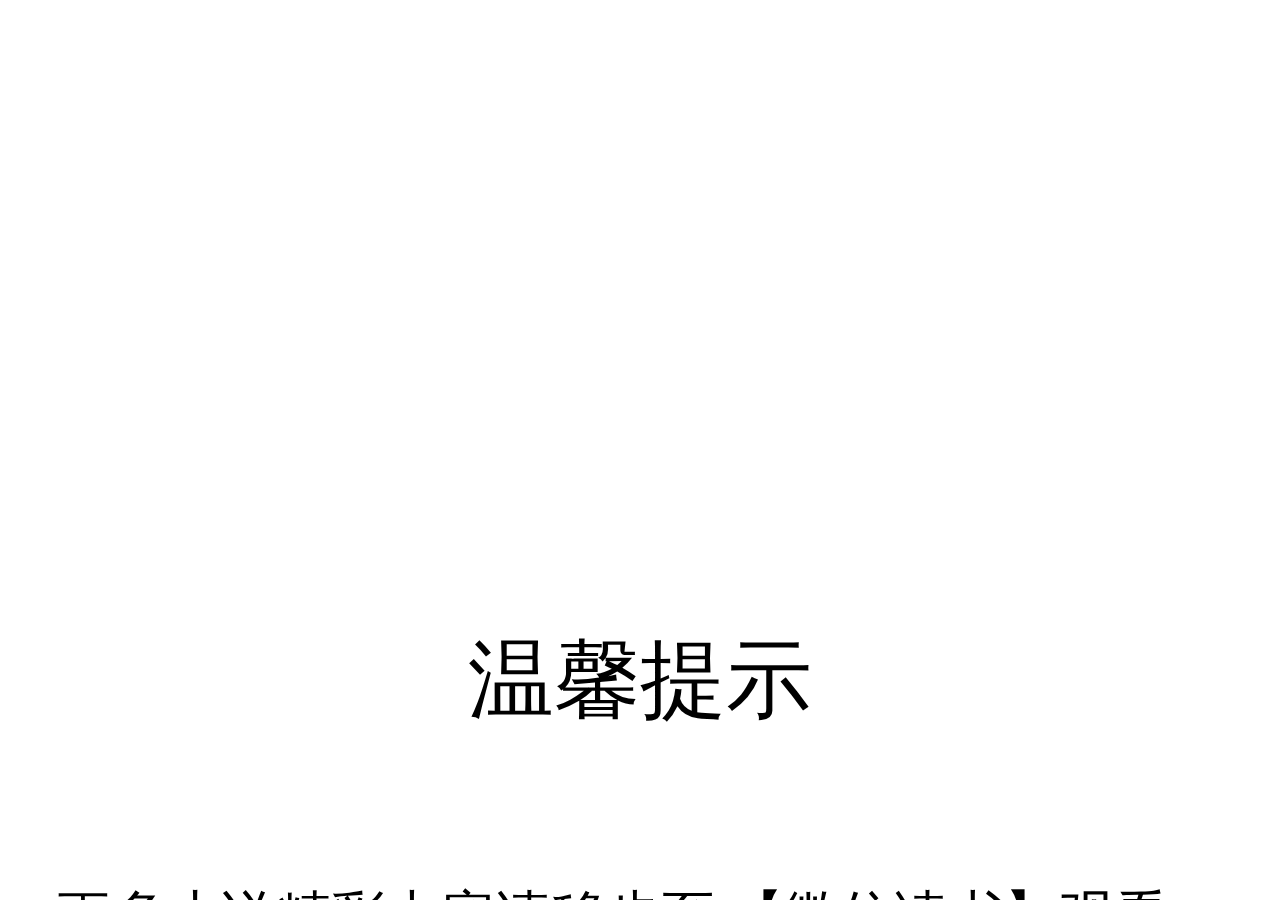
<file: m.book/moreChapter.html>
﻿<!DOCTYPE html>
<html lang="en">

<head>
    <title>首页</title>
    <meta charset="utf-8" />
    <meta name="format-detection" content="telephone=no" />
    <meta name="viewport" content="initial-scale=1,maximum-scale=1, minimum-scale=1">
    <link href="css/swiper.min.css" rel="stylesheet" />
    <link rel="stylesheet" type="text/css" href="css/reset.css" />
    <link rel="stylesheet" type="text/css" href="css/animate.css" />
    <link rel="stylesheet" type="text/css" href="css/style.css" />
    <style>
    </style>
</head>

<body>

    <div class="morebook_wrap animated">
        <div class="layer_main">
            <div class="layer_main_cover">
                <div class="layer_content">
                    <div>温馨提示</div>
                    <div class="getjf">更多小说精彩内容请移步至 【微信读书】观看。
                    </div>
                    <div class="layer_btn_group">
                        <button class="closeSign">确定</button>
                    </div>
                </div>
            </div>
        </div>
    </div>
    <script src="js/jquery-1.8.0.min.js"></script>
    <script>
    </script>
</body>

</html>
</file>
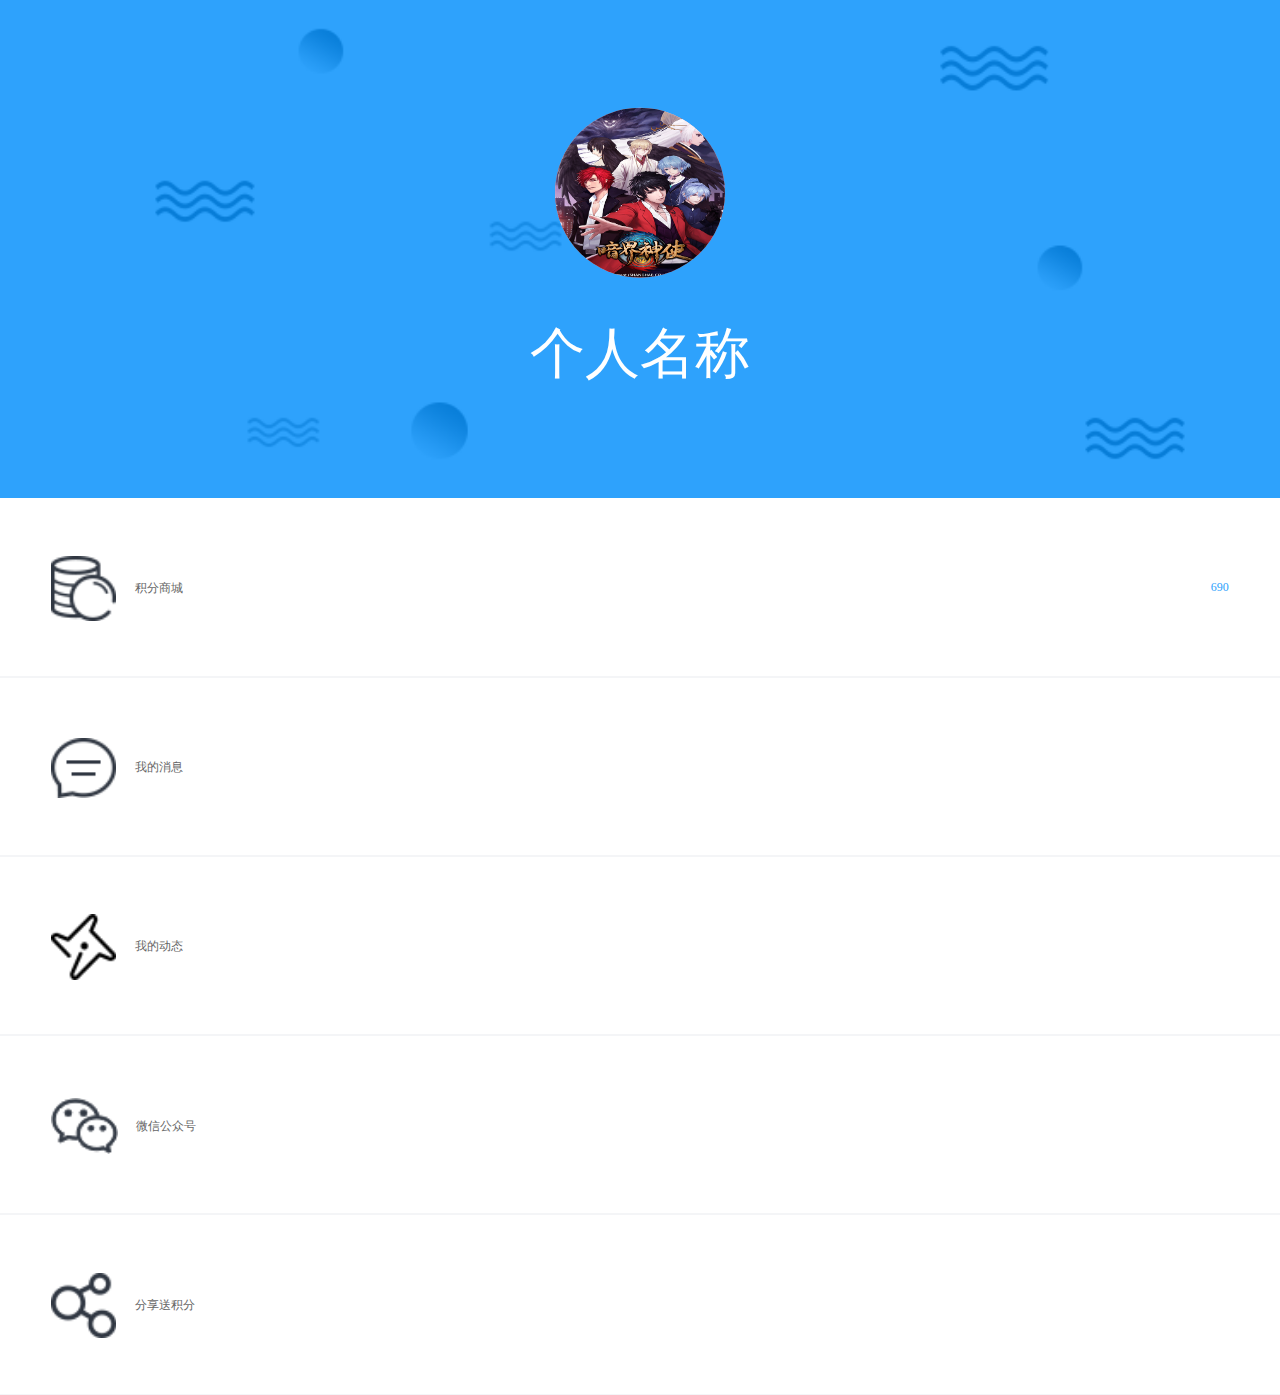
<file: m.book/person.html>
﻿<!DOCTYPE html>
<html lang="en">

<head>
    <title>个人中心</title>
    <meta charset="utf-8" />
    <meta name="format-detection" content="telephone=no" />
    <meta name="viewport" content="initial-scale=1,maximum-scale=1, minimum-scale=1">
    <link href="css/swiper.min.css" rel="stylesheet" />
    <link rel="stylesheet" type="text/css" href="css/reset.css" />
    <link rel="stylesheet" type="text/css" href="css/animate.css" />
    <link rel="stylesheet" type="text/css" href="css/style.css" />
    <style>
        body {
            background: #f4f5f7;
        }

        .layer {
            display: none;
        }
    </style>
</head>

<body>
    <!-- 签到 -->
    <div class="layer animated">
        <div class="layer_cover"></div>
        <div class="layer_main">
            <div class="layer_main_cover">
                <img src='images/sign_bg.png' class="layer_main_cover_bgpic">
                <div class="layer_content">
                    <div class="total_day">已累计签到
                        <span class="day_num">8 </span>天</div>
                    <div class="sign_tip">签到多多，奖励多多</div>
                    <div class="sign_day_list">
                        <div class="has_day">
                            <div class="day_num">1</div>
                            <img src='images/sign_gold.png' class="sign_gold">
                            <img src='images/sign_success.png' class="sign_success">
                        </div>
                        <div class="out_day">
                            <div class="day_num">2</div>
                            <img src='images/sign_gold.png' class="sign_gold">
                            <div class="out_day_txt">漏签</div>
                        </div>
                        <div class="cur_day">
                            <div class="day_num">3</div>
                            <img src='images/sign_gold.png' class="sign_gold">
                        </div>
                        <div>
                            <div class="day_num">4</div>
                            <img src='images/sign_gold.png' class="sign_gold">
                        </div>
                        <div>
                            <div class="day_num">5</div>
                            <img src='images/sign_gold.png' class="sign_gold">
                        </div>
                        <div>
                            <div class="day_num">6</div>
                            <img src='images/sign_gold.png' class="sign_gold">
                        </div>
                        <div>
                            <div class="day_num">7</div>
                            <img src='images/sign_gold.png' class="sign_gold">
                        </div>
                    </div>
                    <div>累计签到送大礼</div>
                    <div class="total_day_list">
                        <div>
                            <div class="total_day_list_box">
                                <img src='images/sign_quan.png' class="sign_quan">
                                <div>100书券</div>
                            </div>
                            <div class="txt">已领取</div>
                        </div>
                        <div>
                            <div class="total_day_list_box">
                                <img src='images/sign_curquan.png' class="sign_quan">
                                <div>100书券</div>
                            </div>
                            <div class="txt">已领取</div>
                        </div>
                        <div>
                            <div class="total_day_list_box">
                                <img src='images/sign_curquan.png' class="sign_quan">
                                <div>100书券</div>
                            </div>
                            <div class="txt">已领取</div>
                        </div>
                        <div>
                            <div class="total_day_list_box">
                                <img src='images/sign_curquan.png' class="sign_quan">
                                <div>100书券</div>
                            </div>
                            <div class="txt">已领取</div>
                        </div>
                    </div>
                    <div class="layer_btn_group">
                        <button class="signBtn">立即签到</button>
                    </div>
                </div>
            </div>
            <a href="javascript:;" class="closeSign">
                <img class="layer_close" src='images/sign_close.png'>
            </a>
        </div>
    </div>
    <!-- 海报 -->
    <div class="posters">
        <div class="cover closePosters"></div>
        <div class="posters_con animated">
            <img src="images/posters.png" alt="" class="posters_cool">
            <div class="tips_txt">长按图片保存海报看原著小说</div>
        </div>
    </div>
    <!-- 分享送积分 -->
    <div class="share_layer">
        <div class="cover closeShare"></div>
        <div class="share_con">
            <img src="images/share_tips.png" alt="">
        </div>
    </div>
    <!-- 签到成功弹框 -->
    <div class="sign_success_wrap animated">
        <div class="layer_cover"></div>
        <div class="layer_main">
            <div class="layer_main_cover">
                <img src='images/sign_success_bg.png' class="layer_main_cover_bgpic">
                <div class="layer_content">
                    <div>累计签到送大礼</div>
                    <div class="getjf">恭喜你获得20积分</div>
                    <div class="layer_btn_group">
                        <button class="closeSign">确定</button>
                    </div>
                </div>
            </div>
            <a href="javascript:;" class="closeSignSuccess">
                <img class="layer_close" src='images/sign_close.png'>
            </a>
        </div>
    </div>
    <!-- 个人头像和名称 -->
    <div class="person_topbar">
        <img src="images/person_bg.png" alt="" class="cover">
        <div class="topbar">
            <div class="person_pic">
                <img src="images/book_cover.png" alt="">
            </div>
            <div class="person_name">个人名称</div>
        </div>
    </div>
    <!-- 积分书券 -->
    <!-- <div class="topbar_piece clearfix">
        <div>
            <div class="num">300</div>
            <div>书券</div>
        </div>
        <div>
            <div class="num">690</div>
            <div>积分</div>
        </div>
    </div> -->
    <!-- 个人中心功能列表 -->
    <div class="person_fun_list">
        <div class="openIntegral">
            <img src="images/icon_integral.png" alt="" class="icon icon_integral">
            <div class="fun_txt">积分商城</div>
            <div class="fun_txt jfnum">690</div>
        </div>
        <div class="openMessage">
            <img src="images/icon_message.png" alt="" class="icon icon_message">
            <div class="fun_txt">我的消息</div>
        </div>
        <div class="openDynamic">
            <img src="images/icon_dynamic.png" alt="" class="icon icon_dynamic">
            <div class="fun_txt">我的动态</div>
        </div>
        <div class="openPosters">
            <img src="images/icon_wx.png" alt="" class="icon icon_wx">
            <div class="fun_txt">微信公众号</div>
        </div>
        <div class="openShare">
            <img src="images/icon_share.png" alt="" class="icon icon_share">
            <div class="fun_txt">分享送积分</div>
        </div>
    </div>
    <!-- <script src="http://libs.baidu.com/jquery/2.0.0/jquery.min.js"></script> -->
    <script src="js/jquery-1.8.0.min.js"></script>
    <script>
        $(".signBtn").on("click", function () {
            $(".layer").hide()
            $(".sign_success_wrap").show()
            $(this).addClass('active')
        })
        $(".closeSignSuccess").on("click", function () {
            $(".sign_success_wrap").hide()
        })
        $(".openIntegral").on("click", function () {
            window.location.href = 'shop.html'
        })
        $(".openMessage").on("click", function () {
            window.location.href = 'myMessage.html'
        })
        $(".openDynamic").on("click", function () {
            window.location.href = 'myDynamic.html'
        })
        $(".openShare").on("click", function () {
            $(".share_layer").show()
        })
        $(".closeShare").on("click", function () {
            $(".share_layer").hide()
        })
        
        $(".openSign").on("click", function () {
            // $(".layer").addClass("fadeIn")
            // setTimeout(() => {
            $(".layer").show()
            // }, 300);
        })
        $(".closeSign").on("click", function () {
            // $(".layer").addClass("fadeOut")
            // setTimeout(() => {
            $(".layer").hide()
            // }, 300);
        })
        $(".openPosters").on("click", function () {
            $(".posters_con").removeClass("fadeOutDown").addClass("fadeInUp")
            setTimeout(() => {
                $(".posters").show()
            }, 300);
        })
        $(".closePosters").on("click", function () {
            $(".posters_con").removeClass("fadeInUp").addClass("fadeOutDown")
            setTimeout(() => {
                $(".posters").hide()
            }, 300);
        })
    </script>
</body>

</html>
</file>
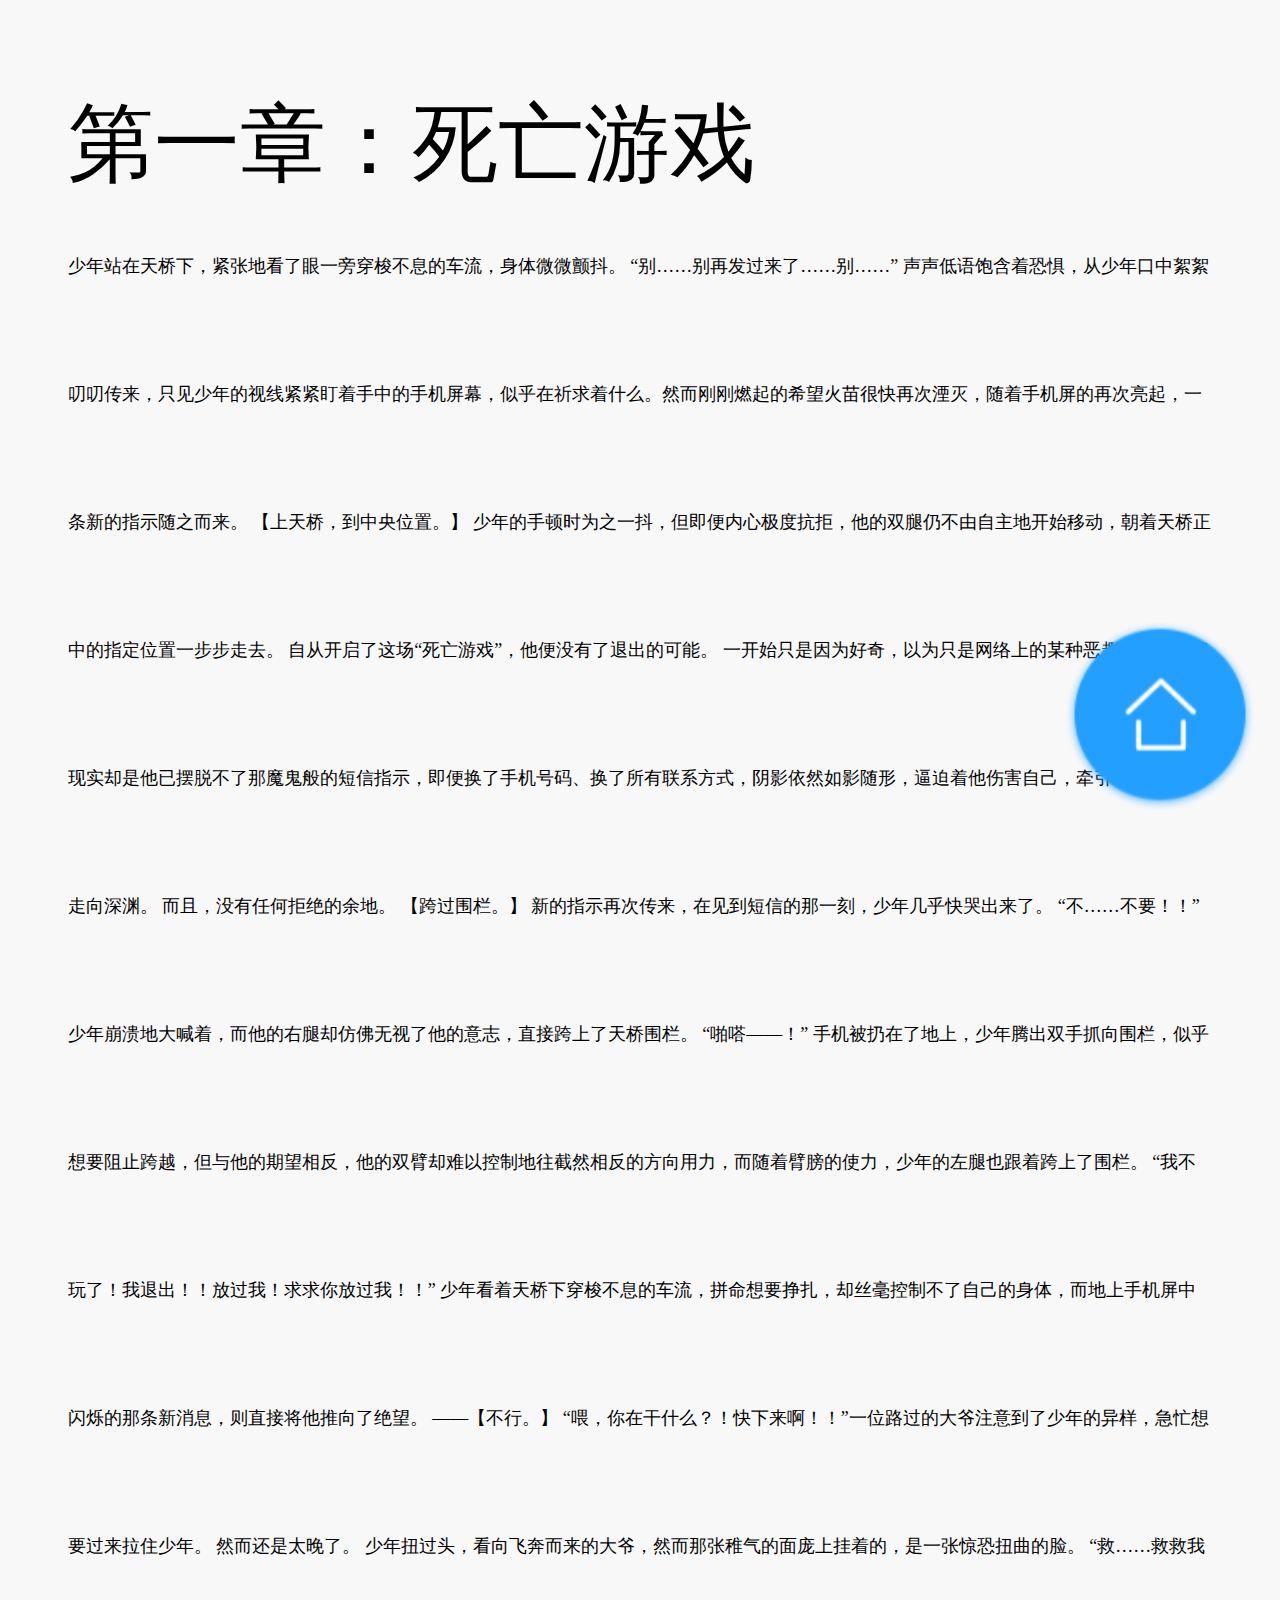
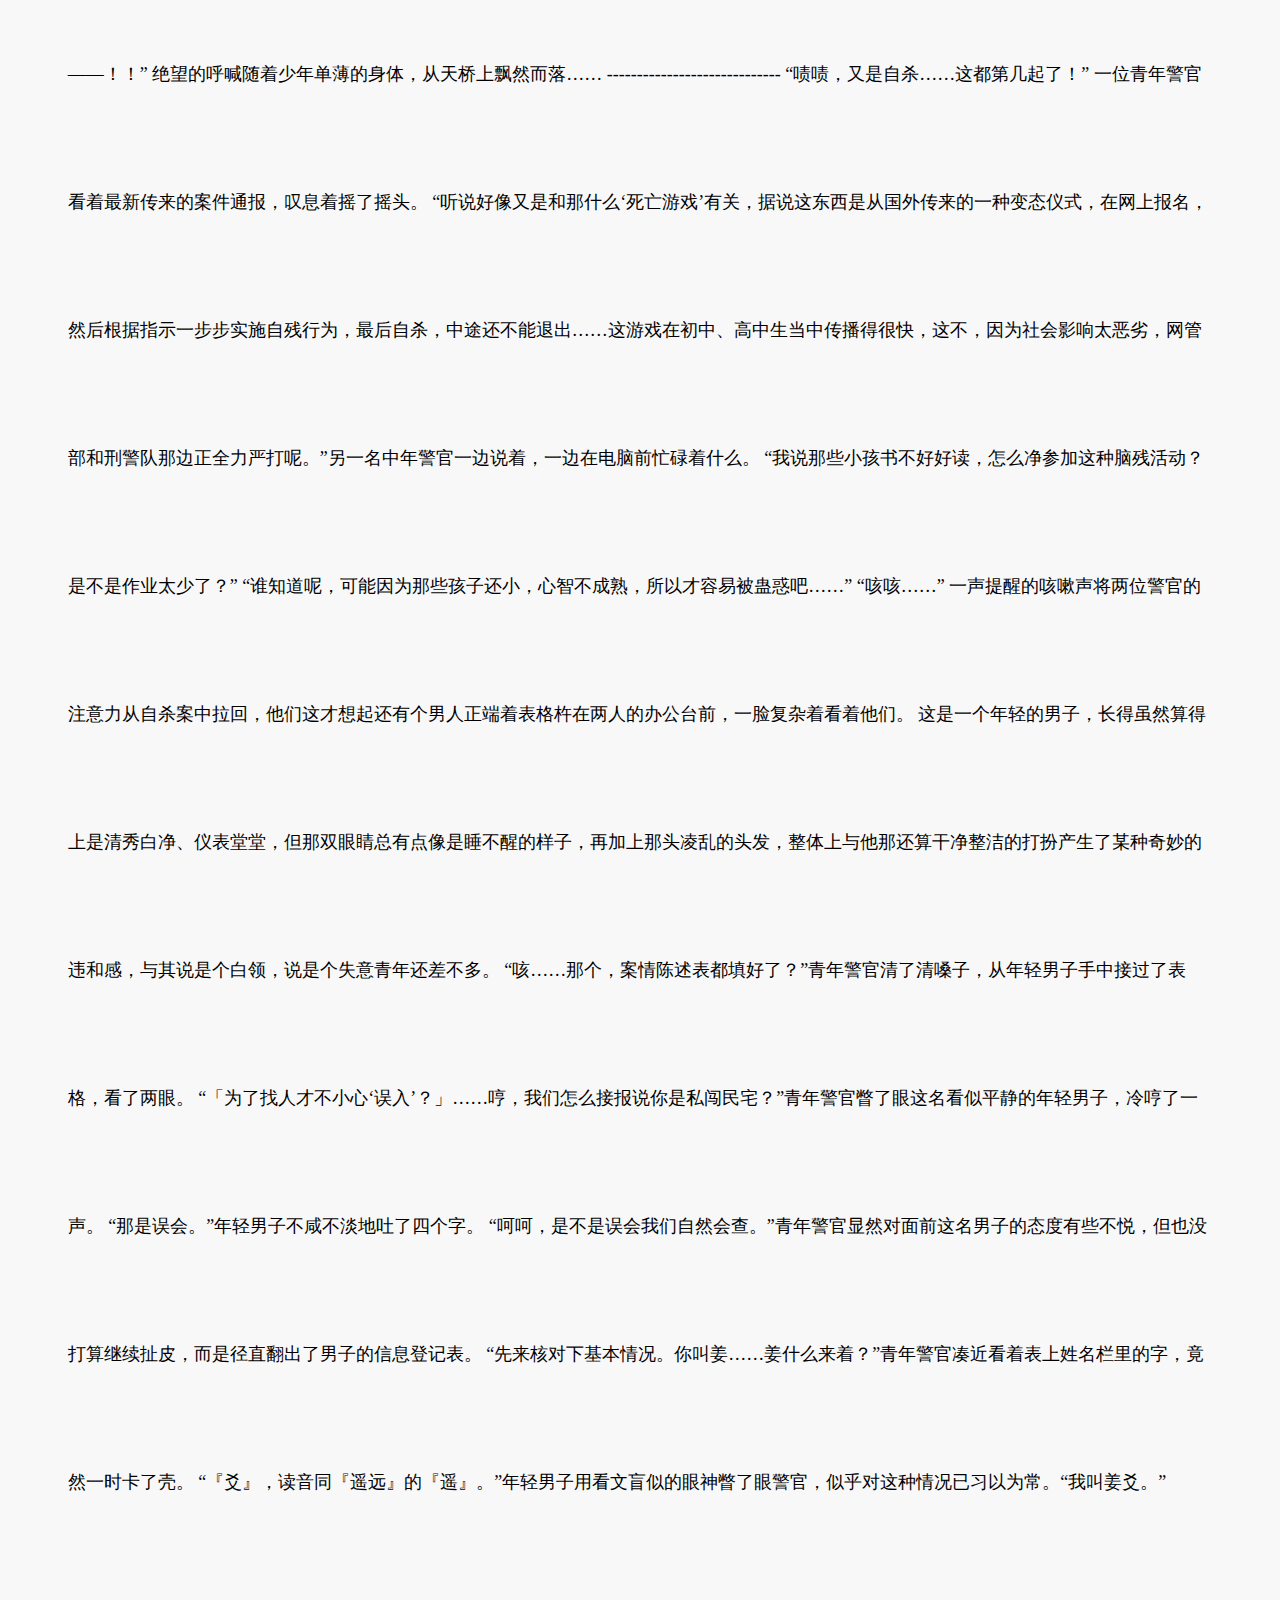
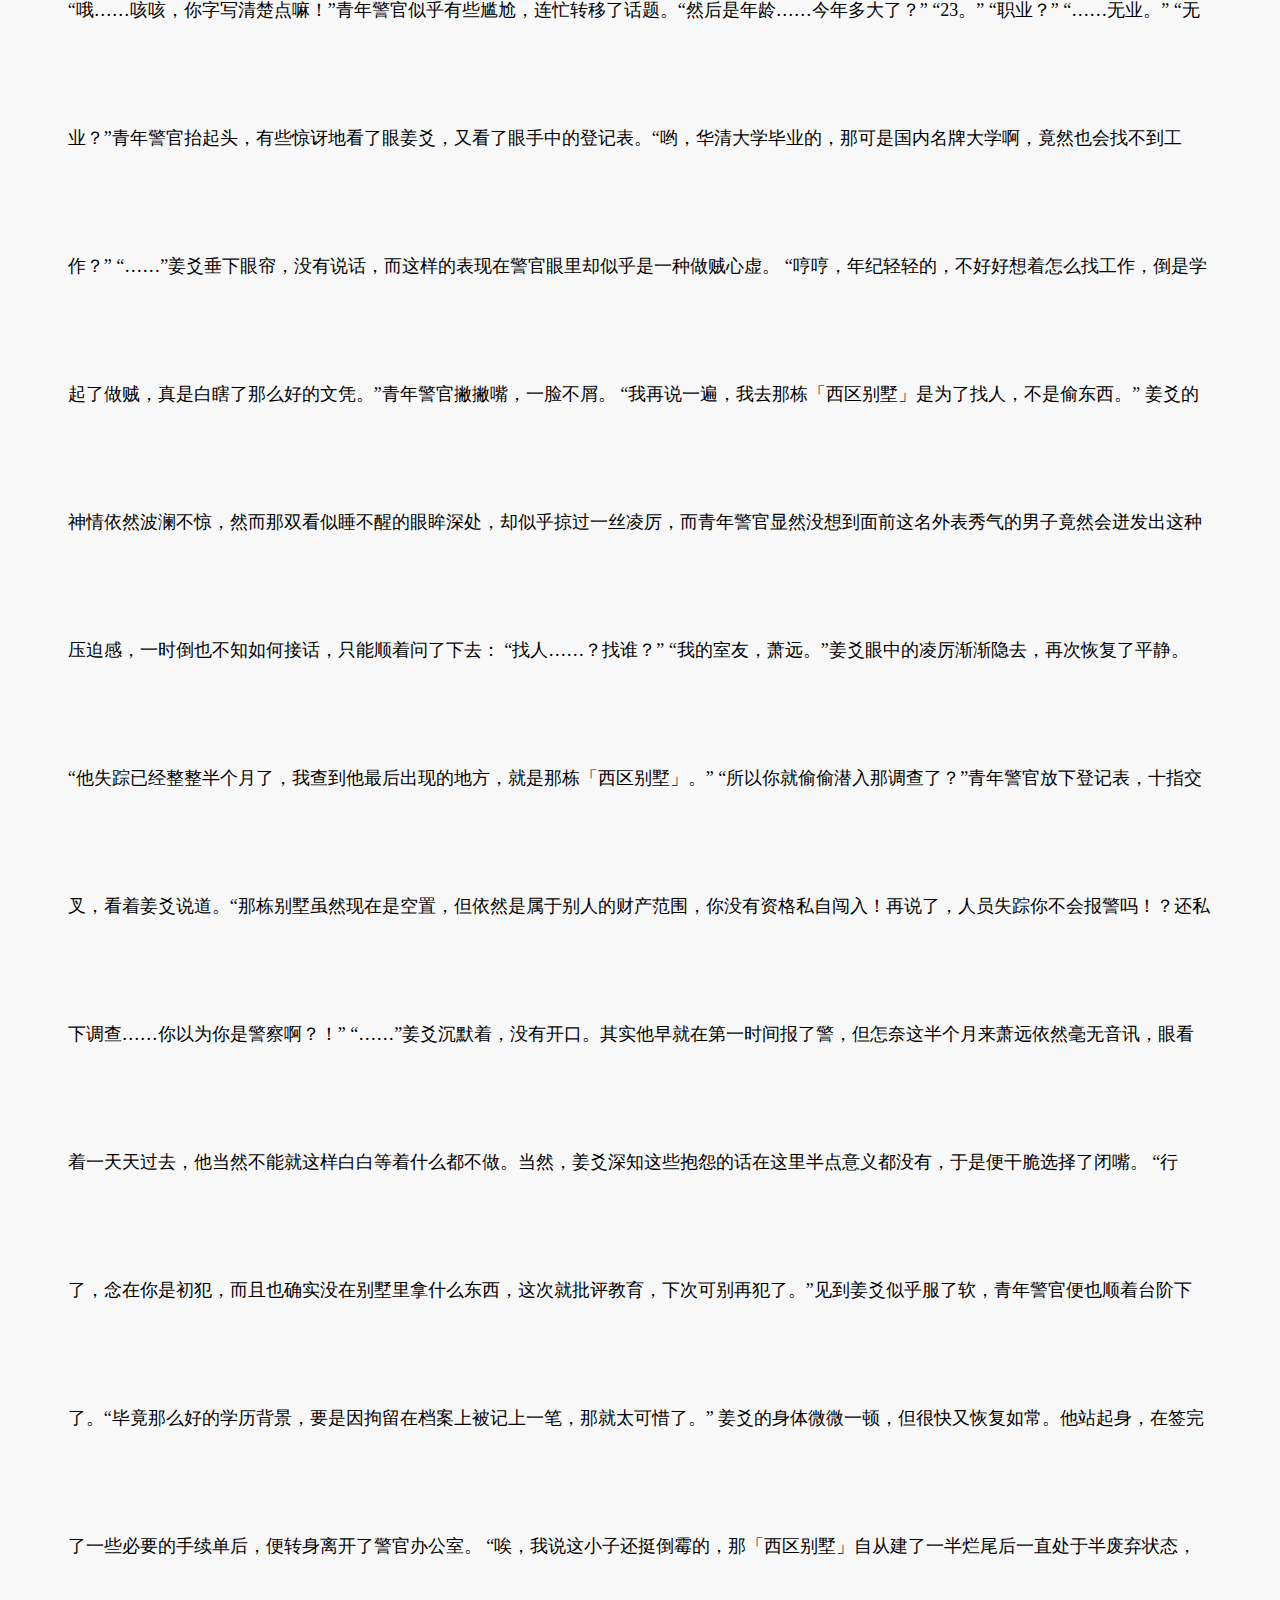
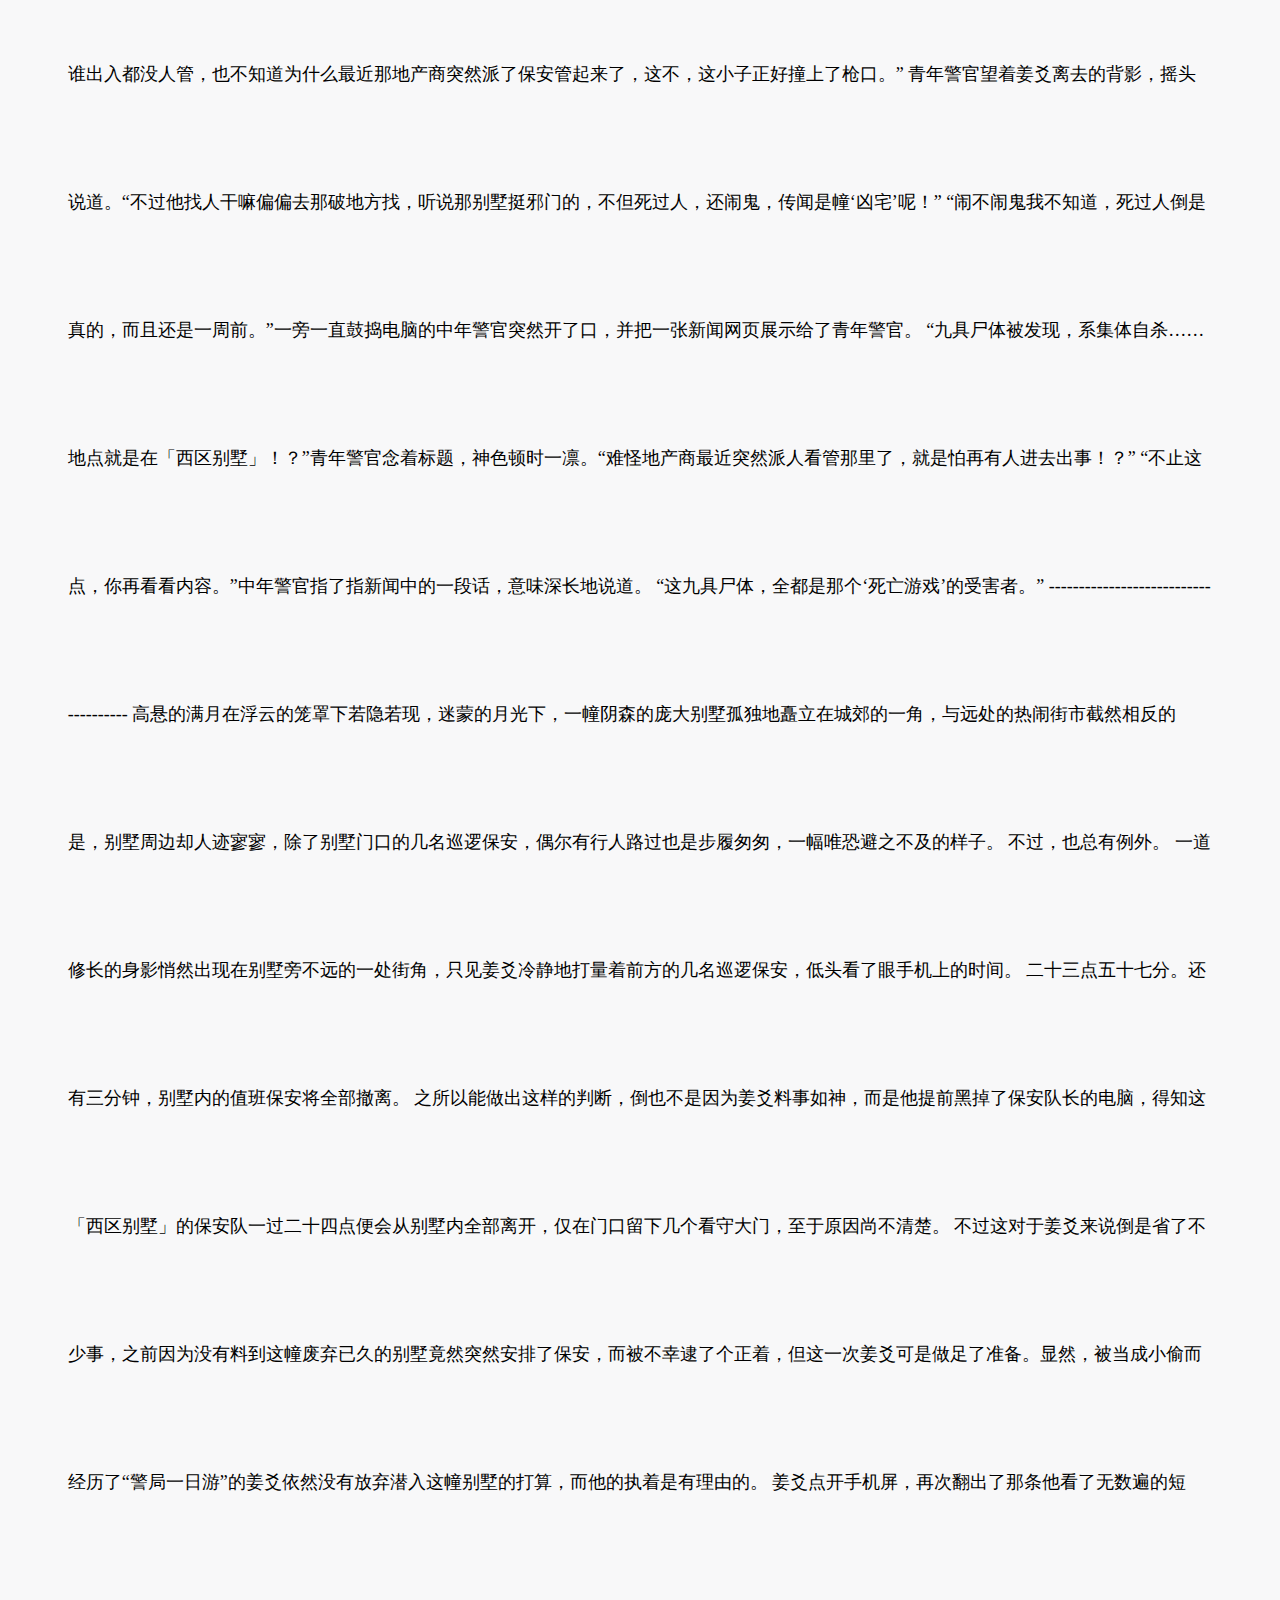
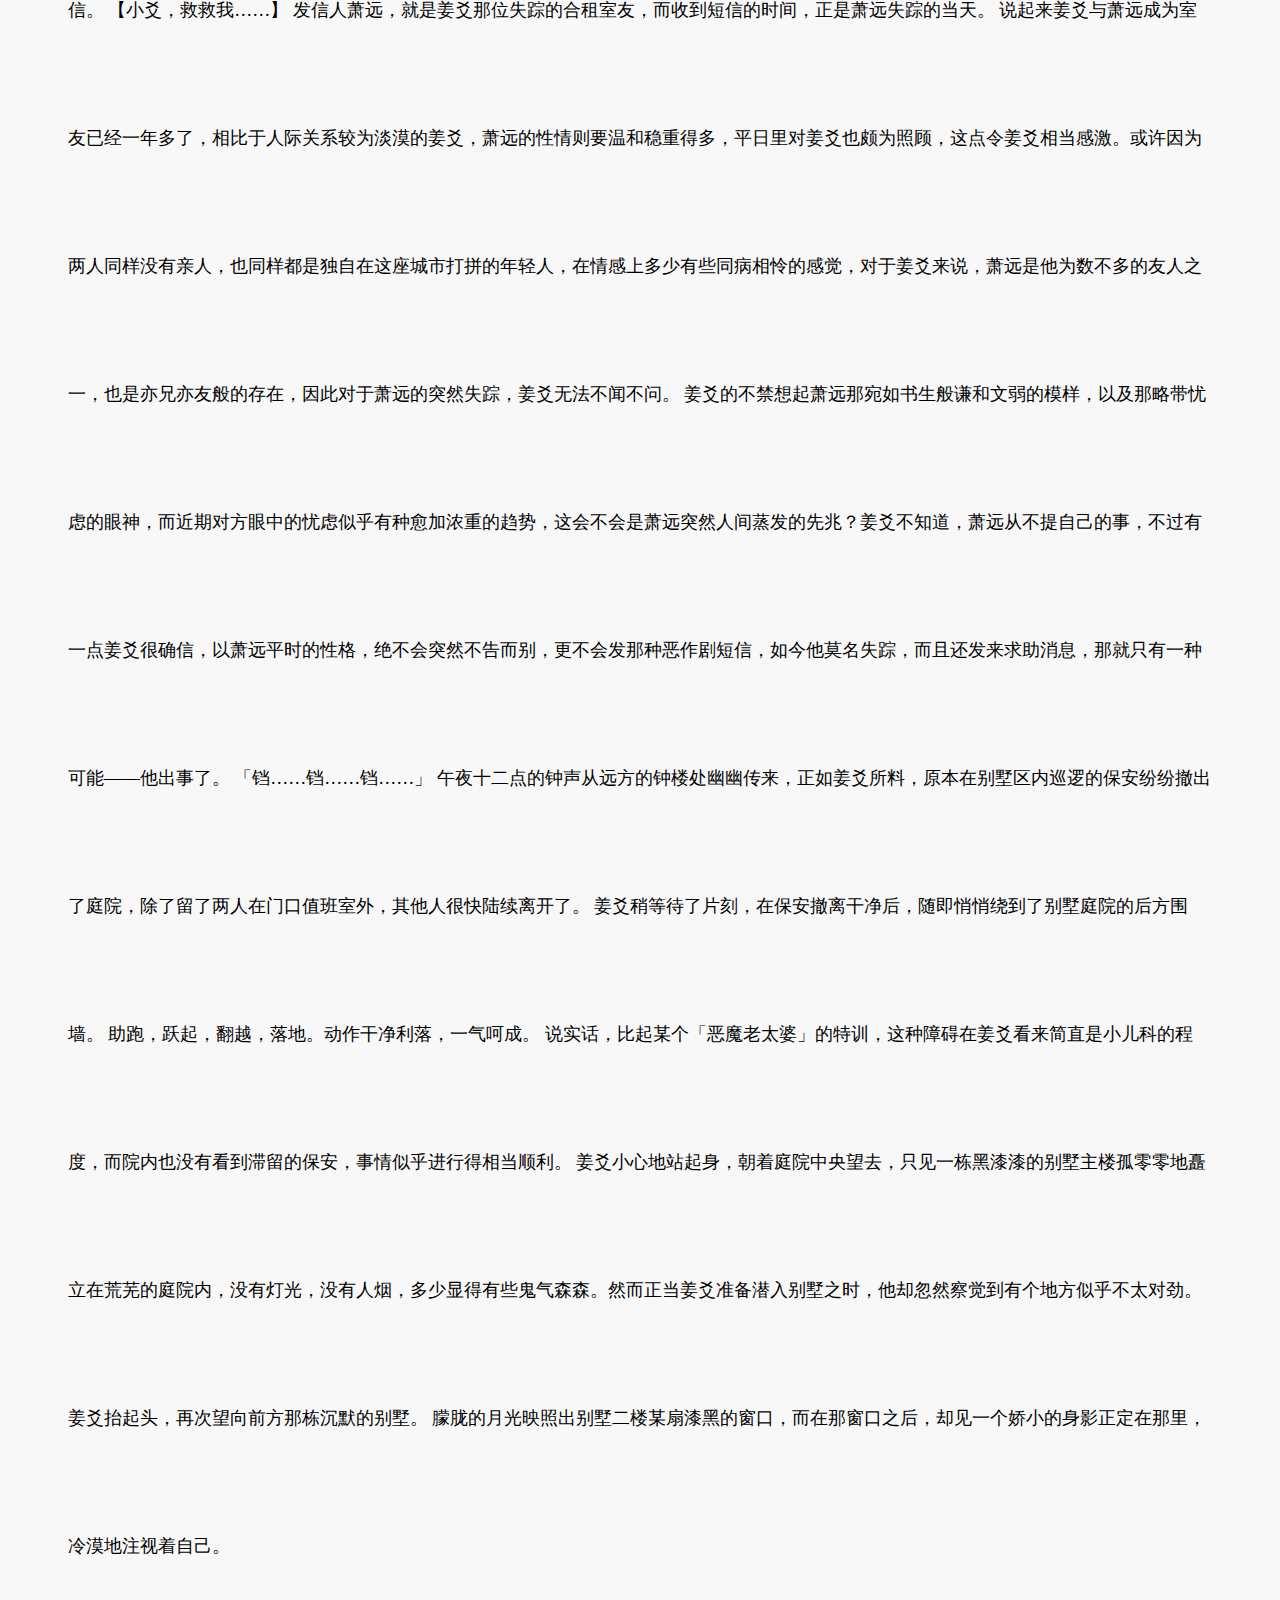
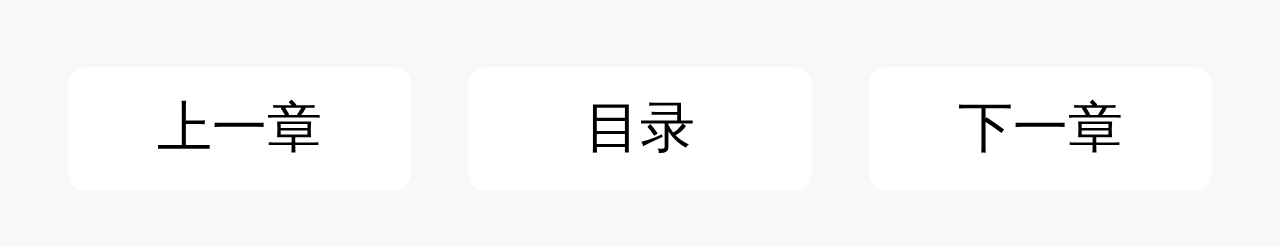
<file: m.book/readingbook.html>
﻿<!DOCTYPE html>
<html lang="en">

<head>
    <title>2</title>
    <meta charset="utf-8" />
    <meta name="format-detection" content="telephone=no" />
    <meta name="viewport" content="initial-scale=1,maximum-scale=1, minimum-scale=1">
    <link href="css/swiper.min.css" rel="stylesheet" />
    <link rel="stylesheet" type="text/css" href="css/reset.css" />
    <link rel="stylesheet" type="text/css" href="css/animate.css" />
    <link rel="stylesheet" type="text/css" href="css/style.css" />
    <link rel="stylesheet" type="text/css" href="css/dark.css" />
    <style>
        body {
            background: #f8f8f9;
            overflow:auto;
        }
        .ml_list{
            -webkit-overflow-scrolling : touch;
        }
    </style>
</head>

<body>
    <!-- 返回首页 -->
    <a href="index.html"><img src="images/icon_back_index.png" alt="" class="back_index"></a>
    <div class="skin">
        <div class="set_wrap">
            <div class="cover closeSet"></div>
            <div class="set_con animated">
                <div class="set_chapter clearfix">
                    <div class="fl changeChapter" data-id="0">上一章</div>
                    <div class="fl">第一章：XXXXXXX</div>
                    <div class="fl changeChapter" data-id="1">下一章</div>
                </div>
                <div class="nav_group clearfix">
                    <div class="fl openMl">
                        <img src='images/icon_ml.png' class="icon_ml">
                        <div class="txt">目录</div>
                    </div>
                    <div class="fl">
                        <div class="font_size clearfix">
                            <div class="fl changeFont" data-id="0">
                                <img src='images/icon_font.png'>
                            </div>
                            <div class="fr changeFont" data-id="1">
                                <img src='images/icon_font1.png'>
                            </div>
                        </div>
                        <div class="txt">字号</div>
                    </div>
                    <div class="fl night changeNight">
                        <img src='images/icon_night.png' class="icon_night">
                        <div class="txt">夜间</div>
                    </div>
                    <div class="fl day changeNight">
                        <img src='images/icon_day.png' class="icon_night">
                        <div class="txt">日间</div>
                    </div>
                </div>
            </div>
        </div>
        <!-- 目录 -->
        <div class="main_mlwrap" catchtouchmove="myCatchTouch">
            <div class="cover closeMl"></div>
            <div class="ml_list animated">
                <div class="active">第一章：死亡游戏</div>
                <div>第二章：死亡游戏</div>
                <div>第二章：死亡游戏</div>
                <div>第二章：死亡游戏</div>
                <div>第二章：死亡游戏</div>
                <div>第二章：死亡游戏</div>
                <div>第二章：死亡游戏</div>
                <div>第二章：死亡游戏</div>
                <div>第三章：死亡游戏</div>
                <div>第四章：死亡游戏</div>
                <div>第五章：死亡游戏</div>
                <div>第二章：死亡游戏</div>
                <div>第二章：死亡游戏</div>
                <div>第二章：死亡游戏</div>
                <div>第二章：死亡游戏</div>
            </div>
        </div>
        <div class="book_con">
            <div class="book_tit">第一章：死亡游戏</div>
            <p class="openSet">
                少年站在天桥下，紧张地看了眼一旁穿梭不息的车流，身体微微颤抖。 “别……别再发过来了……别……” 声声低语饱含着恐惧，从少年口中絮絮叨叨传来，只见少年的视线紧紧盯着手中的手机屏幕，似乎在祈求着什么。然而刚刚燃起的希望火苗很快再次湮灭，随着手机屏的再次亮起，一条新的指示随之而来。
                【上天桥，到中央位置。】 少年的手顿时为之一抖，但即便内心极度抗拒，他的双腿仍不由自主地开始移动，朝着天桥正中的指定位置一步步走去。 自从开启了这场“死亡游戏”，他便没有了退出的可能。 一开始只是因为好奇，以为只是网络上的某种恶趣味游戏，但现实却是他已摆脱不了那魔鬼般的短信指示，即便换了手机号码、换了所有联系方式，阴影依然如影随形，逼迫着他伤害自己，牵引着他一步步走向深渊。
                而且，没有任何拒绝的余地。 【跨过围栏。】 新的指示再次传来，在见到短信的那一刻，少年几乎快哭出来了。 “不……不要！！” 少年崩溃地大喊着，而他的右腿却仿佛无视了他的意志，直接跨上了天桥围栏。 “啪嗒——！”
                手机被扔在了地上，少年腾出双手抓向围栏，似乎想要阻止跨越，但与他的期望相反，他的双臂却难以控制地往截然相反的方向用力，而随着臂膀的使力，少年的左腿也跟着跨上了围栏。 “我不玩了！我退出！！放过我！求求你放过我！！”
                少年看着天桥下穿梭不息的车流，拼命想要挣扎，却丝毫控制不了自己的身体，而地上手机屏中闪烁的那条新消息，则直接将他推向了绝望。 ——【不行。】 “喂，你在干什么？！快下来啊！！”一位路过的大爷注意到了少年的异样，急忙想要过来拉住少年。
                然而还是太晚了。 少年扭过头，看向飞奔而来的大爷，然而那张稚气的面庞上挂着的，是一张惊恐扭曲的脸。 “救……救救我——！！” 绝望的呼喊随着少年单薄的身体，从天桥上飘然而落…… -----------------------------
                “啧啧，又是自杀……这都第几起了！” 一位青年警官看着最新传来的案件通报，叹息着摇了摇头。 “听说好像又是和那什么‘死亡游戏’有关，据说这东西是从国外传来的一种变态仪式，在网上报名，然后根据指示一步步实施自残行为，最后自杀，中途还不能退出……这游戏在初中、高中生当中传播得很快，这不，因为社会影响太恶劣，网管部和刑警队那边正全力严打呢。”另一名中年警官一边说着，一边在电脑前忙碌着什么。
                “我说那些小孩书不好好读，怎么净参加这种脑残活动？是不是作业太少了？” “谁知道呢，可能因为那些孩子还小，心智不成熟，所以才容易被蛊惑吧……” “咳咳……” 一声提醒的咳嗽声将两位警官的注意力从自杀案中拉回，他们这才想起还有个男人正端着表格杵在两人的办公台前，一脸复杂着看着他们。
                这是一个年轻的男子，长得虽然算得上是清秀白净、仪表堂堂，但那双眼睛总有点像是睡不醒的样子，再加上那头凌乱的头发，整体上与他那还算干净整洁的打扮产生了某种奇妙的违和感，与其说是个白领，说是个失意青年还差不多。 “咳……那个，案情陈述表都填好了？”青年警官清了清嗓子，从年轻男子手中接过了表格，看了两眼。
                “「为了找人才不小心‘误入’？」……哼，我们怎么接报说你是私闯民宅？”青年警官瞥了眼这名看似平静的年轻男子，冷哼了一声。 “那是误会。”年轻男子不咸不淡地吐了四个字。 “呵呵，是不是误会我们自然会查。”青年警官显然对面前这名男子的态度有些不悦，但也没打算继续扯皮，而是径直翻出了男子的信息登记表。
                “先来核对下基本情况。你叫姜……姜什么来着？”青年警官凑近看着表上姓名栏里的字，竟然一时卡了壳。 “『爻』，读音同『遥远』的『遥』。”年轻男子用看文盲似的眼神瞥了眼警官，似乎对这种情况已习以为常。“我叫姜爻。”
                “哦……咳咳，你字写清楚点嘛！”青年警官似乎有些尴尬，连忙转移了话题。“然后是年龄……今年多大了？” “23。” “职业？” “……无业。” “无业？”青年警官抬起头，有些惊讶地看了眼姜爻，又看了眼手中的登记表。“哟，华清大学毕业的，那可是国内名牌大学啊，竟然也会找不到工作？”
                “……”姜爻垂下眼帘，没有说话，而这样的表现在警官眼里却似乎是一种做贼心虚。 “哼哼，年纪轻轻的，不好好想着怎么找工作，倒是学起了做贼，真是白瞎了那么好的文凭。”青年警官撇撇嘴，一脸不屑。 “我再说一遍，我去那栋「西区别墅」是为了找人，不是偷东西。”
                姜爻的神情依然波澜不惊，然而那双看似睡不醒的眼眸深处，却似乎掠过一丝凌厉，而青年警官显然没想到面前这名外表秀气的男子竟然会迸发出这种压迫感，一时倒也不知如何接话，只能顺着问了下去： “找人……？找谁？” “我的室友，萧远。”姜爻眼中的凌厉渐渐隐去，再次恢复了平静。“他失踪已经整整半个月了，我查到他最后出现的地方，就是那栋「西区别墅」。”
                “所以你就偷偷潜入那调查了？”青年警官放下登记表，十指交叉，看着姜爻说道。“那栋别墅虽然现在是空置，但依然是属于别人的财产范围，你没有资格私自闯入！再说了，人员失踪你不会报警吗！？还私下调查……你以为你是警察啊？！”
                “……”姜爻沉默着，没有开口。其实他早就在第一时间报了警，但怎奈这半个月来萧远依然毫无音讯，眼看着一天天过去，他当然不能就这样白白等着什么都不做。当然，姜爻深知这些抱怨的话在这里半点意义都没有，于是便干脆选择了闭嘴。
                “行了，念在你是初犯，而且也确实没在别墅里拿什么东西，这次就批评教育，下次可别再犯了。”见到姜爻似乎服了软，青年警官便也顺着台阶下了。“毕竟那么好的学历背景，要是因拘留在档案上被记上一笔，那就太可惜了。” 姜爻的身体微微一顿，但很快又恢复如常。他站起身，在签完了一些必要的手续单后，便转身离开了警官办公室。
                “唉，我说这小子还挺倒霉的，那「西区别墅」自从建了一半烂尾后一直处于半废弃状态，谁出入都没人管，也不知道为什么最近那地产商突然派了保安管起来了，这不，这小子正好撞上了枪口。” 青年警官望着姜爻离去的背影，摇头说道。“不过他找人干嘛偏偏去那破地方找，听说那别墅挺邪门的，不但死过人，还闹鬼，传闻是幢‘凶宅’呢！”
                “闹不闹鬼我不知道，死过人倒是真的，而且还是一周前。”一旁一直鼓捣电脑的中年警官突然开了口，并把一张新闻网页展示给了青年警官。 “九具尸体被发现，系集体自杀……地点就是在「西区别墅」！？”青年警官念着标题，神色顿时一凛。“难怪地产商最近突然派人看管那里了，就是怕再有人进去出事！？”
                “不止这点，你再看看内容。”中年警官指了指新闻中的一段话，意味深长地说道。 “这九具尸体，全都是那个‘死亡游戏’的受害者。” ------------------------------------- 高悬的满月在浮云的笼罩下若隐若现，迷蒙的月光下，一幢阴森的庞大别墅孤独地矗立在城郊的一角，与远处的热闹街市截然相反的是，别墅周边却人迹寥寥，除了别墅门口的几名巡逻保安，偶尔有行人路过也是步履匆匆，一幅唯恐避之不及的样子。
                不过，也总有例外。 一道修长的身影悄然出现在别墅旁不远的一处街角，只见姜爻冷静地打量着前方的几名巡逻保安，低头看了眼手机上的时间。 二十三点五十七分。还有三分钟，别墅内的值班保安将全部撤离。 之所以能做出这样的判断，倒也不是因为姜爻料事如神，而是他提前黑掉了保安队长的电脑，得知这「西区别墅」的保安队一过二十四点便会从别墅内全部离开，仅在门口留下几个看守大门，至于原因尚不清楚。
                不过这对于姜爻来说倒是省了不少事，之前因为没有料到这幢废弃已久的别墅竟然突然安排了保安，而被不幸逮了个正着，但这一次姜爻可是做足了准备。显然，被当成小偷而经历了“警局一日游”的姜爻依然没有放弃潜入这幢别墅的打算，而他的执着是有理由的。
                姜爻点开手机屏，再次翻出了那条他看了无数遍的短信。 【小爻，救救我……】 发信人萧远，就是姜爻那位失踪的合租室友，而收到短信的时间，正是萧远失踪的当天。 说起来姜爻与萧远成为室友已经一年多了，相比于人际关系较为淡漠的姜爻，萧远的性情则要温和稳重得多，平日里对姜爻也颇为照顾，这点令姜爻相当感激。或许因为两人同样没有亲人，也同样都是独自在这座城市打拼的年轻人，在情感上多少有些同病相怜的感觉，对于姜爻来说，萧远是他为数不多的友人之一，也是亦兄亦友般的存在，因此对于萧远的突然失踪，姜爻无法不闻不问。
                姜爻的不禁想起萧远那宛如书生般谦和文弱的模样，以及那略带忧虑的眼神，而近期对方眼中的忧虑似乎有种愈加浓重的趋势，这会不会是萧远突然人间蒸发的先兆？姜爻不知道，萧远从不提自己的事，不过有一点姜爻很确信，以萧远平时的性格，绝不会突然不告而别，更不会发那种恶作剧短信，如今他莫名失踪，而且还发来求助消息，那就只有一种可能——他出事了。
                「铛……铛……铛……」 午夜十二点的钟声从远方的钟楼处幽幽传来，正如姜爻所料，原本在别墅区内巡逻的保安纷纷撤出了庭院，除了留了两人在门口值班室外，其他人很快陆续离开了。 姜爻稍等待了片刻，在保安撤离干净后，随即悄悄绕到了别墅庭院的后方围墙。
                助跑，跃起，翻越，落地。动作干净利落，一气呵成。 说实话，比起某个「恶魔老太婆」的特训，这种障碍在姜爻看来简直是小儿科的程度，而院内也没有看到滞留的保安，事情似乎进行得相当顺利。 姜爻小心地站起身，朝着庭院中央望去，只见一栋黑漆漆的别墅主楼孤零零地矗立在荒芜的庭院内，没有灯光，没有人烟，多少显得有些鬼气森森。然而正当姜爻准备潜入别墅之时，他却忽然察觉到有个地方似乎不太对劲。
                姜爻抬起头，再次望向前方那栋沉默的别墅。 朦胧的月光映照出别墅二楼某扇漆黑的窗口，而在那窗口之后，却见一个娇小的身影正定在那里，冷漠地注视着自己。
            </p>
            <div class="footer_chapter clearfix">
                <div class="fl changeChapter" data-id='0'>上一章</div>
                <div class="fl openMl">目录</div>
                <div class="fl changeChapter" data-id='1'>下一章</div>
            </div>
        </div>
    </div>
    <script src="js/jquery-1.8.0.min.js"></script>
    <script src="js/zepto.min.js"></script>
    <script>
        var styleFlag = true;

        var ModalHelper = (function (bodyCls) {
            var scrollTop;
            return {
                afterOpen: function () {
                    scrollTop = document.scrollingElement.scrollTop;
                    document.body.classList.add(bodyCls);
                    document.body.style.top = -scrollTop + 'px';
                },
                beforeClose: function () {
                    document.body.classList.remove(bodyCls);
                    // scrollTop lost after set position:fixed, restore it back.
                    document.scrollingElement.scrollTop = scrollTop;
                }
            };
        })('modal-open');
        $(function () {
            var oilgunTemp = window.localStorage.getItem("scrolltop");
            // alert(oilgunTemp)
            $("html, body").scrollTop(0).animate({ scrollTop: oilgunTemp + "px" });
            // $(".skin").addClass("dark-box")
            // $(".book_con > p").css("font-size", 12)
            // if ($(".skin").hasClass("dark-box")) {
            //     styleFlag = false
            // } else {
            //     styleFlag = true
            // }
        })
        $(window).scroll(function () {
            var scroll = $(window).scrollTop()
            window.localStorage.setItem("scrolltop",scroll);
        })

        var flag = false;
        var $selector = $('.openSet');

        $selector.on('touchstart touchmove touchend', function (event) {
            switch (event.type) {
                case 'touchstart':
                    falg = false;
                    break;
                case 'touchmove':
                    falg = true;
                    break;
                case 'touchend':
                    if (!falg) {
                        $(".set_con").removeClass("slideOutDown").addClass("slideInUp")
                        setTimeout(() => {
                            $(".set_wrap").show()
                        }, 300);
                    } else {
                        console.log('滑动');
                    }
                    break;
            }
        });

        $(".openSet").on("touchend", function (e) {
            console.log(e)

        })
        $(".closeSet").on("touchend", function () {
            $(".set_con").removeClass("slideInUp").addClass("slideOutDown")
            setTimeout(() => {
                $(".set_wrap").hide()
            }, 300);
        })
        $(".openMl").on("click", function () {
            ModalHelper.afterOpen()
            $(".ml_list").removeClass("slideOutLeft").addClass("slideInLeft")
            setTimeout(() => {
                $(".main_mlwrap").show()
            }, 300);
        })
        $(".closeMl").on("click", function () {
            ModalHelper.beforeClose()
            $(".ml_list").removeClass("slideInLeft").addClass("slideOutLeft")
            setTimeout(() => {
                $(".main_mlwrap").hide()
            }, 300);
        })
        $(".changeFont").on("click", function () {
            var id = $(this).attr('data-id')
            var thisEle = $(".book_con > p").css("font-size");
            var textFontSize = parseFloat(thisEle, 10);
            var unit = thisEle.slice(-2); //获取单位
            if (id == 0) {
                if (textFontSize == 12) {
                    return false
                }
                textFontSize -= 2;

            } else if (id == 1) {
                if (textFontSize == 24) {
                    return false
                }
                textFontSize += 2;
            }
            //设置para的字体大小
            $(".book_con > p").css("font-size", textFontSize + unit)
        })
        $(".changeNight").on("click", function () {
            if (styleFlag) {
                $(".skin").addClass("dark-box")
                $(".set_con").removeClass("slideInUp").addClass("slideOutDown")
                setTimeout(() => {
                    $(".set_wrap").hide()
                }, 300);
                styleFlag = false
            } else {
                $(".skin").removeClass("dark-box")
                $(".set_con").removeClass("slideInUp").addClass("slideOutDown")
                setTimeout(() => {
                    $(".set_wrap").hide()
                }, 300);
                styleFlag = true
            }
        })
    </script>
</body>

</html>
</file>
<file: m.book 18-7-19/css/common.css>
body {
  width: 100%;
  height: 100%;

}
#menu{
    background:#082538;
}
#menu a{
    color:#fff;
    display:block;
    font-size:16px;
    height:44px;
    line-height:44px;
    padding-left:16%;
    border-bottom:1px solid #333;
}
#menu > a:nth-of-type(1){
    border-top:1px solid #333;
}
#menu a span{
    width:24px;
    margin-right:10%;
    display:inline-block;
}
.slideout-menu {
  position: fixed;
  top: 0;
  bottom: 0;
  width: 256px;
  min-height: 100vh;
  overflow-y: scroll;
  -webkit-overflow-scrolling: touch;
  z-index: 0;
  display: none;
}

.slideout-menu-left {
  left: 0;
}

.slideout-menu-right {
  right: 0;
}

.slideout-panel {
  position: relative;
  z-index: 1;
  will-change: transform;
  background-color: #FFF; /* A background-color is required */
  min-height: 100vh;
}

.slideout-open,
.slideout-open body,
.slideout-open .slideout-panel {
  overflow: hidden;
}

.slideout-open .slideout-menu {
  display: block;
}
</file>
<file: m.invitation/css/style.css>
html{
  height: 100%;
  width: 100%;
}
body {
  background: #000000;
  height: 100%;
  width: 100%;
  overflow:hidden;
}
.main_bg{
  position: absolute;
  left: 0;
  top: 0;
  height: 100%;
  width: 100%;
  background: transparent;
  z-index: 2;
}
.auto_img{
  width: 100%;
}
.share{
  position: absolute;
  z-index: 999;
  height: 100%;
  width: 100%;
  left: 0;
  top: 0;
  display: none;
}
.share .cover{
  position: absolute;
  z-index: 999;
  height: 100%;
  width: 100%;
  left: 0;
  top: 0;
  background: rgba(0, 0, 0, .6);
}
.share .con{
  position: relative;
  left: 0;
  top: 0;
  z-index: 99999;
  padding-top: 4vw;
}
.muc{
  position: fixed;
  z-index: 88;
  right: 7.2vw;
  top: 6.7vw;
  display: none;
}
.muc img{
  width: 9.6vw;
  -webkit-transition-property: -webkit-transform;
  -webkit-transition-duration: 1s;
  -moz-transition-property: -moz-transform;
  -moz-transition-duration: 1s;
  -webkit-animation: rotate 4s linear infinite;
  -moz-animation: rotate 4s linear infinite;
  -o-animation: rotate 4s linear infinite;
  animation: rotate 4s linear infinite;
}
.main{
  height: 100%;
  width: 100%;
}
.page{
  height: 100%;
  width: 100%;
  position: relative;
  background-repeat: no-repeat;
  background-size: 100% 100%;
  display: none;
}
.page1{
}
.page2{
  background-image: url(../images/page_bg_02.png);
}
.page3{
  background-image: url(../images/page_bg_03.png);
 
}

@-webkit-keyframes da {
  0%    { transform: scale(1.1)}
  50%    { transform: scale(1)}
  100%  { transform: scale(1.1)}
}
/* @-moz-keyframes da {
  0%    { opacity: .8;}
  50%    { opacity: .5;}
  100%  { opacity: .8;}
}
@-o-keyframes da {
  0%    { opacity: .8;}
  50%    { opacity: .5;}
  100%  { opacity: .8;}
}
@keyframes da {
  0%    { opacity: .8;}
  50%    { opacity: .5;}
  100%  { opacity: .8;}
} */
.page4{
  background-image: url(../images/page_bg_04.png);
}
.page5{
  background-image: url(../images/page_bg_04.png);
}
.page6{
  background-image: url(../images/page_bg_04.png);
}
.page7{
  background-image: url(../images/page_bg_04.png);
}
.page8{
  background-image: url(../images/page_bg_03.png);
  position: fixed;
  left: 0;
  top: 0;
}
.page9{
  background-image: url(../images/page_bg_04.png);
}

.page1_main{
  position: absolute;
  left: 50%;
  top:50%; 
  width: 100%;
  transform: translate(-50%,-50%);
}
.tips{
  color: #fff;
  text-align: center;
  padding-top: 5vw;
  font-size: 16px;
}
.page1_main .loading_box{
  position: relative;
}
.page1_main .loading_box .img {
  -webkit-transition-property: -webkit-transform;
  -webkit-transition-duration: 1s;
  -moz-transition-property: -moz-transform;
  -moz-transition-duration: 1s;
  -webkit-animation: rotate 8s linear infinite;
  -moz-animation: rotate 8s linear infinite;
  -o-animation: rotate 8s linear infinite;
  animation: rotate 8s linear infinite;
}

 @-webkit-keyframes rotate{from{-webkit-transform: rotate(0deg)}
     to{-webkit-transform: rotate(360deg)}
 }
 @-moz-keyframes rotate{from{-moz-transform: rotate(0deg)}
     to{-moz-transform: rotate(359deg)}
 }
 @-o-keyframes rotate{from{-o-transform: rotate(0deg)}
     to{-o-transform: rotate(359deg)}
 }
 @keyframes rotate{from{transform: rotate(0deg)}
     to{transform: rotate(359deg)}
 }
 
.loading_box .txt{
  color: #fff;
  position: absolute;
  text-align: center;
  left: 50%;
  top:50%; 
  width: 100%;
  transform: translate(-50%,-50%);
}
.page2_main{
  position: absolute;
  left: 50%;
  top:50%; 
  width: 100%;
  transform: translate(-50%,-50%);
}
.page2_main .txt_box{
  padding-bottom: 10vw;
}
.page2_main .txt_box >div{
  text-align: center;
  color: #fff;
  font-size: 14px;
  line-height: 6vw;
  letter-spacing:4px;
  text-shadow:0px 0px 10px #2f8990, 0px 0px 10px #2f8990, 0px 0px 10px #2f8990,0px 0px 10px #2f8990;
}
.page2_main .page2_main_tit{
  width: 100%;
  padding-bottom: 25vw;
}
.page2_main .page2_arrow{
  width: 100%;
  /* animation: p2_arrow 1.5s infinite; */
}
.page2_main .page2_arrow.p2_arrow{
  animation: p2_arrow 1.5s infinite;
  -webkit-animation: p2_arrow 1.5s infinite;
  -moz-animation: p2_arrow 1.5s infinite;
  -o-animation: p2_arrow 1.5s infinite;
  animation: p2_arrow 1.5s infinite;
}

@keyframes p2_arrow {
  0% {
      transform: translate(0px, 0px);
  }
  50% {
      transform: translate(0px, -5px);
  }
  100% {
      transform: translate(0px, 0px);
  }
}
.page_main{
  display: none;
  z-index: 3;
}
.page3_main{
  position: fixed;
  left: 50%;
  top:50%; 
  width: 100%;
  transform: translate(-50%,-50%);
}
.page3_main .txt{
  text-align: center;
  font-size: 16px;
  color: #fff;
  line-height: 30px;
  padding: 22.7vw 0 12vw 0;
}
.page3_main .halo_box{
  position: relative;
}
.page3_main .halo{
  position: absolute;
  left: 50%;
  top:50%; 
  width: 100%;
  opacity: .8;
  z-index: -1;
  transform: translate(-50%,-50%);
  -webkit-animation: anm_halo 3s linear infinite;
  -moz-animation: anm_halo 3s linear infinite;
  -o-animation: anm_halo 3s linear infinite;
  animation: anm_halo 3s linear infinite;
}
@-webkit-keyframes anm_halo {
  0%    { opacity: .8;}
  50%    { opacity: .5;}
  100%  { opacity: .8;}
}
@-moz-keyframes anm_halo {
  0%    { opacity: .8;}
  50%    { opacity: .5;}
  100%  { opacity: .8;}
}
@-o-keyframes anm_halo {
  0%    { opacity: .8;}
  50%    { opacity: .5;}
  100%  { opacity: .8;}
}
@keyframes anm_halo {
  0%    { opacity: .8;}
  50%    { opacity: .5;}
  100%  { opacity: .8;}
}


.page4_main{
  position: absolute;
  left: 50%;
  top:50%; 
  width: 100%;
  transform: translate(-50%,-50%);
}
.page4_main .page4_main_tit{
  width: 100%;
  /* padding-bottom: 5vw; */
}
.page4_swp{
  position: relative;
}
.page4_main .page4_swp_bg{
  width: 100%;
}

.btn_group{
  display:flex;
  justify-content: space-between;
  margin-top: 2vw;
  padding: 0 8vw;
}
.btn_group a{
  position: relative;
}
.btn_group img{
  width: 37.5vw;
}

.page5_main{
  position: absolute;
  left: 50%;
  top:50%; 
  width: 100%;
  transform: translate(-50%,-50%);
}
.page5_main .page5_main_tit{
  width: 100%;
  padding-bottom: 5vw;
}
.page5_main .page5_cen{
  position: relative;
  margin-top: -11vw;
  /* margin: 5vw 0 2vw 0; */
}

/* .door-item {
  position: absolute;
  left: 50%;
  top:50%; 
  border-radius: 50%;
  transform: translate(-50%,-50%);
  display: flex;
  align-items: center;
} */
.door-item{
  position: absolute;
  top:50%; 
  opacity: 0;
  transform: translate(0,-50%);
  width: 30.2vw !important;
}
.door-item.door-item1{
  position: absolute;
  left:25vw;
  animation: openDoorL 2s ease-in-out .5s forwards;
}
.door-item.door-item2{
  position: absolute;
  right: 25vw;
  animation: openDoorR 2s ease-in-out .5s forwards;

}

@keyframes openDoorL {
  0% {
    opacity: 1;
}
  100% {
      left: 0vw;
      opacity: 0;
  }
}
@keyframes openDoorR {
  0% {
    opacity: 1;
}
  100% {
    right: 0vw;
    opacity: 0;
  }
}

.page5_main .page5_cen img{
  width: 100%;
}
.page5_main .page5_cen .cent_q{
  /* -webkit-transition-property: -webkit-transform;
  -webkit-transition-duration: 1s;
  -moz-transition-property: -moz-transform;
  -moz-transition-duration: 1s; */
  -webkit-animation: rotate 15s linear infinite;
  -moz-animation: rotate 15s linear infinite;
  -o-animation: rotate 15s linear infinite;
  animation: rotate 15s linear infinite;
}
.page5_main .page5_cen .cent_mof{
  position: absolute;
  left: 50%;
  top: 50%;
  transform: translate(-50%,-50%);
  width: 100%;
  opacity: 0;
  -webkit-animation: scale 2s both 2.5s ease-in-out;
  -moz-animation: scale 2s both  2.5s ease-in-out;
  -o-animation: scale 2s both  2.5s ease-in-out;
  animation: scale 2s both  2.5s ease-in-out;
}

@-webkit-keyframes scale{
  from{width: 50%;}
to{width:100%;opacity: 1;}
}
@-moz-keyframes scale{
  from{width: 50%;}
to{width:100%;opacity: 1;}
}
@-o-keyframes scale{
  from{width: 50%;}
to{width:100%;opacity: 1;}
}
@keyframes scale{
  from{width: 50%;}
to{width:100%;opacity: 1;}
}

.page8_main{
  /* top: 10%; */
}
.page8_main .inp{
  border-bottom: 1px solid #999999;
  background: transparent;
  text-align: center;
  margin: 0 auto;
  display: block;
  color: #fff;
  font-size: 16px;
  line-height: 32px;
  width: 32%;
}
.page8_main .txt{
  padding: 9.3vw 0 10vw 0;
}
.page9_main{
  position: absolute;
  left: 50%;
  top:50%; 
  width: 100%;
  transform: translate(-50%,-50%);
}
.page9_main .tips{
  text-align: center;
  color: #fff;
  font-size: 18px;
  padding:0 0 2vw 0;
}
.page9_main .top_tips{
  position: absolute;
  left: 0;
  width: 100%;
  top: -7vw;

  -webkit-transition-property: -webkit-transform;
  -webkit-transition-duration: 1s;
  -moz-transition-property: -moz-transform;
  -moz-transition-duration: 1s;
  -webkit-animation: an_tips 2s ;
  -moz-animation: an_tips 2s ;
  -o-animation: an_tips 2s ;
  animation: an_tips 2s ;
}
@keyframes an_tips{
  0%{
    top: -17vw;
  }
  100%{
    top: -7vw;
  }
}
/* .page9_main .bot_tips{
  -webkit-transition-property: -webkit-transform;
  -webkit-transition-duration: 1s;
  -moz-transition-property: -moz-transform;
  -moz-transition-duration: 1s;
  -webkit-animation: bot_tips 4s linear ;
  -moz-animation: bot_tips 4s linear ;
  -o-animation: bot_tips 4s linear ;
  animation: bot_tips 4s linear ;
}
@keyframes bot_tips{
  0%{
    color: #ccc;
  }
  100%{
    color: #fff;
  }
} */
.page9_main .poster_box{
  position: relative;
}
.page9_main .poster_box .tips{
  color: #fff;
  font-size: 14px;
  position: absolute;
  left: 0;
  bottom:4%; 
  width: 100%;
}
/* 文字掉落动画 */
/* .text-line {
  line-height: 1.48148rem;
  text-align: center;
  font-size: 0.53333rem;
  color: #fff;
  white-space: nowrap;
  letter-spacing: 0.14815rem;
} */
.text-row0 span,
.text-row1 span {
  display: inline-block;
  animation-timing-function: linear;
  animation-fill-mode: both;
}
.text-row0 > span,
.text-row1 > span {
  animation-name: textMove03;
  animation-delay: 2.5s;
  animation-duration: 4s;
}
.text-row0 > span > span {
  animation-name: textRotate04;
  animation-delay: 2.5s;
  animation-duration: 4s;
}
.text-row0 > span:nth-of-type(2) > span {
  animation-name: textRotate04-p;
  animation-delay: 2.5s;
  animation-duration: 4s;
}
.text-row0 > span:nth-of-type(3) {
  animation-name: textMove12_p;
  animation-delay: 2.9s;
  animation-duration: 4s;
}
.text-row0 > span:nth-of-type(3) > span {
  animation-name: textMove7_p;
  animation-delay: 2.9s;
  animation-duration: 4s;
}
.text-row0 > span:nth-of-type(4) {
  animation-name: textMove12_p;
  animation-delay: 2.8s;
  animation-duration: 4s;
}
.text-row0 > span:nth-of-type(4) > span {
  animation-name: textRotate02_p;
  animation-delay: 2.8s;
  animation-duration: 4s;
}
.text-row0 > span:nth-of-type(5) {
  animation-name: textMove12_p;
  animation-delay: 2.8s;
  animation-duration: 4s;
}
.text-row0 > span:nth-of-type(5) > span {
  animation-name: textRotate09_p;
  animation-delay: 2.8s;
  animation-duration: 4s;
}

.text-row1 > span:nth-of-type(1) {
  animation-name: textMove01;
  animation-delay: 3.1s;
  animation-duration: 3.6s;
}
.text-row1 > span:nth-last-of-type(1) > span {
  animation-name: textRotate09;
  animation-delay: 3.1s;
  animation-duration: 3.6s;
}
.text-row1 > span:nth-of-type(2) {
  animation-name: textMove10;
  animation-delay: 3.1s;
  animation-duration: 3.6s;
}
.text-row1 > span:nth-last-of-type(2) > span {
  animation-name: textRotate08;
  animation-delay: 3.1s;
  animation-duration: 3.6s;
}
.text-row1 > span:nth-of-type(3) {
  animation-name: textMove11;
  animation-delay: 3.5s;
  animation-duration: 3.6s;
}
.text-row1 > span:nth-last-of-type(3) > span {
  animation-name: textRotate08_p;
  animation-delay: 3.5s;
  animation-duration: 3.6s;
}
.text-row1 > span:nth-of-type(4) {
  animation-name: textMove09_p;
  animation-delay: 3.7s;
  animation-duration: 3.6s;
}
.text-row1 > span:nth-last-of-type(4) > span {
  animation-name: textRotate06;
  animation-delay: 3.7s;
  animation-duration: 3.6s;
}
.text-row1 > span:nth-of-type(5) {
  animation-name: textMove06_p;
  animation-delay: 3.7s;
  animation-duration: 3.6s;
}
.text-row1 > span:nth-last-of-type(5) > span {
  animation-name: textRotate08_p;
  animation-delay: 3.1s;
  animation-duration: 3.6s;
}
.text-row1 > span:nth-of-type(6) {
  animation-name: textMove05_p;
  animation-delay: 3.3s;
  animation-duration: 3.6s;
}
.text-row1 > span:nth-last-of-type(6) > span {
  animation-name: textRotate06_p;
  animation-delay: 3.3s;
  animation-duration: 3.6s;
}
.text-row1 > span:nth-of-type(7) {
  animation-name: textMove08_p;
  animation-delay: 3.7s;
  animation-duration: 3.6s;
}
.text-row1 > span:nth-last-of-type(7) > span {
  animation-name: textRotate09;
  animation-delay: 3.7s;
  animation-duration: 3.6s;
}
.text-row1 > span:nth-of-type(8) {
  animation-name: textMove03_p;
  animation-delay: 3.3s;
  animation-duration: 3.6s;
}
.text-row1 > span:nth-last-of-type(8) > span {
  animation-name: textRotate08;
  animation-delay: 3.3s;
  animation-duration: 3.6s;
}


@keyframes textMove01 {
  20%, 100% {
      color: rgba(255, 255, 255, 0);
      text-shadow: 0 0 0.14815rem #fff;
  }
  100% {
      transform: translate3d(-4px, 32.59259rem, 0);
  }
}

@keyframes textMove03 {
  20%, 100% {
      color: rgba(255, 255, 255, 0);
      text-shadow: 0 0 0.14815rem #fff;
  }
  100% {
      transform: translate3d(-22px, 32.59259rem, 0);
  }
}

@keyframes textMove03_p {
  20%, 100% {
      color: rgba(255, 255, 255, 0);
      text-shadow: 0 0 0.14815rem #fff;
  }
  100% {
      transform: translate3d(22px, 32.59259rem, 0);
  }
}

@keyframes textMove05_p {
  20%, 100% {
      color: rgba(255, 255, 255, 0);
      text-shadow: 0 0 0.14815rem #fff;
  }
  100% {
      transform: translate3d(48px, 32.59259rem, 0);
  }
}

@keyframes textMove06_p {
  20%, 100% {
      color: rgba(255, 255, 255, 0);
      text-shadow: 0 0 0.14815rem #fff;
  }
  100% {
      transform: translate3d(54px, 32.59259rem, 0);
  }
}

@keyframes textMove08_p {
  20%, 100% {
      color: rgba(255, 255, 255, 0);
      text-shadow: 0 0 0.14815rem #fff;
  }
  100% {
      transform: translate3d(75px, 32.59259rem, 0);
  }
}

@keyframes textMove09_p {
  20%, 100% {
      color: rgba(255, 255, 255, 0);
      text-shadow: 0 0 0.14815rem #fff;
  }
  100% {
      transform: translate3d(89px, 32.59259rem, 0);
  }
}

@keyframes textMove10 {
  20%, 100% {
      color: rgba(255, 255, 255, 0);
      text-shadow: 0 0 0.14815rem #fff;
  }
  100% {
      transform: translate3d(-99px, 32.59259rem, 0);
  }
}

@keyframes textMove11 {
  20%, 100% {
      color: rgba(255, 255, 255, 0);
      text-shadow: 0 0 0.14815rem #fff;
  }
  100% {
      transform: translate3d(-103px, 32.59259rem, 0);
  }
}

@keyframes textMove12_p {
  20%, 100% {
      color: rgba(255, 255, 255, 0);
      text-shadow: 0 0 0.14815rem #fff;
  }
  100% {
      transform: translate3d(113px, 32.59259rem, 0);
  }
}        

@keyframes textRotate02-p {
  20% {
      opacity: 1;
  }
  100% {
      opacity: 0.1;
      transform: rotate(-275deg);
  }
} 

@keyframes textRotate04 {
  20% {
      opacity: 1;
  }
  100% {
      opacity: 0.3;
      transform: rotate(192deg);
  }
} 

@keyframes textRotate04-p {
  20% {
      opacity: 1;
  }
  100% {
      opacity: 0.3;
      transform: rotate(192deg);
  }
}  

@keyframes textRotate04 {
  20% {
      opacity: 1;
  }
  100% {
      opacity: 0.3;
      transform: rotate(-50deg);
  }
}    

@keyframes textRotate06 {
  20% {
      opacity: 1;
  }
  100% {
      opacity: 0.3;
      transform: rotate(155deg);
  }
} 

@keyframes textRotate06_p {
  20% {
      opacity: 1;
  }
  100% {
      opacity: 0.6;
      transform: rotate(-155deg);
  }
}

@keyframes textRotate07_p {
  20% {
      opacity: 1;
  }
  100% {
      opacity: 0.6;
      transform: rotate(-142deg);
  }
}

@keyframes textRotate08 {
  20% {
      opacity: 1;
  }
  100% {
      opacity: 0.7;
      transform: rotate(99deg);
  }
} 

@keyframes textRotate08_p {
  20% {
      opacity: 1;
  }
  100% {
      opacity: 0.7;
      transform: rotate(-99deg);
  }
}

@keyframes textRotate09 {
  20% {
      opacity: 1;
  }
  100% {
      opacity: 0.8;
      transform: rotate(50deg);
  }
}
</file>
<file: qiangdan/css/style.css>
html{
  width: 100%;
  height: 100%;
}
body {
  background-image: url(../images/bg2.png);
  background-repeat: no-repeat;
  background-size: 100% 100%;
  width: 100%;
  height: 100%;
  color: #fff;
  overflow-x: hidden;
  overflow-y: hidden;
}
.main_color{
  color: #ffea03;
}
.container{
  text-align: center;
}
.logo{
    position: fixed;
    top: 4%;
    left: 4%;
    width: 225px;
}
h2{
  font-size: 52px;
}
h3{
  font-size: 44px;
}
.main{
  position: fixed;
  top: 50%;
  left: 50%;
  transform: translate(-50%,-50%);
  -ms-transform:translate(-50%,-50%); 	/* IE 9 */
  -moz-transform:translate(-50%,-50%); 	/* Firefox */
  -webkit-transform:translate(-50%,-50%); /* Safari 和 Chrome */
  -o-transform:translate(-50%,-50%); 	/* Opera */
  width: 100%;
}
.main .lt,.main .rt{
  width: 50%;
}
.main .lt{
  float: left;
  padding: 8% 0 0 0;
}
.main .rt{
  float: left;
}
.total_sum_wrap{
  display: inline-block;
  padding:7px 5px;
  border-radius: 6px;
  font-size: 57px;
  margin: 45px 0 50px 0;
  background: -webkit-linear-gradient(#737373, #3a3839); /* Safari 5.1 - 6.0 */
  background: -o-linear-gradient(#737373, #3a3839); /* Opera 11.1 - 12.0 */
  background: -moz-linear-gradient(#737373, #3a3839); /* Firefox 3.6 - 15 */
  background: linear-gradient(#737373, #3a3839); /* 标准的语法 */
}
.total_sum_wrap .nums_bg{
  background: #fff;
  padding: 6px 9px;
}
.comp_name{
  font-size: 40px;
  padding: 22px 0;
}
.buy_sum{
  font-size: 56px;
}
.rt_tit{
  font-size: 48px;
  padding:12% 0 5% 0;
  font-weight: 700;
  display: inline-block;
}
.rt_tit div,.rt_tit img{
  float: left;
}
.rt_tit div{
  padding: 0 15px;
}
.rt_tit .rk_l{
  padding: 10px 0 0 0;
}
.rt_tit .rk_r{
  transform: rotate(180deg);
  padding:  0 0 10px 0;
}
.rt_table{
  display: inline-block;
  position: relative;
}
.rt_table .table_light{
  position: absolute;
  width: 194px;
  left: 50%;
  margin-left: -97px;
}
.rt_table .table_light.light1{
  top: -10px;
}
.rt_table .table_light.light2{
  bottom: -13px;
}
.rt_table table tr td,.rt_table table tr th{
  border: 4px solid #21a9ff;
  padding: 20px;
}
.rt_table table tr th{
  font-weight: 700;
  font-size: 36px;
}
.rt_table table tr td{
  font-size: 32px;
}
.rt_table table tr td.two{
  max-width: 300px;
}
.side_l{
  transform: translate(-100%,0);
  -ms-transform:translate(-100%,0); 	/* IE 9 */
  -moz-transform:translate(-100%,0); 	/* Firefox */
  -webkit-transform:translate(-100%,0); /* Safari 和 Chrome */
  -o-transform:translate(-100%,0); 	/* Opera */
animation:side_l_ani 4s ease-in-out ;
}
@-webkit-keyframes side_l_ani {
  0%    { 
    transform: translate(0,0);
-ms-transform:translate(0,0); 	/* IE 9 */
-moz-transform:translate(0,0); 	/* Firefox */
-webkit-transform:translate(0,0); /* Safari 和 Chrome */
-o-transform:translate(0,0); 	/* Opera */
  }
  100%  { 
    transform: translate(-100%,0);
-ms-transform:translate(-100%,0); 	/* IE 9 */
-moz-transform:translate(-100%,0); 	/* Firefox */
-webkit-transform:translate(-100%,0); /* Safari 和 Chrome */
-o-transform:translate(-100%,0); 	/* Opera */
  }
}

@-moz-keyframes side_l_ani {
  0%    { 
    transform: translate(0,0);
-ms-transform:translate(0,0); 	/* IE 9 */
-moz-transform:translate(0,0); 	/* Firefox */
-webkit-transform:translate(0,0); /* Safari 和 Chrome */
-o-transform:translate(0,0); 	/* Opera */
  }
  100%  { 
    transform: translate(-100%,0);
-ms-transform:translate(-100%,0); 	/* IE 9 */
-moz-transform:translate(-100%,0); 	/* Firefox */
-webkit-transform:translate(-100%,0); /* Safari 和 Chrome */
-o-transform:translate(-100%,0); 	/* Opera */
  }
}
@-o-keyframes side_l_ani {
  0%    { 
    transform: translate(0,0);
-ms-transform:translate(0,0); 	/* IE 9 */
-moz-transform:translate(0,0); 	/* Firefox */
-webkit-transform:translate(0,0); /* Safari 和 Chrome */
-o-transform:translate(0,0); 	/* Opera */
  }
  100%  { 
    transform: translate(-100%,0);
-ms-transform:translate(-100%,0); 	/* IE 9 */
-moz-transform:translate(-100%,0); 	/* Firefox */
-webkit-transform:translate(-100%,0); /* Safari 和 Chrome */
-o-transform:translate(-100%,0); 	/* Opera */
  }
}
@keyframes side_l_ani {
  0%    { 
    transform: translate(0,0);
-ms-transform:translate(0,0); 	/* IE 9 */
-moz-transform:translate(0,0); 	/* Firefox */
-webkit-transform:translate(0,0); /* Safari 和 Chrome */
-o-transform:translate(0,0); 	/* Opera */
  }
  100%  { 
    transform: translate(-100%,0);
-ms-transform:translate(-100%,0); 	/* IE 9 */
-moz-transform:translate(-100%,0); 	/* Firefox */
-webkit-transform:translate(-100%,0); /* Safari 和 Chrome */
-o-transform:translate(-100%,0); 	/* Opera */
  }
}




.side_show{
  opacity: 1;
animation:side_show_ani 1s ease-in-out ;
}
@-webkit-keyframes side_show_ani {
  0%    { 
    opacity: 0;
  }
  100%  { 
    opacity: 1;
  }
}


@-moz-keyframes side_show_ani {
  0%    { 
    opacity: 0;
  }
  100%  { 
    opacity: 1;
  }
}
@-o-keyframes side_show_ani {
  0%    { 
    opacity: 0;
  }
  100%  { 
    opacity: 1;
  }
}
@keyframes side_show_ani {
  0%    { 
    opacity: 0;
  }
  100%  { 
    opacity: 1;
  }
}


.halo{
  position: absolute;
  left: 25%;
  top: 35%;
  opacity: .8;
  z-index: -1;
  transform: translate(-50%,-50%);
  -webkit-animation: anm_halo 3s linear infinite;
  -moz-animation: anm_halo 3s linear infinite;
  -o-animation: anm_halo 3s linear infinite;
  animation: anm_halo 3s linear infinite;
}
@-webkit-keyframes anm_halo {
  0%    { opacity: .8;}
  50%    { opacity: .5;}
  100%  { opacity: .8;}
}
@-moz-keyframes anm_halo {
  0%    { opacity: .8;}
  50%    { opacity: .5;}
  100%  { opacity: .8;}
}
@-o-keyframes anm_halo {
  0%    { opacity: .8;}
  50%    { opacity: .5;}
  100%  { opacity: .8;}
}
@keyframes anm_halo {
  0%    { opacity: .8;}
  50%    { opacity: .5;}
  100%  { opacity: .8;}
}
</file>
<file: qiangdan/css/globle.css>
@charset "utf-8";
/* CSS Document */
html, body, div, span, applet, object, iframe, h1, h2, h3, h4, h5, h6, p, dd, dl, dt, li, ol, ul,input,select,button,textarea,tr,td{ padding:0; margin:0; border:none;}
input,button,select,textarea,a,img{outline:none; }/*去掉超链接或按钮点击时出现的虚线框黄色边框*/
::-moz-focus-inner{border:0px;}/*火狐的私有属性去掉点击时边框*/
body,html{ width:100%; font-family:"Microsoft YaHei","Arial", "SimSun";}
ul, ul li, ol li, li {	list-style:none;}
a, img, input, textarea {border:none;}
a {
    text-decoration: none;
}
table {	border-collapse: collapse;border-spacing:0;}
.clearfix:after {visibility: hidden;display: block;font-size: 0;content: ".";clear: both;height: 0;}
* html .clearfix {zoom: 1;}
*:first-child + html .clearfix {zoom: 1;}
.fl {	float:left;}
.fr {	float:right;}
.none{	display:none;}

.inrow{font-size:0;[;font-size:12px;];*font-size:0;font-family:arial;[;letter-spacing:-3px;];*letter-spacing:normal;*word-spacing:-1px;}
.inrow>li,.inrow span{display:inline-block;*display:inline;*zoom:1;font-size:14px;letter-spacing:normal;word-spacing:normal; }
.dataNums .dataOne{ width:51px; height:69px; margin: 0px 5px; text-align: center; background: url(../images/num-bg.png) no-repeat;}
.dataNums .dataBoc {position: relative; width: 100%; height: 100%; overflow: hidden;}
.dataNums .dataBoc .tt {position: absolute; top: 0;  left: 0; width: 100%;  height: 100%;}
.dataNums .tt span{width:100%;height:100%; font:bold 54px/75px "Arial";}
</file>
<file: m.book 18-7-19/css/dark.css>
.dark-box{
  width: 100%;
  height: 100%;
}
.dark-box .book_con {
  background: #222224 !important;
}
.dark-box .book_con  .book_tit{
  color: #868a8e !important;
}
.dark-box .book_con  p{
  color:#868a8e !important;
}
.dark-box .book_con  .footer_chapter > div {
  background: #56585a !important;
  color: #b5bbc0 !important;
}
</file>
<file: m.book/css/dark.css>
.dark-box{
  width: 100%;
  height: 100%;
}
.dark-box .book_con {
  background: #222224 !important;
}
.dark-box .book_con  .book_tit{
  color: #868a8e !important;
}
.dark-box .book_con  p{
  color:#868a8e !important;
}
.dark-box .book_con  .footer_chapter > div,.dark-box .book_con .footer_chapter a {
  background: #56585a !important;
  color: #b5bbc0 !important;
}
.dark-box .set_wrap .nav_group > div.day{
  display: block;
}
.dark-box .set_wrap .nav_group > div.night{
  display: none;
}
</file>
<file: m.book 18-7-19/css/style.css>
/********公共样式************/
body{
  background: #fff;
}
.animated {
  -webkit-animation-duration: 1s;
  animation-duration: .5s;
  -webkit-animation-fill-mode: both;
  animation-fill-mode: both;
}
div,img,p{
  cursor:pointer;
}
img{
  border: none;
}
.layer {
  position: fixed;
  top: 0;
  left: 0;
  height: 100%;
  width: 100%;
  z-index: 10;
}

.layer .layer_cover {
  width: 100%;
  height: 100%;
  position: absolute;
  left: 0;
  top: 0;
  background: rgba(0, 0, 0, 0.4);
}

.layer .layer_main {
  position: absolute;
  left: 50%;
  bottom: 8%;
  transform: translate(-50%, 0);
}

.layer .layer_main .layer_main_cover {
  box-sizing: border-box;
  position: relative;
  z-index: 99;
}

.layer .layer_main .layer_main_cover .layer_main_cover_bgpic {
  width: 88.3vw;
}

.layer .layer_main .layer_title {
  font-size: 5.1vw;
  text-align: center;
}

.layer .layer_main .layer_content {
  width: 100%;
  font-size: 4.3vw;
  line-height: 6.4vw;
  margin-top: 5.3vw;
  position: absolute;
  top: 0;
  left: 0;
  text-align: center;
}

.layer .layer_main .layer_content .total_day {
  font-size: 3.7vw;
  color: #fff;
  text-align: center;
  height: 6.4vw;
  line-height: 6.4vw;
  border-radius: 6.7vw;
  margin: 14.7vw auto 12vw;
  background: #121314;
  display: inline-block;
  padding: 0 2.9vw;
}

.layer .layer_main .layer_content .total_day .day_num {
  color: #fecb4f;
}

.layer .layer_main .layer_content .sign_tip {
  font-size: 3.2vw;
  color: #999;
}

.layer .layer_main .layer_content .sign_day_list {
  margin: 4vw auto;
}

.layer .layer_main .layer_content .sign_day_list > div {
  display: inline-block;
  color: #000;
  font-size: 4vw;
  background: #f0f0f0;
  border-radius: 1.3vw;
  padding: 0 2.1vw;
  margin-right: 1.6vw;
}

.layer .layer_main .layer_content .sign_day_list > div.cur_day {
  border: 0.3vw solid #2ea2fc;
}

.layer .layer_main .layer_content .sign_day_list > div.has_day,
.layer .layer_main .layer_content .sign_day_list > div.out_day {
  background: #d8d8d8;
  position: relative;
}

.layer .layer_main .layer_content .sign_day_list > div:last-of-type {
  margin-right: 0;
}

.layer .layer_main .layer_content .sign_day_list > div .sign_gold {
  width: 4.8vw;
  margin-bottom: 1.1vw;
}

.sign_success, .out_day_txt {
  position: absolute;
  left: 50%;
  top: 50%;
  transform: translate(-50%, -50%);
}

.out_day_txt {
  color: #2ea2fc;
  font-size: 3.2vw;
  width: 100%;
}

.sign_success {
  width: 6.4vw;
}

.layer .layer_main .layer_content .total_day_list {
  margin: 2.9vw auto 4vw;
}

.layer .layer_main .layer_content .total_day_list > div {
  display: inline-block;
  color: #9a9a9a;
  font-size: 4.3vw;
  border-radius: 1.3vw;
  /* padding: 0 8px; */
  margin-right: 4.3vw;
  position: relative;
}

.layer .layer_main .layer_content .total_day_list > div .total_day_list_box {
  width: 13.3vw;
  height: 13.3vw;
  border: 0.3vw solid #9a9a9a;
  border-radius: 40vw;
  font-size: 2.1vw;
  padding-top: 5.9vw;
  box-sizing: border-box;
}

.layer .layer_main .layer_content .total_day_list > div .txt {
  font-size: 3.5vw;
  padding-top: 2.9vw;
}

.layer .layer_main .layer_content .total_day_list > div:last-of-type {
  margin-right: 0;
}

.layer .layer_main .layer_content .total_day_list > div .sign_quan {
  width: 4.8vw;
  position: absolute;
  top: 1.9vw;
  left: 50%;
  margin-left: -2.4vw;
}

.layer .layer_main .layer_btn_group {
  margin-top: 5.3vw;
}

.layer .layer_main .layer_btn_group button {
  font-size: 4;
  background: #2ea2fc;
  color: #fff;
  width: 75%;
  border-radius: 6.7vw;
  padding: 2.7vw 0;
}

.layer .layer_close {
  width: 8vw;
  margin: 5.3vw auto 0;
  display: block;
}

.mask-wrap {
  position: fixed;
  background: rgba(0, 0, 0, 0.5);
  left: 0;
  top: 0;
  z-index: 99;
  width: 100%;
  height: 100%;
}

.mask-wrap .mask-con {
  background: #fff;
  width: 152.8vw;
  margin: 0 auto;
  padding: 13.3vw 20.3vw;
  box-sizing: border-box;
  margin-top: 80vw;
  border-radius: 2.7vw;
}

.mask-wrap .mask-title {
  font-size: 9.6vw;
  color: #000;
  margin-bottom: 13.3vw;
  text-align: center;
}

.mask-wrap .mask-txt {
  font-size: 7.5vw;
  color: #989898;
  line-height: 15.5vw;
}

.mask-wrap .icon-sq {
  width: 28vw;
  margin: 10.7vw auto;
}

.mask-wrap .icon-sq img {
  width: 100%;
}

.main_mlwrap {
  width: 100%;
  height: 100%;
  position: fixed;
  left: 0;
  top: 0;
  z-index: 10;
  color: #000;
  display: none;
}

.main_mlwrap .cover {
  width: 100%;
  height: 100%;
  position: fixed;
  left: 0;
  top: 0;
  background: rgba(0, 0, 0, 0.5);
}

.main_mlwrap .ml_list {
  background: #fff;
  z-index: 11;
  width: 80%;
  height: 100%;
  position: absolute;
  left: 0;
  top: 0;
  overflow: auto;
}


.main_mlwrap .ml_list div {
  padding: 2.6vw 0;
  border-bottom: 0.1vw solid #eaeaea;
  margin: 0 4.3vw;
}

.main_mlwrap .ml_list div.active {
  color: #2ea2fc;
}

/* main  */

.main {
  background: #fff;
  width: 100%;
  height: 100%;
  padding-bottom: 13.3vw;
}

.main_book_intro {
  width: 100%;
  color: #0d141e;
  font-size: 4.3vw;
  padding-top: 9.3vw;
}

.main_book_intro .book_cover {
  width: 45.2vw;
  margin: 0 auto 5.9vw;
}

.main_book_intro .book_cover img {
  width: 100%;
  box-shadow: 0 0 0.8vw #000;
}

.main_book_intro .book_name {
  color: #0d141e;
  font-size: 6.1vw;
  text-align: center;
}

.main_book_intro .book_author {
  margin: 3.7vw 0 5.3vw 0;
  text-align: center;
}

.main_book_intro .book_intro {
  width: 94.7vw;
  margin: 0 auto;
}

.main_book_intro .book_intro .icon_unfold {
  width: 6.4vw;
  height: 2.7vw;
  margin: 2.7vw auto 0;
}

.main_book_intro .book_intro .icon_unfold img {
  width: 100%;
  height: 100%;
}

.main_piece {
  width: 100%;
  background: #fff;
  margin-top: 6.7vw;
  padding-bottom: 2.7vw;
}

.main_piece > div {
  width: 50%;
  height: 14.7vw;
  text-align: center;
  box-sizing: border-box;
}

.main_piece > div .txt {
  font-size: 3.7vw;
  color: #38414c;
}

.main_piece > div:nth-child(2) .txt {
  color: #fc344e;
}

.main_piece > div .icon_ml {
  margin: 3.7vw auto 1.6vw;
  width: 4.3vw;
}

.main_piece > div .icon_sign {
  margin: 4vw auto 1.3vw;
  width: 4.3vw;
}

.main_nav {
  position: fixed;
  bottom: 0;
  left: 0;
  z-index: 9;
  width: 100%;
}

.main_nav .nav_group {
  width: 100%;
  background: #fff;
}

.main_nav .nav_group > div {
  width: 30%;
  height: 14.7vw;
  text-align: center;
  border-top: 0.3vw solid #efefef;
  box-sizing: border-box;
}

.main_nav .nav_group > div:nth-child(2) {
  width: 40%;
  background: #2ea2fc;
  line-height: 14.7vw;
}

.main_nav .nav_group > div .txt {
  font-size: 3.2vw;
  color: #2a313c;
}

.main_nav .nav_group > div:nth-child(2) .txt {
  font-size: 4.8vw;
  color: #fff;
}

.main_nav .nav_group > div .icon_myshuq {
  margin: 2.7vw auto 0;
  width: 4.8vw;
}

.main_nav .nav_group > div .icon_myinfo {
  margin: 2.7vw auto 0;
  width: 3.7vw;
}

/********阅读小说************/
.book_con {
  width: 100%;
  height: 100%;
  color: #000;
  box-sizing: border-box;
  font-size: 5.1vw;
  padding: 0 5.3vw;
}
.book_con .book_tit {
  font-size: 6.7vw;
  padding-top: 6.7vw;
}
.book_con > p{
  font-size: 18px;
  line-height: 10vw;
}
.book_con .footer_chapter{
  width: 100%;
}
.book_con .footer_chapter > div{
  width: 30%;
  font-size: 4.3vw;
  background: #fff;
  border-radius: 1.3vw;
  height: 9.6vw;
  line-height: 9.6vw;
  text-align: center;
  margin: 5% 5% 5% 0;
}
.book_con .footer_chapter > div:last-of-type{
  margin: 5% 0 5% 0;
}
.set_wrap {
  width: 100%;
  height: 100%;
  text-align: center;
  box-sizing: border-box;
  position: fixed;
  bottom: 0;
  left: 0;
  z-index: 1;
  display: none;
}

.set_wrap .cover {
  width: 100%;
  height: 100%;
  position: absolute;
  left: 0;
  top: 0;
}

.set_wrap .set_con {
  width: 100%;
  position: absolute;
  left: 0;
  bottom: 0;
  z-index: 1;
  background: #fff;
  border-top: 0.3vw solid #efefef;
}

.set_wrap .set_chapter {
  width: 100%;
  font-size: 4.3vw;
}

.set_wrap .set_chapter > div {
  width: 30%;
  height: 20vw;
  line-height: 20vw;
}

.set_wrap .set_chapter > div:nth-child(2) {
  width: 40%;
  font-size: 3.5vw;
  color: #7f7f7f;
}

.set_wrap .nav_group {
  width: 100%;
}

.set_wrap .nav_group > div {
  width: 30%;
  box-sizing: border-box;
}

.set_wrap .nav_group > div:nth-child(2) {
  width: 40%;
  font-size: 2.7vw;
}

.set_wrap .nav_group > div:nth-child(2) .font_size {
  width: 60%;
  margin: 0 auto 1.1vw;
}

.set_wrap .nav_group > div:nth-child(2) .font_size > div {
  border-radius: 4vw;
  border: 0.3vw solid #000;
  padding: 0.5vw 1.9vw;
}

.set_wrap .nav_group > div:nth-child(2) .font_size > div:nth-child(1) {
  padding: 0.5vw 2.1vw;
}

.set_wrap .nav_group > div .txt {
  font-size: 2.7vw;
  color: #2a313c;
  padding-bottom: 1.3vw;
}

.set_wrap .nav_group > div .icon_ml {
  margin: 0 auto 0;
  width: 4.3vw;
}

.set_wrap .nav_group > div .icon_night {
  margin: 0 auto 0;
  width: 4.7vw;
}
/* 书圈 */
.main_bookquan{
  width: 100%;
}
.main_bookquan .bookq_tabs{
  position: fixed;
  top: 0;
  left: 0;
  width: 100%;
  background: #fff;
  border-bottom: .1vw solid #eeeff1;
}
.main_bookquan .bookq_tabs a{
  color: #000;
  font-size: 4.3vw;
  float: left;
  width: 50%;
  text-align: center;
}
.main_bookquan .bookq_tabs a p{
  padding: 0 3vw;
  height: 13.3vw;
  line-height: 13.3vw;
  display: inline-block;
}
.main_bookquan .bookq_tabs a.active{
  color: #2ea2fc;
}
.main_bookquan .bookq_tabs a.active p{
  border-bottom: 0.4vw solid #2ea2fc;
}
.main_bookquan .bookq_con{
  width: 100%;
  margin-top: 13.3vw;
}
.pl_wrap{
  width: 100%;
}
.pl_wrap > div{
  width: 100%;
  border-bottom: .1vw solid #eeeff1;
}
.pl_wrap .pl_img{
  width: 10.1vw;
  height: 10.1vw;
  background: pink;
  border-radius: 100%;
  margin: 4vw;
}
.pl_wrap .pl_img img{
  width: 100%;
  height: 100%;
}
.pl_wrap .pl_right_box{
  margin-right: 4vw;
  overflow: auto;
}
.pl_wrap .pl_name{
  font-size:4.3vw; 
  color: #3c4450;
  margin-top: 4.3vw;
  margin-bottom: 4.3vw;
}
.pl_wrap .pl_con{
  color: #000;
  font-size:4.3vw; 
}
.pl_wrap .pl_fun{
  margin-top: 4.3vw;
  margin-bottom: 4.3vw;
}
.pl_wrap .pl_fun >div{
  display: inline-block;
  color: #6d7580;
  font-size: 3.5vw;
}
.pl_wrap .pl_fun >div.pl_time{

}
.pl_wrap .pl_fun >div.pl_hf{
 margin:0 6.7vw 0 0;
}
.pl_wrap .pl_fun >div > img{
  width: 3.7vw;
  display: inline-block;
  vertical-align: middle;
  margin-right: .5vw;
}
.pl_wrap .pl_fun >div > p{
  display: inline-block;
  vertical-align: middle;
}
.pl_wrap .pl_fun >div.pl_likenum.active{
  color: #2ea2fc;

}
.fixed_hf{
  position: fixed;
  bottom: 8%;
  right: 4vw;
  border-radius: 100px;
  background: #2ea2fc;
  box-shadow: 0 0 3px #2ea2fc;
  color: #fff;
  padding: 2vw 4vw;
}
.fixed_hf img{
  width: 4.5vw;
  display: inline-block;
  vertical-align: middle;
  margin-right: 1.3vw;
}
.fixed_hf p{
  display: inline-block;
  vertical-align: middle;
}
.bookq_con .topic_wrap{
  display: none;
}
.plmsg_wrap{
  width: 100%;
  height: 100%;
  position: fixed;
  left: 0;
  top: 0;
  z-index: 1;
  display: none;
}
.plmsg_wrap .cover {
  width: 100%;
  height: 100%;
  position: fixed;
  left: 0;
  top: 0;
  background: rgba(0, 0, 0, 0.4);
}
.plmsg_wrap .plmsg_con{
  width: 100%;
  position: fixed;
  left: 0;
  bottom: 0;
  background: #fff;
  padding: 2.4vw 4vw 3vw 4vw;
}
.plmsg_wrap .plmsg_con textarea{
  width: 100%;
  height: 17.3vw;
  border-radius: 6px;
  background: #f7f7f7;
  display: block;
  font-size: 4.5vw;
  color: #868686;
  padding-top: 2vw;
  padding-left: 1.3vw;
}
.plmsg_wrap .plmsg_con .plmsg_btn{
  color: #fff;
  background: #2ea2fc;
  border-radius: 6px;
  font-size: 4.3vw;
  padding: 1.3vw 2.9vw;
  position: absolute;
  right: 6vw;
  bottom: 5vw;
}
</file>
<file: m.book/css/style.css>
/********公共样式************/
body{
  background: #fff;
}
.animated {
  -webkit-animation-duration: 1s;
  animation-duration: .5s;
  -webkit-animation-fill-mode: both;
  animation-fill-mode: both;
}
div,img,p{
  cursor:pointer;
}
div,p,a,span,li,dt,dd{
  word-wrap:break-word;
}
img{
  border: none;
}
.pl_img{
  overflow: hidden !important;
}
.pl_likenum.active{
  color: #2ea2fc !important;
}
.back_index{
  position: fixed;
  bottom: 10%;
  right: 2%;
  width: 14.7vw;
}
.sign_success_wrap {
  position: fixed;
  top: 0;
  left: 0;
  height: 100%;
  width: 100%;
  z-index: 10;
  display: none;
}

.sign_success_wrap .layer_cover {
  width: 100%;
  height: 100%;
  position: absolute;
  left: 0;
  top: 0;
  background: rgba(0, 0, 0, 0.4);
}

.sign_success_wrap .layer_main {
  position: absolute;
  left: 50%;
  bottom: 8%;
  transform: translate(-50%, 0);
}

.sign_success_wrap .layer_main .layer_main_cover {
  box-sizing: border-box;
  position: relative;
  z-index: 99;
}

.sign_success_wrap .layer_main .layer_main_cover .layer_main_cover_bgpic {
  width: 70.7vw;
}

.sign_success_wrap .layer_main .layer_title {
  font-size: 5.1vw;
  text-align: center;
}

.sign_success_wrap .layer_main .layer_content {
  width: 100%;
  font-size: 5.3vw;
  line-height: 6.4vw;
  margin-top: 47.3vw;
  position: absolute;
  color: #000;
  top: 0;
  left: 0;
  text-align: center;
}

.sign_success_wrap .layer_main .layer_content .getjf {
  font-size: 3.7vw;
  margin-top: 2vw;
}

.sign_success_wrap .layer_main .layer_content .total_day .day_num {
  color: #fecb4f;
}

.sign_success_wrap .layer_main .layer_content .sign_tip {
  font-size: 3.2vw;
  color: #999;
}

.sign_success_wrap .layer_main .layer_content .sign_day_list {
  margin: 4vw auto;
}
.sign_success_wrap .layer_main .layer_content .sign_day_list > div {
  display: inline-block;
  color: #000;
  font-size: 4vw;
  background: #f0f0f0;
  border-radius: 1.3vw;
  padding: 0 2.1vw;
  margin-right: 1.6vw;
}

.sign_success_wrap .layer_main .layer_content .sign_day_list > div.cur_day {
  border: 0.3vw solid #2ea2fc;
}

.sign_success_wrap .layer_main .layer_content .sign_day_list > div.has_day,
.sign_success_wrap .layer_main .layer_content .sign_day_list > div.out_day {
  background: #d8d8d8;
  position: relative;
}

.sign_success_wrap .layer_main .layer_content .sign_day_list > div:last-of-type {
  margin-right: 0;
}

.sign_success_wrap .layer_main .layer_content .sign_day_list > div .sign_gold {
  width: 4.8vw;
  margin-bottom: 1.1vw;
}

.sign_success_wrap .layer_main .layer_btn_group {
  margin-top: 7.3vw;
}

.sign_success_wrap .layer_main .layer_btn_group button {
  font-size: 4;
  background: #2ea2fc;
  color: #fff;
  width: 75%;
  border-radius: 6.7vw;
  padding: 2.7vw 0;
}
.sign_success_wrap .layer_main .layer_btn_group button.active{
  color: #cbcaca;
  background:#e9ebec;
}
.sign_success_wrap .layer_close {
  width: 8vw;
  margin: 5.3vw auto 0;
  display: block;
}


.morebook_wrap {
  position: fixed;
  top: 0;
  left: 0;
  height: 100%;
  width: 100%;
  z-index: 10;
}

.morebook_wrap .layer_cover {
  width: 100%;
  height: 100%;
  position: absolute;
  left: 0;
  top: 0;
  background: rgba(0, 0, 0, 0.4);
}

.morebook_wrap .layer_main {
  /* position: absolute;
  left: 50%;
  bottom: 8%; */
  width: 100%;
  /* transform: translate(-50%, 0); */
}

.morebook_wrap .layer_main .layer_main_cover {
  background: #fff;
  padding: 50vw 2vw 0;
  border-radius: 2vw;
  box-sizing: border-box;
  width: 100%;
}

.morebook_wrap .layer_main .layer_main_cover .layer_main_cover_bgpic {
  width: 70.7vw;
}

.morebook_wrap .layer_main .layer_title {
  font-size: 5.1vw;
  text-align: center;
}

.morebook_wrap .layer_main .layer_content {
  width: 100%;
  font-size: 6.7vw;
  line-height: 6.4vw;
  color: #000;
  text-align: center;
}

.morebook_wrap .layer_main .layer_content .getjf {
  font-size: 4.3vw;
  margin-top: 12vw;
}

.morebook_wrap .layer_main .layer_content .total_day .day_num {
  color: #fecb4f;
}

.morebook_wrap .layer_main .layer_content .sign_tip {
  font-size: 3.2vw;
  color: #999;
}

.morebook_wrap .layer_main .layer_content .sign_day_list {
  margin: 4vw auto;
}

.morebook_wrap .layer_main .layer_content .sign_day_list > div {
  display: inline-block;
  color: #000;
  font-size: 4vw;
  background: #f0f0f0;
  border-radius: 1.3vw;
  padding: 0 2.1vw;
  margin-right: 1.6vw;
}

.morebook_wrap .layer_main .layer_content .sign_day_list > div.cur_day {
  border: 0.3vw solid #2ea2fc;
}

.morebook_wrap .layer_main .layer_content .sign_day_list > div.has_day,
.morebook_wrap .layer_main .layer_content .sign_day_list > div.out_day {
  background: #d8d8d8;
  position: relative;
}

.morebook_wrap .layer_main .layer_content .sign_day_list > div:last-of-type {
  margin-right: 0;
}

.morebook_wrap .layer_main .layer_content .sign_day_list > div .sign_gold {
  width: 4.8vw;
  margin-bottom: 1.1vw;
}

.morebook_wrap .layer_main .layer_btn_group {
  margin-top: 12vw;
}

.morebook_wrap .layer_main .layer_btn_group button {
  font-size: 4;
  background: #2ea2fc;
  color: #fff;
  width: 75%;
  border-radius: 6.7vw;
  padding: 2.7vw 0;
}
.morebook_wrap .layer_main .layer_btn_group button.active{
  color: #cbcaca;
  background:#e9ebec;
}
.morebook_wrap .layer_close {
  width: 8vw;
  margin: 5.3vw auto 0;
  display: block;
}

.layer {
  position: fixed;
  top: 0;
  left: 0;
  height: 100%;
  width: 100%;
  z-index: 10;
}

.layer .layer_cover {
  width: 100%;
  height: 100%;
  position: absolute;
  left: 0;
  top: 0;
  background: rgba(0, 0, 0, 0.4);
}

.layer .layer_main {
  position: absolute;
  left: 50%;
  bottom: 8%;
  width: 86%;
  transform: translate(-50%, 0);
}

.layer .layer_main .layer_main_cover {
  box-sizing: border-box;
  position: relative;
  z-index: 99;
  background: #fff;
  /* width: 70%; */
  border-radius: 3vw;
}

.layer .layer_main .layer_main_cover .layer_main_cover_bgpic {
  width: 88.3vw;
}

.layer .layer_main .layer_title {
  font-size: 5.1vw;
  text-align: center;
}

.layer .layer_main .layer_content {
  width: 100%;
  font-size: 4.3vw;
  /* line-height: 6.4vw; */
  /* margin-top: 5.3vw; */
  /* position: absolute; */
  /* top: 0; */
  /* left: 0; */
  color: #424242;
  text-align: center;
}

.layer .layer_main .layer_content .total_day {
  font-size: 3.5vw;
  color: #999;
  text-align: center;
  padding: 5.7vw 0;
}

.layer .layer_main .layer_content .total_day .day_num {
  color: #fecb4f;
}

.layer .layer_main .layer_content .sign_tip {
  font-size: 7vw;
  color: #424242;
  /* margin-top: 11.2vw; */
  padding: 6.3vw 0;
}

.layer .layer_main .layer_content .sign_day_list {
  /* margin: 4vw auto; */
}

.layer .layer_main .layer_content .sign_day_list > div {
  display: inline-block;
  color: #000;
  font-size: 4vw;
  background: #e8ecf0;
  border-radius: 1.3vw;
  width: 16.7vw;
  padding: 6vw 0 1.3vw;
  margin-right: 1.6vw;
  position: relative;
  margin-bottom: 1.8vw;
}
.layer .layer_main .layer_content .sign_day_list > div .day_num{
  position: absolute;
  top: 0;
  left: 1vw;
  color: #babec1;
  font-size: 4.8vw;
  font-style: italic;
}

.layer .layer_main .layer_content .sign_day_list > div.cur_day {
  border: 0.3vw solid #2ea2fc;
}

.layer .layer_main .layer_content .sign_day_list > div.has_day,
.layer .layer_main .layer_content .sign_day_list > div.out_day {
  background: #d8d8d8;
  position: relative;
}

.layer .layer_main .layer_content .sign_day_list > div:last-of-type {
  margin-right: 0;
}

.layer .layer_main .layer_content .sign_day_list > div .sign_gold {
  width: 10.8vw;
  /* margin-bottom: 1.1vw; */
  margin: 0 auto;
}

.sign_success, .out_day_txt {
  position: absolute;
  left: 50%;
  top: 50%;
  transform: translate(-50%, -50%);
}

.out_day_txt {
  color: #2ea2fc;
  font-size: 3.2vw;
  width: 100%;
}

.sign_success {
  width: 6.4vw;
}

.layer .layer_main .layer_content .total_day_list {
  margin: 2.9vw auto 4vw;
}

.layer .layer_main .layer_content .total_day_list > div {
  display: inline-block;
  color: #9a9a9a;
  font-size: 4.3vw;
  border-radius: 1.3vw;
  /* padding: 0 8px; */
  margin-right: 4.3vw;
  position: relative;
}

.layer .layer_main .layer_content .total_day_list > div .total_day_list_box {
  width: 13.3vw;
  height: 13.3vw;
  border: 0.3vw solid #9a9a9a;
  border-radius: 40vw;
  font-size: 2.1vw;
  padding-top: 5.9vw;
  box-sizing: border-box;
}

.layer .layer_main .layer_content .total_day_list > div .txt {
  font-size: 3.5vw;
  padding-top: 2.9vw;
}

.layer .layer_main .layer_content .total_day_list > div:last-of-type {
  margin-right: 0;
}

.layer .layer_main .layer_content .total_day_list > div .sign_quan {
  width: 4.8vw;
  position: absolute;
  top: 1.9vw;
  left: 50%;
  margin-left: -2.4vw;
}

.layer .layer_main .layer_btn_group {margin-top: 4.7vw;}

.layer .layer_main .layer_btn_group .button1 {
  font-size: 4.4vw;
  background: #2ea2fc;
  color: #fff;
  width: 75%;
  border-radius: 6.7vw;
  padding: 2.7vw 0;
}

.layer .layer_main .layer_btn_group .button2 {
  font-size: 4;
  background: #bcc0c3;
  color: #fff;
  width: 75%;
  border-radius: 6.7vw;
  padding: 2.7vw 0;
}
.layer .layer_main .layer_btn_group button.active{
  color: #cbcaca;
  background:#e9ebec;
}
.layer .layer_close {
  width: 8vw;
  margin: 5.3vw auto 0;
  display: block;
}

.mask-wrap {
  position: fixed;
  background: rgba(0, 0, 0, 0.5);
  left: 0;
  top: 0;
  z-index: 99;
  width: 100%;
  height: 100%;
}

.mask-wrap .mask-con {
  background: #fff;
  width: 152.8vw;
  margin: 0 auto;
  padding: 13.3vw 20.3vw;
  box-sizing: border-box;
  margin-top: 80vw;
  border-radius: 2.7vw;
}

.mask-wrap .mask-title {
  font-size: 9.6vw;
  color: #000;
  margin-bottom: 13.3vw;
  text-align: center;
}

.mask-wrap .mask-txt {
  font-size: 7.5vw;
  color: #989898;
  line-height: 15.5vw;
}

.mask-wrap .icon-sq {
  width: 28vw;
  margin: 10.7vw auto;
}

.mask-wrap .icon-sq img {
  width: 100%;
}

.main_mlwrap {
  width: 100%;
  height: 100%;
  position: fixed;
  left: 0;
  top: 0;
  z-index: 10;
  color: #000;
  display: none;
}

.main_mlwrap .cover {
  width: 100%;
  height: 100%;
  position: fixed;
  left: 0;
  top: 0;
  background: rgba(0, 0, 0, 0.5);
}

.main_mlwrap .ml_list {
  background: #fff;
  z-index: 11;
  width: 80%;
  height: 100%;
  position: absolute;
  left: 0;
  top: 0;
  overflow: auto;
}


.main_mlwrap .ml_list div {
  padding: 4.5vw 0;
  border-bottom: 0.1vw solid #eaeaea;
  margin: 0 4vw;
  font-size: 4.3vw;
}

.main_mlwrap .ml_list div.active {
  color: #2ea2fc;
}
.main_mlwrap .ml_list .icon_lock{
  float: right;
  width: 3.1vw;
  margin-right: 1.9vw;
  margin-top: 1vw;
}

/* main  */

.main {
  background: #fff;
  width: 100%;
  height: 100%;
  padding-bottom: 13.3vw;
}

.main_book_intro {
  width: 100%;
  color: #0d141e;
  font-size: 4.3vw;
  padding-top: 9.3vw;
}

.main_book_intro .book_cover {
  width: 45.2vw;
  margin: 0 auto 5.9vw;
}

.main_book_intro .book_cover img {
  width: 100%;
  box-shadow: 0 0 0.8vw #000;
}

.main_book_intro .book_name {
  color: #0d141e;
  font-size: 6.1vw;
  text-align: center;
}

.main_book_intro .book_author {
  margin: 3.7vw 0 5.3vw 0;
  text-align: center;
}

.main_book_intro .book_intro {
  width: 94.7vw;
  margin: 0 auto;
}

.main_book_intro .book_intro .icon_unfold {
  width: 6.4vw;
  height: 2.7vw;
  margin: 2.7vw auto 0;
}

.main_book_intro .book_intro .icon_unfold img {
  width: 100%;
  height: 100%;
}
.main_book_intro .book_intro .icon_unfold.active{
  transform:rotate(180deg);
  -ms-transform:rotate(180deg); 	/* IE 9 */
  -moz-transform:rotate(180deg); 	/* Firefox */
  -webkit-transform:rotate(180deg); /* Safari 和 Chrome */
  -o-transform:rotate(180deg); 	/* Opera */
}
.main_piece {
  width: 100%;
  background: #fff;
  margin-top: 6.7vw;
  padding-bottom: 2.7vw;
}

.main_piece > div {
  width: 50%;
  height: 14.7vw;
  text-align: center;
  box-sizing: border-box;
}

.main_piece > div .txt {
  font-size: 3.7vw;
  color: #38414c;
}

.main_piece > div:nth-child(2) .txt {
  color: #fc344e;
}

.main_piece > div .icon_ml {
  margin: 3.7vw auto 1.6vw;
  width: 4.3vw;
}

.main_piece > div .icon_sign {
  margin: 4vw auto 1.3vw;
  width: 4.3vw;
}

.main_nav {
  position: fixed;
  bottom: 0;
  left: 0;
  z-index: 9;
  width: 100%;
}

.main_nav .nav_group {
  width: 100%;
  background: #fff;
}

.main_nav .nav_group > div {
  width: 30%;
  height: 14.7vw;
  text-align: center;
  border-top: 0.3vw solid #efefef;
  box-sizing: border-box;
}

.main_nav .nav_group > div:nth-child(2) {
  width: 40%;
  background: #2ea2fc;
  line-height: 14.7vw;
}

.main_nav .nav_group > div .txt {
  font-size: 3.2vw;
  color: #2a313c;
  margin-top: 1.3vw;
}

.main_nav .nav_group > div:nth-child(2) .txt {
  font-size: 4.8vw;
  color: #fff;
  margin-top: 0;
}
.main_nav .nav_group > div:nth-child(2).jxReading{
  line-height: 6vw;
  padding-top: 2vw;
}
.main_nav .nav_group > div:nth-child(2).jxReading .txt{
  font-size:3.7vw;
}
.main_nav .nav_group > div:nth-child(2).jxReading p{
  color: #fff;
  font-size:2.7vw;
}

.main_nav .nav_group > div .icon_myshuq {
  margin: 2.7vw auto 0;
  width: 4.8vw;
}

.main_nav .nav_group > div .icon_myinfo {
  margin: 2.7vw auto 0;
  width: 3.7vw;
}

/********阅读小说************/
.book_con {
  width: 100%;
  height: 100%;
  color: #000;
  box-sizing: border-box;
  font-size: 5.1vw;
  padding: 0 5.3vw;
}
.book_con .book_tit {
  font-size: 6.7vw;
  padding-top: 6.7vw;
}
.book_con > p{
  font-size: 18px;
  line-height: 10vw;
}
.book_con .footer_chapter{
  width: 100%;
}
.book_con .footer_chapter > div{
  width: 30%;
  font-size: 4.3vw;
  background: #fff;
  border-radius: 1.3vw;
  height: 9.6vw;
  line-height: 9.6vw;
  text-align: center;
  margin: 5% 5% 5% 0;
}
.book_con .footer_chapter > div:last-of-type{
  margin: 5% 0 5% 0;
}
.set_wrap {
  width: 100%;
  height: 100%;
  text-align: center;
  box-sizing: border-box;
  position: fixed;
  bottom: 0;
  left: 0;
  z-index: 1;
  display: none;
}

.set_wrap .cover {
  width: 100%;
  height: 100%;
  position: absolute;
  left: 0;
  top: 0;
}

.set_wrap .set_con {
  width: 100%;
  position: absolute;
  left: 0;
  bottom: 0;
  z-index: 1;
  background: #fff;
  border-top: 0.3vw solid #efefef;
}

.set_wrap .set_chapter {
  width: 100%;
  font-size: 4.3vw;
}

.set_wrap .set_chapter > div {
  width: 30%;
  height: 20vw;
  line-height: 20vw;
}

.set_wrap .set_chapter > div:nth-child(2) {
  width: 40%;
  font-size: 3.5vw;
  color: #7f7f7f;
}

.set_wrap .nav_group {
  width: 100%;
}

.set_wrap .nav_group > div {
  width: 30%;
  box-sizing: border-box;
}

.set_wrap .nav_group > div:nth-child(2) {
  width: 40%;
  font-size: 2.7vw;
}

.set_wrap .nav_group > div:nth-child(2) .font_size {
  display: inline-block;
}

.set_wrap .nav_group > div:nth-child(2) .font_size > div img{
  width: 10vw;
  margin: 0 3vw;
}

/* .set_wrap .nav_group > div:nth-child(2) .font_size > div:nth-child(1) {
  padding: 0.5vw 2.1vw;
} */

.set_wrap .nav_group > div .txt {
  font-size: 2.7vw;
  color: #2a313c;
  padding-bottom: 1.3vw;
  margin-top: 1.3vw;
}

.set_wrap .nav_group > div .icon_ml {
  margin: 0 auto 0;
  width: 4.3vw;
}

.set_wrap .nav_group > div .icon_night {
  margin: 0 auto 0;
  width: 4.7vw;
}
.set_wrap .nav_group > div.day{
  display: none;
}
/* 书圈 */
.main_bookquan{
  width: 100%;
}
.main_bookquan .bookq_tabs{
  position: fixed;
  top: 0;
  left: 0;
  z-index: 1;
  width: 100%;
  background: #fff;
  border-bottom: .1vw solid #eeeff1;
}
.main_bookquan .bookq_tabs a{
  color: #000;
  font-size: 4.3vw;
  float: left;
  width: 50%;
  text-align: center;
}
.main_bookquan .bookq_tabs a p{
  padding: 0 3vw;
  height: 13.3vw;
  line-height: 13.3vw;
  display: inline-block;
}
.main_bookquan .bookq_tabs a.active{
  color: #2ea2fc;
}
.main_bookquan .bookq_tabs a.active p{
  border-bottom: 0.4vw solid #2ea2fc;
}
.main_bookquan .bookq_con{
  width: 100%;
  margin-top: 13.3vw;
}

.pl_wrap{
  width: 100%;
}
.pl_wrap > div{
  width: 100%;
  border-bottom: .1vw solid #eeeff1;
}
.pl_wrap .pl_img{
  width: 10.1vw;
  height: 10.1vw;
  background: pink;
  border-radius: 100%;
  margin: 4vw;
  overflow: hidden;
}
.pl_wrap .pl_img img{
  width: 100%;
  height: 100%;
}
.pl_wrap .pl_right_box{
  margin-right: 4vw;
  overflow: auto;
}
.pl_wrap .pl_name{
  font-size:4.3vw;
  color: #3c4450;
  margin-top: 4.3vw;
  margin-bottom: 4.3vw;
}
.pl_wrap .pl_con{
  color: #000;
  font-size:4.3vw;
}
.pl_wrap .pl_fun{
  margin-top: 4.3vw;
  margin-bottom: 4.3vw;
}
.pl_wrap .pl_fun >div{
  display: inline-block;
  color: #6d7580;
  font-size: 3.5vw;
}
.pl_wrap .pl_fun >div.pl_time{

}
.pl_wrap .pl_fun >div.pl_hf{
  margin:0 6.7vw 0 0;
}
.pl_wrap .pl_fun >div > img{
  width: 3.7vw;
  display: inline-block;
  vertical-align: middle;
  margin-right: .5vw;
}
.pl_wrap .pl_fun >div > p{
  display: inline-block;
  vertical-align: middle;
}
.pl_wrap .pl_fun >div.pl_likenum > p{
  padding-top: .8vw;
}
.pl_wrap .pl_fun >div.pl_likenum.active{
  color: #2ea2fc;

}


.topic_wrap{
  width: 100%;
}
.topic_wrap > div{
  width: 100%;
  border-bottom: .1vw solid #eeeff1;
}
.topic_wrap .pl_img{
  width: 10.1vw;
  height: 10.1vw;
  background: pink;
  border-radius: 100%;
  margin: 4vw;
}
.topic_wrap .pl_img img{
  width: 100%;
  height: 100%;
}
.topic_wrap .pl_right_box{
  margin-right: 4vw;
  overflow: auto;
}
.topic_wrap .pl_right_box .cool{
  background: #f0403d;
  font-size: 3.2vw;
  color: #fff;
  border-radius: 1.2vw;
  margin-top: 4.3vw;
  display: inline-block;
  margin-bottom: 4.3vw;
  padding: .6vw 1vw;
}
.topic_wrap .pl_right_box .zuozhe{

}
.topic_wrap .pl_right_box .hot{

}
.topic_wrap .pl_right_box .up{
  background: #2ea2fc;
}
.topic_wrap .pl_name{
  font-size:4.3vw;
  color: #3c4450;
  margin-top: 4.3vw;
  display: inline-block;
  margin-bottom: 4.3vw;
}
.topic_wrap .pl_time{
  font-size:3.5vw;
  color: #6d7580;
  margin-top: 5.3vw;
  margin-bottom: 4.3vw;
  float: right;
}
.topic_wrap .pl_con{
  color: #000;
  font-size:4.3vw;
}
.topic_wrap .pl_fun{
  margin-top: 4.3vw;
  margin-bottom: 4.3vw;
}
.topic_wrap .pl_fun >div{
  display: inline-block;
  color: #6d7580;
  font-size: 3.5vw;
}
.topic_wrap .pl_fun >div > img{
  width: 3.7vw;
  display: inline-block;
  vertical-align: middle;
  margin-right: .5vw;
}
.topic_wrap .pl_fun >div.pl_hf{
  margin: 0 6.7vw 0 0;
}
.topic_wrap .pl_fun >div > p{
  display: inline-block;
  vertical-align: middle;
}
.topic_wrap .pl_fun >div.pl_likenum > p{
  padding-top: .8vw;
}
.topic_wrap .pl_fun >div.pl_likenum.active{
  color: #2ea2fc;

}

.fixed_hf{
  position: fixed;
  bottom: 8%;
  right: 4vw;
  border-radius: 100px;
  background: #2ea2fc;
  box-shadow: 0 0 3px #2ea2fc;
  color: #fff;
  padding: 2vw 4vw;
}
.fixed_hf img{
  width: 4.5vw;
  display: inline-block;
  vertical-align: middle;
  margin-right: 1.3vw;
}
.fixed_hf p{
  display: inline-block;
  vertical-align: middle;
}
.fixed_fb_wrap{
  display: none;
}
.bookq_con .topic_wrap{
  display: none;
}

.plmsg_wrap{
  width: 100%;
  height: 100%;
  position: fixed;
  left: 0;
  top: 0;
  z-index: 4;
  display: none;
}
.plmsg_wrap .cover {
  width: 100%;
  height: 100%;
  position: fixed;
  left: 0;
  top: 0;
  background: rgba(0, 0, 0, 0.4);
}
.plmsg_wrap .plmsg_con{
  width: 100%;
  position: fixed;
  left: 0;
  bottom: 0;
  background: #fff;
  padding: 2.4vw 4vw 3vw 4vw;
}
.plmsg_wrap .plmsg_con textarea{
  width: 100%;
  height: 17.3vw;
  border-radius: 6px;
  background: #f7f7f7;
  display: block;
  font-size: 4.5vw;
  color: #868686;
  padding-top: 2vw;
  padding-left: 1.3vw;
}
.plmsg_wrap .plmsg_con .plmsg_btn{
  color: #fff;
  background: #2ea2fc;
  border-radius: 6px;
  font-size: 4.3vw;
  padding: 1.3vw 2.9vw;
  position: absolute;
  right: 6vw;
  bottom: 5vw;
}


.fb_article_wrap{
  width: 100%;
  height: 100%;
  position: fixed;
  left: 0;
  top: 0;
  z-index: 4;
  display: none;
}
.fb_article_wrap .cover {
  width: 100%;
  height: 100%;
  position: fixed;
  left: 0;
  top: 0;
  background: rgba(0, 0, 0, 0.4);
}
.fb_article_wrap .plmsg_con{
  width: 100%;
  position: fixed;
  left: 0;
  bottom: 0;
  border-radius: 2.8vw 2.8vw 0 0;
  background: #f7f7f7;
  /* padding: 2.4vw 4vw 3vw 4vw; */
}
.fb_article_wrap .plmsg_con textarea{
  width: 100%;
  height: 32vw;
  display: block;
  font-size: 4.5vw;
  color: #868686;
  padding-top: 2vw;
  padding-left: 4vw;
  border-top: .2vw solid #e7e7e7;
}
.fb_article_wrap .plmsg_con input{
  width: 100%;
  height: 10.7vw;
  line-height: 10.7vw;
  padding-left: 4vw;
  font-size: 4.3vw;
}
.fb_article_wrap .plmsg_con .plmsg_btn{
  color: #fff;
  background: #2ea2fc;
  border-radius: 80px;
  width: 70%;
  display: block;
  text-align: center;
  font-size: 4.3vw;
  padding: 2vw 0;
  box-shadow: 0 0 3px #2ea2fc;
  margin: 7.3vw auto 3vw;
}
.fb_article_title{
  text-align: center;
  background: #fff;
  color: #000000;
  font-size: 5.3vw;
  border-bottom:.1vw solid #ededed;
  height: 12.7vw;
  line-height: 12.7vw;
  width: 100%;
  border-radius: 2.8vw 2.8vw 0 0;
}
.fb_article_title .close_lookpl{
  position: absolute;
  top: 1vw;
  left: 0;
  padding: 4vw;
}
.fb_article_title .close_lookpl img{
  width: 4vw;
}

/* 查看评价 */
.lookpl_wrap{
  width: 100%;
  height: 100%;
  background: #fff;
  border-radius: 20rpx;
  position: fixed;
  top: 0;
  left: 0;
  z-index: 2;
  overflow: auto;
  display: none;
  margin-top: 12.7vw;
}
.lookpl_wrap .lookpl_list{
  width: 100%;
  padding-bottom: 14vw;
}
.lookpl_wrap .lookpl_list > div{
  width: 100%;
}
.lookpl_wrap .lookpl_list .pl_img{
  width: 10.1vw;
  height: 10.1vw;
  background: pink;
  border-radius: 100%;
  margin: 4vw;
}
.lookpl_wrap .lookpl_list .pl_img img{
  width: 100%;
  height: 100%;
}
.lookpl_wrap .lookpl_list .pl_right_box{
  margin-right: 4vw;
  overflow: auto;
}
.lookpl_wrap .lookpl_list .pl_name{
  font-size:4.3vw;
  color: #3c4450;
  margin-top: 4.3vw;
  margin-bottom: 4.3vw;
}
.lookpl_wrap .lookpl_list .pl_con{
  color: #000;
  font-size:4.3vw;
}
.lookpl_wrap .lookpl_list .pl_fun{
  margin-top: 4.3vw;
  margin-bottom: 4.3vw;
}
.lookpl_wrap .lookpl_list .pl_fun >div{
  display: inline-block;
  color: #6d7580;
  font-size: 3.5vw;
}
.lookpl_wrap .lookpl_list .pl_fun >div.pl_hf{
  margin:0 6.7vw 0 0;
}
.lookpl_wrap .lookpl_list .pl_fun >div > img{
  width: 3.7vw;
  display: inline-block;
  vertical-align: middle;
  margin-right: .5vw;
}
.lookpl_wrap .lookpl_list .pl_fun >div > p{
  display: inline-block;
  vertical-align: middle;
}
.lookpl_wrap .lookpl_list .pl_fun >div.pl_likenum > p{
  padding-top: .8vw;
}
.lookpl_wrap .lookpl_list .pl_fun >div.pl_likenum.active{
  color: #2ea2fc;

}
.lookpl_num{
  text-align: center;
  color: #000000;
  font-size: 5.3vw;
  border-bottom:.1vw solid #ededed;
  height: 12.7vw;
  line-height: 12.7vw;
  position: fixed;
  top: 0;
  left: 0;
  width: 100%;
  display: none;
  background: #fff;
  z-index: 3;
}
.lookpl_num .close_lookpl{
  position: absolute;
  top: 1vw;
  left: 0;
  padding: 4vw;
}
.lookpl_num .close_lookpl img{
  width: 4vw;
}
.lookpl_wrap .lookpl_bottom{
  border-top:1.3vw solid #f4f5f7;
  margin-bottom: 14vw;
}
.lookpl_wrap .lookpl_bottom .all_pl{
  padding: 4vw 0 0 4vw;
  font-size: 4.3vw;
  color: #000;
}
.lookpl_wrap .lookpl_bottom .lookpl_list .pl_right_box{
  border-bottom: .1vw solid #ededed;
}
.lookpl_wrap .lookpl_bottom .lookpl_list >div:last-of-type .pl_right_box{
  border-bottom: none;
}
.lookpl_plbtn{
  position: fixed;
  bottom: 0;
  left: 0;
  width: 100%;
  padding:0 4vw;
  height: 12.3vw;
  line-height: 12.3vw;
  background: #fff;
  z-index: 3;
  border-top: .3vw solid #ededed;
  display: none;
}
.lookpl_plbtn img{
  width: 3.7vw;
  display: inline-block;
  vertical-align: middle;
  margin-right: 2vw;
}
.lookpl_plbtn p{
  display: inline-block;
  vertical-align: middle;
  font-size: 4.3vw;
  color: #000;
}

/* 查看文章 */
.lookarticle_wrap{
  width: 100%;
  height: 100%;
  background: #fff;
  border-radius: 20rpx;
  position: fixed;
  top: 0;
  left: 0;
  z-index: 2;
  overflow: auto;
  margin-top: 12.7vw;
  display: none;
}
.lookarticle_wrap .lookpl_list{
  width: 100%;
}
.lookarticle_wrap .lookpl_list > div{
  width: 100%;
}
.lookarticle_wrap .lookpl_list .lookarticle_title{
  font-size: 5.3vw;
  color: #000000;
  padding: 0vw 6vw;
}
.lookarticle_wrap .lookpl_list .pl_img{
  width: 10.1vw;
  height: 10.1vw;
  background: pink;
  border-radius: 100%;
  margin: 4vw;
}
.lookarticle_wrap .lookpl_list .pl_img img{
  width: 100%;
  height: 100%;
}
.lookarticle_wrap .lookpl_top .lookpl_list .pl_img{
  margin: 2vw 4vw 0 0;
}
.lookarticle_wrap .lookpl_top .lookpl_list .pl_right_box{
  /* border-bottom:.2vw solid #ededed; */
  margin-left: 4vw;
}
.lookarticle_wrap .lookpl_list .pl_right_box{
  margin-right: 4vw;
  overflow: auto;
}
.lookarticle_wrap .lookpl_list .pl_name{
  font-size:4.3vw;
  color: #3c4450;
  margin-top: 4.3vw;
  margin-bottom: 4.3vw;
}
.lookarticle_wrap .lookpl_top .lookpl_list .pl_name{
  display: inline-block;
}
.lookarticle_wrap .lookpl_top .lookpl_list .pl_time{
  font-size:3.5vw;
  color: #6d7580;
  margin-top: 5.3vw;
  margin-bottom: 4.3vw;
  float: right;
}
.lookarticle_wrap .lookpl_top .lookpl_list  .pl_likenum{
  margin-bottom: 3vw;
  margin-right: 4.3vw;
}
.lookarticle_wrap .lookpl_top .lookpl_list .pl_likenum > p{
  display: inline-block;
  color: #6d7580;
  font-size: 3.5vw;
  padding-top: .8vw;
  display: inline-block;
  vertical-align: middle;
}
.lookarticle_wrap .lookpl_top .lookpl_list .pl_likenum > img{
  width: 3.7vw;
  display: inline-block;
  vertical-align: middle;
  margin-right: .5vw;
}
.lookarticle_wrap .lookpl_top .lookpl_list .pl_likenum.active  > p{
  color: #2ea2fc;

}

.lookarticle_wrap .lookpl_top .lookpl_list .pl_con{
  margin-bottom: 4.3vw;
  padding: 2vw 8vw 0;
}
.lookarticle_wrap .lookpl_list .pl_con{
  color: #666;
  font-size:4.3vw;
}
.lookarticle_wrap .lookpl_list .pl_fun{
  margin-top: 4.3vw;
  margin-bottom: 4.3vw;
}
.lookarticle_wrap .lookpl_list .pl_fun >div{
  display: inline-block;
  color: #6d7580;
  font-size: 3.5vw;
}
.lookarticle_wrap .lookpl_list .pl_fun >div.pl_hf{
  margin:0 6.7vw 0 0;
}
.lookarticle_wrap .lookpl_list .pl_fun >div > img{
  width: 3.7vw;
  display: inline-block;
  vertical-align: middle;
  margin-right: .5vw;
}
.lookarticle_wrap .lookpl_list .pl_fun >div > p{
  display: inline-block;
  vertical-align: middle;
}
.lookarticle_wrap .lookpl_list .pl_fun >div.pl_likenum > p{
  padding-top: .8vw;
}
.lookarticle_wrap .lookpl_list .pl_fun >div.pl_likenum.active{
  color: #2ea2fc;

}
.lookarticle_num{
  text-align: center;
  color: #000000;
  font-size: 5.3vw;
  border-bottom:.1vw solid #ededed;
  height: 12.7vw;
  line-height: 12.7vw;
  position: fixed;
  top: 0;
  left: 0;
  width: 100%;
  background: #fff;
  z-index: 3;
  display: none;
}
.lookarticle_num .close_lookpl{
  position: absolute;
  top: 1vw;
  left: 0;
  padding: 4vw;
}
.lookarticle_num .close_lookpl img{
  width: 4vw;
}
.lookarticle_wrap .lookpl_bottom{
  border-top:1.3vw solid #f4f5f7;
  /* margin-bottom: 14vw; */
  padding-bottom: 14vw;
}
.lookarticle_wrap .lookpl_bottom .all_pl{
  padding: 4vw 0 0 4vw;
  font-size: 4.3vw;
  color: #000;
}
.lookarticle_wrap .lookpl_bottom .lookpl_list .pl_right_box{
  border-bottom: .1vw solid #ededed;
}
.lookarticle_wrap .lookpl_bottom .lookpl_list >div:last-of-type .pl_right_box{
  border-bottom: none;
}
.lookarticle_plbtn{
  position: fixed;
  bottom: 0;
  left: 0;
  width: 100%;
  padding:0 4vw;
  height: 12.3vw;
  line-height: 12.3vw;
  background: #fff;
  z-index: 3;
  display: none;
  border-top: .3vw solid #ededed;
}
.lookarticle_plbtn img{
  width: 3.7vw;
  display: inline-block;
  vertical-align: middle;
  margin-right: 2vw;
}
.lookarticle_plbtn p{
  display: inline-block;
  vertical-align: middle;
  font-size: 4.3vw;
  color: #000;
}
/* 个人中心 */
.person_topbar{
  position: relative;
}
.person_topbar .cover{
  width: 100%;
}
.person_topbar .topbar{
  position: absolute;
  left: 50%;
  top: 50%;
  transform: translate(-50%,-50%);
}
.person_topbar .topbar .person_pic{
  width: 13.3vw;
  height: 13.3vw;
  border-radius: 200px;
  background: pink;
  margin: 0 auto;
  overflow: hidden;
}
.person_topbar .topbar .person_pic img{
  width: 100%;
  height: 100%;
}
.person_topbar .topbar .person_name{
  font-size: 4.3vw;
  color: #fff;
  padding-top: 3vw;
}
.topbar_piece{
  width: 100%;
  background: #fff;
  color: #a3a3a3;
}
.topbar_piece > div{
  width: 49.9%;
  text-align: center;
  float: left;
  margin: 1.3vw 0;
}
.topbar_piece > div:nth-child(1){

  border-right: .2vw solid #f4f5f7;
}
.topbar_piece > div .num{
  color: #2ea2fc;
  font-size: 4.8vw;
}
.person_fun_list{
  width: 100%;
  /* margin-top: 2.7vw; */
  background: #fff;
}
.person_fun_list > div{
  width: 100%;
  height: 14vw;
  line-height: 14vw;
  border-bottom: .2vw solid #f4f5f7;
  padding:0 4vw;

}
.person_fun_list > div:last-of-type{
  border-bottom: 0;
}
.person_fun_list > div .icon{
  display: inline-block;
  vertical-align: middle;
  margin-right: 1.2vw;
}
.person_fun_list > div .icon_integral{
  width: 5.1vw;
}
.person_fun_list > div .icon_message{
  width: 5.1vw;
}
.person_fun_list > div .icon_dynamic{
  width: 5.1vw;
}
.person_fun_list > div .icon_wx{
  width: 5.2vw;
}
.person_fun_list > div .icon_share{
  width: 5.1vw;
}
.person_fun_list > div .fun_txt{
  display: inline-block;
  vertical-align: middle;
}
.person_fun_list > div .fun_txt.jfnum{
  color: #2ea2fc;
  float: right;
}
.share_layer{
  position: absolute;
  top: 0;
  left: 0;
  width: 100%;
  height: 100%;
  z-index: 10;
  display: none;
}
.share_layer .cover{
  width: 100%;
  height: 100%;
  position: fixed;
  left: 0;
  top: 0;
  z-index: 11;
  background: rgba(0, 0, 0, 0.4);
}
.share_layer .share_con img{
  width: 58.4vw;
  position: fixed;
  right: 4.3vw;
  top: 0;
  z-index: 12;
}

.posters {
  position: absolute;
  top: 0;
  left: 0;
  width: 100%;
  height: 100%;
  z-index: 10;
  display: none;
}

.posters .cover {
  width: 100%;
  height: 100%;
  position: fixed;
  left: 0;
  top: 0;
  z-index: 11;
  background: rgba(0, 0, 0, 0.4);
}
.posters .posters_con{
  font-size: 4.3vw;
  color: #fff;
  text-align: center;
  position: absolute;
  left:0;
  top: 0;
  bottom: 0;
  right: 0;
  margin: auto;
  z-index: 12;
  width: 79.5vw;
}
.posters .posters_con .posters_cool{
  width: 79.5vw;
  margin: 15% auto 0;
}
.posters .posters_con .tips_txt{
  margin: 4.2vw 0;
}
.fixed_share{
  position: fixed;
  right: 0;
  top: 0;
  padding: 4.3vw;
}
.fixed_share img{
  width: 4vw;
}
.topic_wrap.message_wrap .pl_fun >div.pl_hf{
  position: relative;
  width: 100%;
  margin: 0;
  padding-left: 5.3vw;
}
.topic_wrap.message_wrap .pl_fun >div.pl_hf img{
  position: absolute;
  top: 1vw;
  left: 0;
}
/* 积分商城 */
.main_shop{
  width: 100%;
}
.main_shop .shop_top{
  color: #000;
  text-align: center;
  background: #fff;
  padding-top: 4vw;
}
.main_shop .shop_top .jf_num{
  font-size: 14.7vw;
}
.main_shop .shop_top  .ky_jf{
  color: #777777;
  font-size: 4vw;
}
.main_shop .shop_top .shop_top_func {
  text-align: center;
}
.main_shop .shop_top .shop_top_func a{
  display: inline-block;
  padding: 4vw 0;
}
.main_shop .shop_top .shop_top_func a img{
  width: 5.1vw;
  display: inline-block;
  vertical-align: middle;
}
.main_shop .shop_top .shop_top_func a:nth-child(2) img{
  width: 4.4vw;
}
.main_shop .shop_top .shop_top_func a:nth-child(2){
  padding: 0 10.7vw;
}
.main_shop .shop_top .shop_top_func a div{
  display: inline-block;
  vertical-align: middle;
}
.main_shop .pd_wrap{
  width: 100%;
  padding: 5.3vw 6.7vw;
}
.main_shop .pd_wrap > div{
  width: 41.3vw;
  float: left;
  background: #fff;
  margin-right: 4vw;
  border: .2vw solid #f0f0f0;
  margin-bottom: 5.7vw;
}
.main_shop .pd_wrap > div:nth-child(even){
  margin-right: 0;
}
.main_shop .pd_wrap .pd_top{
  width: 100%;
  position: relative;
  padding-bottom: 2.4vw;
  border-bottom: .4vw dashed #f0f0f0;
}
.main_shop .pd_wrap .pd_top::after{
  content: "";
  position: absolute;
  bottom: -1.3vw;
  left: -1.3vw;
  width: 2.5vw;
  border-radius: 100px;
  background: #f5f5fa;
  height: 2.5vw;
}
.main_shop .pd_wrap .pd_top::before{
  content: "";
  position: absolute;
  bottom: -1.3vw;
  right: -1.3vw;
  width: 2.5vw;
  border-radius: 100px;
  background: #f5f5fa;
  height: 2.5vw;
}
.main_shop .pd_wrap .pd_top .pd_top_img{
  width: 100%;
  height: 24.3vw
}
.main_shop .pd_wrap .pd_top .pd_top_img img{
  width: 100%;
  height: 24.3vw
}
.main_shop .pd_wrap .pd_top .pd_top_intro{
  font-size: 3.2vw;
  padding: 1.6vw;
  font-size: 12px;
  color:#1a1a1a;
}
.main_shop .pd_wrap .pd_top .pd_top_jf{
  font-size: 2.7vw;
  font-size: 10px;
  padding:0 1.6vw;
  color: #fd2d2d;
}
.main_shop .pd_wrap .pd_bot{
  width: 100%;
  padding: 2.1vw 0;
  text-align: center;
}
.main_shop .pd_wrap .pd_bot a{
  display: inline-block;
  padding: 1.8vw 6vw;
  text-align: center;
  color: #fff;
  font-size: 2.9vw;
  font-size: 12px;
  border-radius: 200px;
  background: #2da3fd;
}
.main_shop .pd_uptips{
  font-size: 12px;
  color:#999;
  width: 80%;
  margin: 0 auto 4vw;
text-align: center;
}
.main_shop .share_btn{
  text-align: center;
  margin-bottom: 10vw;
}
.main_shop .share_btn a{
  display: inline-block;
  padding: 3.2vw 20.2vw;
  text-align: center;
  color: #fff;
  font-size: 2.9vw;
  border-radius: 200px;
  background: #ff5252;
  font-size: 18px;
}
/* 收货地址 */
.main_address .submit_btn{
  margin-top: 21.3vw;
  margin-bottom: 2.9vw;
  text-align: center;
}
.main_address .submit_btn a{
  display: inline-block;
  padding: 3.2vw 0;
  text-align: center;
  width: 95%;
  color: #fff;
  font-size: 2.9vw;
  font-size: 18px;
  border-radius: 200px;
  background: #ff5252;
}
.main_address{
  border-top: 2.7vw solid #f5f5fa;
  padding: 0 7.3vw;
}
.main_address .form_wrap{
  width: 100%;
}
.main_address .form_wrap form{
  width: 100%;
}
.main_address .form_wrap form > div{
  width: 100%;
}
.main_address .form_wrap form input{
  width: 100%;
  height: 8vw;
  line-height: 8vw;
  font-size: 3.7vw;
  font-size: 14px;
  border-bottom: .2vw solid #e5e5e5;
}
.main_address .form_wrap form .inp_txt{
  color: #333333;
  font-size: 4.5vw;
  /* font-size: 16px; */
  margin:5vw 0 4vw 0;
}
.main_address .wenx_tips{
  text-align: center;
}
.main_address .wenx_tips .txt{
  font-size: 3.2vw;
  color: #a6a6a6;
  padding-left: .4vw;
  vertical-align: middle;
  display: inline-block;
}
.main_address .wenx_tips img{
  display:inline-block;
  width: 2.7vw;
  vertical-align: middle;
}
/* 积分记录 */
.main_integral {
  width: 100%;
}
.main_integral .detail_list{
  width: 100%;
}
.main_integral .detail_list > div{
  width: 100%;
  padding: 4vw;
  background: #fff;
  border-bottom: .2vw solid #eeeff1;
}
.main_integral .detail_list div{
  display: inline-block;
  vertical-align: middle;
  color: #000000;
  font-size: 4.3vw;
}
.main_integral .detail_list .detail_list_time{
  display: block;
  font-size: 3.5vw;
  color: #6a6a6a;
  padding-top: 1vw;
}
.main_integral .detail_list .detail_list_name{
}
.detail_list .detail_list_img{
  width: 13.3vw;
  height: 13.3vw;
  background: #efefef;
  margin-right: 4vw;
}
.detail_list .detail_list_img img{
  width: 100%;
  height: 100%;
}
.main_integral .detail_list .detail_list_jfnum{
  float: right;
  padding-top: 1vw;
}
.main_integral .not_page{
  width: 100%;
  height: 100%;
  background: #fff;
  padding-top: 50%;
  position: absolute;
  z-index: 2;
  left: 0;
}
.main_integral .not_page img{
  margin: 0 auto;
  width: 21.9vw;
}
.main_integral .not_page .tips{
  color: #b7b7b7;
  text-align: center;
  padding-top: 6.7vw;
}
/* 适配小屏 */
@media screen and (max-width: 320px) {
  .posters .posters_con{
    width: 70vw;
  }
  .posters .posters_con .posters_cool{
    width: 70vw;
  }
}
</file>
